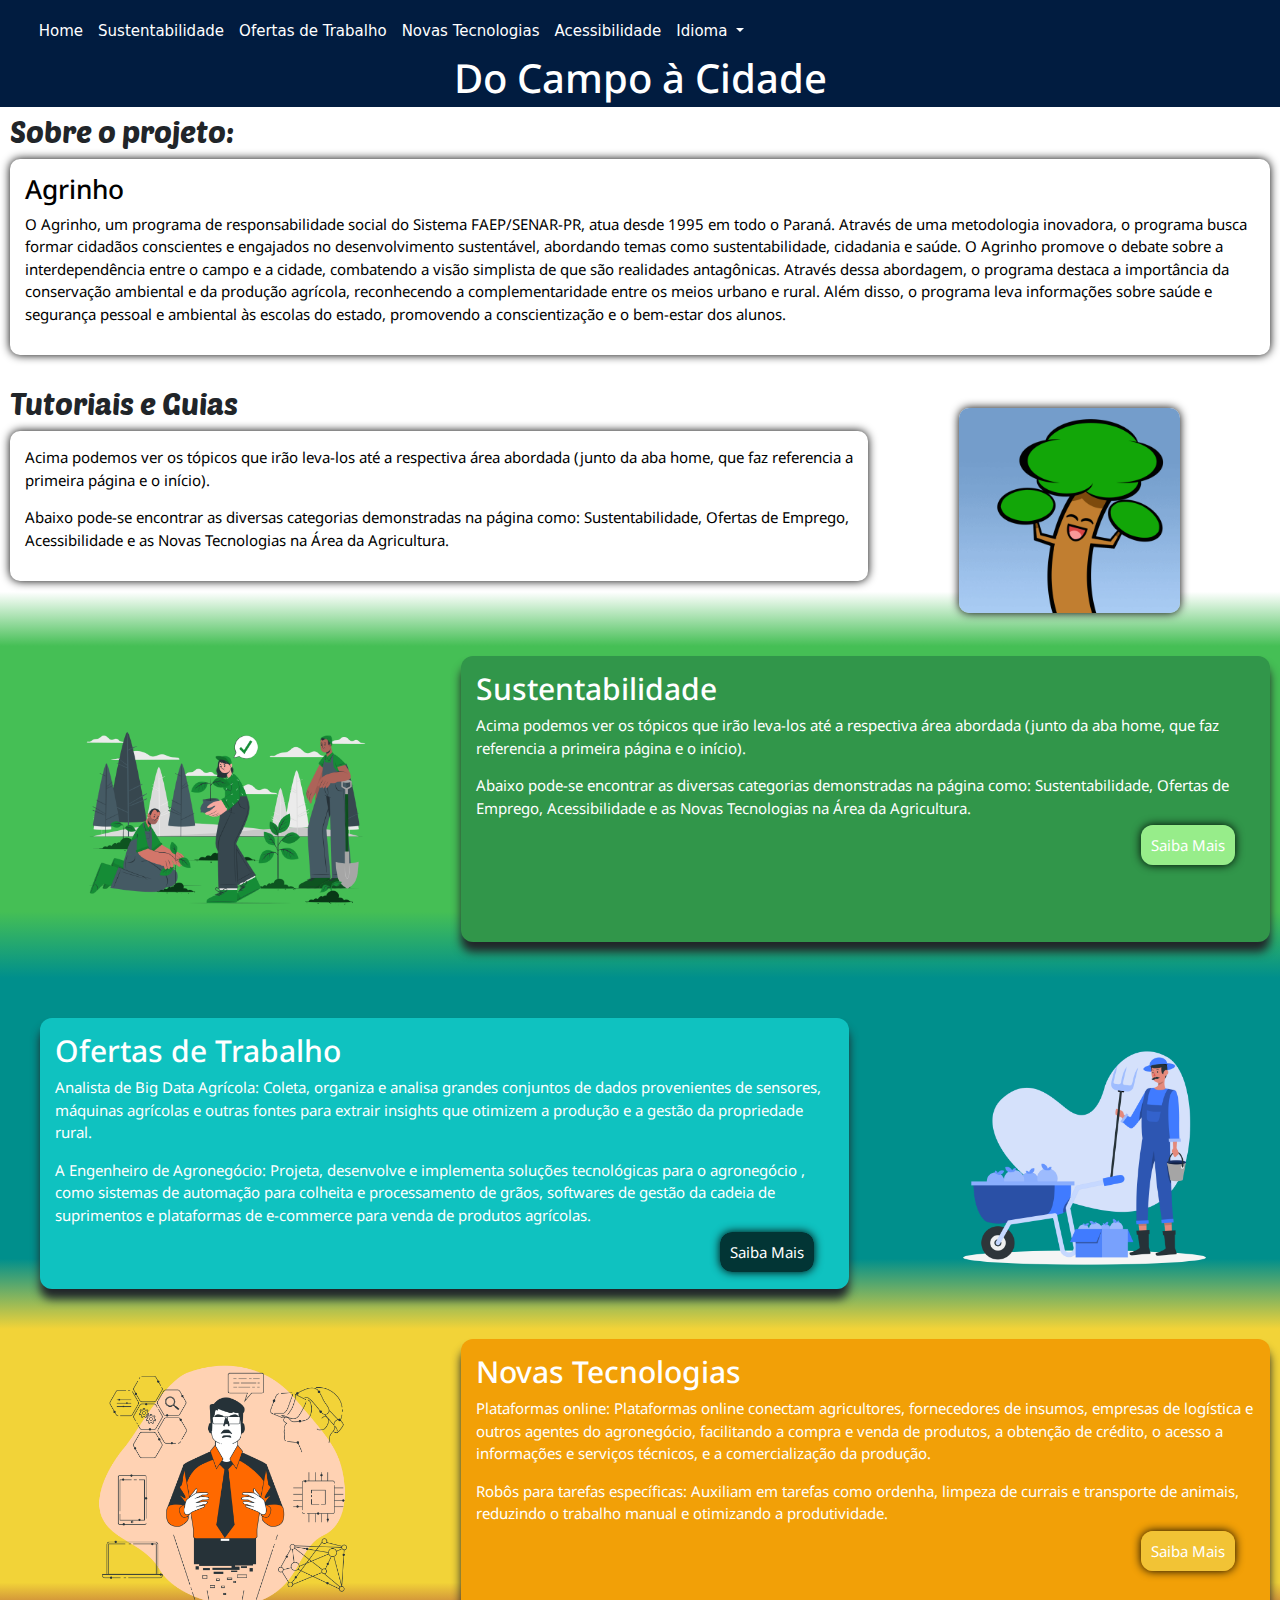
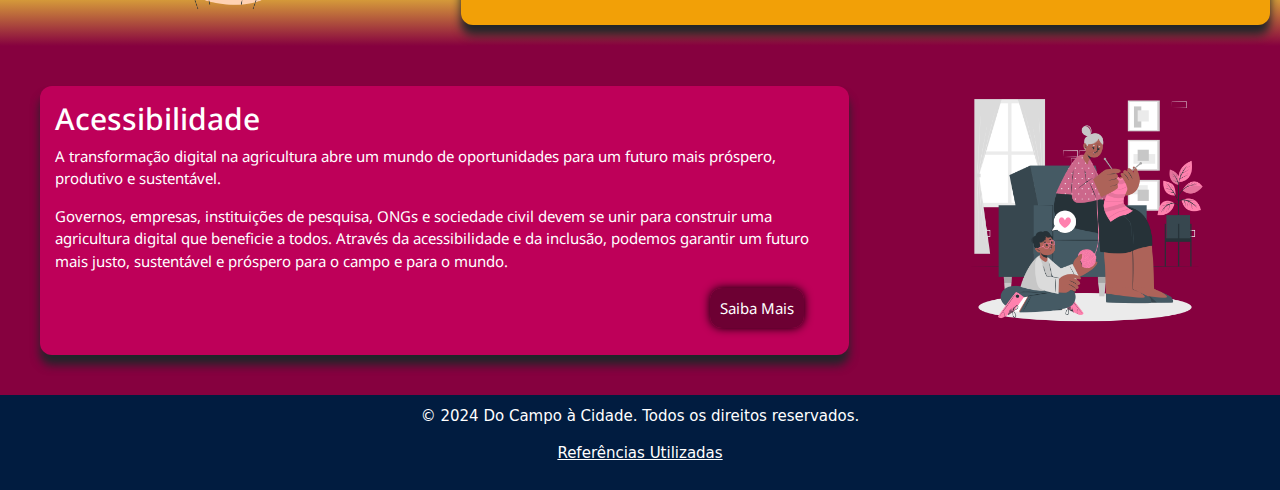
<file: index.html>
<html>

<head>
  <title>Agrinho</title>
  <meta charset="UTF-8">
  <meta name="viewport" content="width=device-width, initial-scale=1.0">
  <link rel="stylesheet" href="Home.css">
  <link rel="preconnect" href="https://fonts.googleapis.com">
  <link rel="preconnect" href="https://fonts.gstatic.com" crossorigin>
  <link href="https://fonts.googleapis.com/css2?family=Poetsen+One&display=swap" rel="stylesheet">
  <link rel="preconnect" href="https://fonts.googleapis.com">
  <link rel="preconnect" href="https://fonts.gstatic.com" crossorigin>
  <link href="https://fonts.googleapis.com/css2?family=Raleway:ital,wght@0,100..900;1,100..900&display=swap"
    rel="stylesheet">
  <link href="https://cdn.jsdelivr.net/npm/bootstrap@5.3.3/dist/css/bootstrap.min.css" rel="stylesheet"
    integrity="sha384-QWTKZyjpPEjISv5WaRU9OFeRpok6YctnYmDr5pNlyT2bRjXh0JMhjY6hW+ALEwIH" crossorigin="anonymous">
    <link rel="preconnect" href="https://fonts.googleapis.com">
    <link rel="preconnect" href="https://fonts.gstatic.com" crossorigin>
    <link href="https://fonts.googleapis.com/css2?family=Noto+Sans:ital,wght@0,100..900;1,100..900&display=swap" rel="stylesheet">    
    <script src="https://cdn.jsdelivr.net/npm/bootstrap@5.3.3/dist/js/bootstrap.bundle.min.js"
    integrity="sha384-YvpcrYf0tY3lHB60NNkmXc5s9fDVZLESaAA55NDzOxhy9GkcIdslK1eN7N6jIeHz"
    crossorigin="anonymous"></script>
</head>

<body>

  <nav class="navbar fixed-top navbar-expand-lg  navbar-light" style="background-color: #011C40;">
    <div class="container-fluid">
      <a class="navbar-brand" href="#"></a>
      <button class="navbar-toggler" type="button" data-bs-toggle="collapse" data-bs-target="#navbarNav"
        aria-controls="navbarNav" aria-expanded="false" aria-label="Toggle navigation" style="background-color: #ffffff; min-width: 35px; min-height: 35px; margin: -3px 0px; padding: 5px;">
        <span class="navbar-toggler-icon"  style="margin: -11px; padding: 10px;"></span>
      </button>
      <div class="collapse navbar-collapse" id="navbarNav" style="background-color: #011C40;">
        <ul class="navbar-nav" style="padding: 5px;">
          <li class="nav-item">
            <a class="nav-link" aria-current="page" href="#">Home</a>
          </li>
          <li class="nav-item">
            <a class="nav-link" href=#Pag-sustentabilidade>Sustentabilidade</a>
          </li>
          <li class="nav-item">
            <a class="nav-link" href="#Pag-Ofertas-de-Trabalho">Ofertas de Trabalho</a>
          </li>
          <li class="nav-item">
            <a class="nav-link" href="#Pag-Novas-Tecnologias">Novas Tecnologias</a>
          <li class="nav-item">
            <a class="nav-link" href="#Pag-Acessibilidade">Acessibilidade</a>
          </li>
          <li class="nav-item dropdown">
            <a class="nav-link dropdown-toggle" href="#" role="button" data-bs-toggle="dropdown" aria-expanded="false" style="color: #ffffff";>
              Idioma
            </a>
            <ul class="dropdown-menu">
              <li><a class="dropdown-item" style="color: #011C40" href="index.html">Português</a></li>
              <li><a class="dropdown-item" style="color: #011C40" href="./Idiomas-1°Página/Primeiro Menu-Inglês.html">Inglês</a></li>
              <li><a class="dropdown-item" style="color: #011C40" href="./Idiomas-1°Página/Primeiro Menu-Espanhol.html">Espanhol</a></li>
            </ul>
          </li>
        </ul>
      </div>
    </div>
  </nav>
  <section class="introdução">
    <div>
      <h1 class="titulo-introducao">SPAM</h1>
    </div>
  </section>

  <section class="introdução">
    <div>
      <h1 class="titulo">Do Campo à Cidade</h1>
    </div>
  </section>

  <div class="textos-introducao">
    <section class="secao">
      <h2 class="titulos-gerais">Sobre o projeto:</h2>
      <article>
        <h3>Agrinho</h3>
        <p>O Agrinho, um programa de responsabilidade social do Sistema FAEP/SENAR-PR, atua desde 1995 em
          todo o Paraná. Através de uma metodologia inovadora, o programa busca formar cidadãos conscientes
          e engajados no desenvolvimento sustentável, abordando temas como sustentabilidade, cidadania e saúde.
          O Agrinho promove o debate sobre a interdependência entre o campo e a cidade, combatendo a visão
          simplista de que são realidades antagônicas. Através dessa abordagem, o programa destaca a
          importância da conservação ambiental e da produção agrícola, reconhecendo a complementaridade entre
          os meios urbano e rural. Além disso, o programa leva informações sobre saúde e segurança pessoal e
          ambiental às escolas do estado, promovendo a conscientização e o bem-estar dos alunos.</p>
    </section>
  </div>

  <div id="Pag-sustentabilidade" class="textos-introducao">
    <section class="secao2">
      <div>
        <h2 class="titulos-gerais">Tutoriais e Guias</h2>
        <article>
          <p>Acima podemos ver os tópicos que irão leva-los até a respectiva área abordada
            (junto da aba home, que faz referencia a primeira página e o início).</p>
          <p>Abaixo pode-se encontrar as diversas categorias demonstradas na página como: Sustentabilidade,
            Ofertas de Emprego, Acessibilidade e as Novas Tecnologias na Área da Agricultura.</p>
        </article>
      </div>
      <div class="alinhamento-imagem-1">
        <img class="img" src="./img/GIF-Página inicial.gif" alt="Seu navegador não suporta esse tipo de imagem">
      </div>
    </section>

  </div>
  <section class="topico-1">
    <div class="alinhamento-imagem-2">
      <img class="img-top-1" src="./img/Sustentabilidade.png" alt="Seu navegador não suporta esse tipo de imagem">
    </div>

    <div id="Pag-Ofertas-de-Trabalho" class="textos-top-1">
      <h2>Sustentabilidade</h2>
      <p>Acima podemos ver os tópicos que irão leva-los até a respectiva área abordada
        (junto da aba home, que faz referencia a primeira página e o início).</p>
      <p> Abaixo pode-se encontrar as diversas categorias demonstradas na página como: Sustentabilidade,
        Ofertas de Emprego, Acessibilidade e as Novas Tecnologias na Área da Agricultura.</p>

      <section class="pag2-link">
        <a class="pag2" href="./Pages/Sustentabilidade.html">Saiba Mais</a>
      </section>
    </div>
  </section>

  <section  class="topico-2">
    <div id="Pag-Novas-Tecnologias" class="textos-top-2">
      <h2>Ofertas de Trabalho</h2>
      <p>Analista de Big Data Agrícola: Coleta, organiza e analisa grandes conjuntos de dados provenientes
        de sensores, máquinas agrícolas e outras fontes para extrair insights que otimizem a produção e a
        gestão da propriedade rural.</p>
      <p> A Engenheiro de Agronegócio: Projeta, desenvolve e implementa soluções tecnológicas para o agronegócio
        , como sistemas de automação para colheita e processamento de grãos, softwares de gestão da cadeia de
        suprimentos e plataformas de e-commerce para venda de produtos agrícolas.</p>
      <section class="pag3-link">
        <a class="pag3" href="./Pages/Ofertas de Trabalho.html">Saiba Mais</a>
      </section>
    </div>
    <div class="alinhamento-imagem-3">
      <img class="img-top-2" src="./img/Ofertas de Trabalho.png" alt="Seu navegador não suporta esse tipo de imagem">
    </div>
  </section>


  <section class="topico-3">
    <div class="alinhamento-imagem-4">
      <img class="img-top-3" src="./img/Novas Tecnologias.png" alt="Seu navegador não suporta esse tipo de imagem">
    </div>

    <div id="Pag-Acessibilidade" class="textos-top-3">
      <h2>Novas Tecnologias</h2>
      <p>Plataformas online: Plataformas online conectam agricultores, fornecedores de insumos, empresas de
        logística e outros agentes do agronegócio, facilitando a compra e venda de produtos, a obtenção de
        crédito, o acesso a informações e serviços técnicos, e a comercialização da produção.</p>
      <p>Robôs para tarefas específicas: Auxiliam em tarefas como ordenha, limpeza de currais e transporte
        de animais, reduzindo o trabalho manual e otimizando a produtividade.</p>

      <section class="pag4-link">
        <a class="pag4" href="./Pages/Novas Tecnologias.html">Saiba Mais</a>
      </section>
    </div>
  </section>

  <section id="Pag-Ofertas-de-Trabalho" class="topico-4">
    <div class="textos-top-4">
      <h2>Acessibilidade</h2>
      <p>A transformação digital na agricultura abre um mundo de oportunidades para um futuro mais próspero, produtivo e sustentável.</p>
      <p>Governos, empresas, instituições de pesquisa, ONGs e sociedade civil devem se unir para construir uma agricultura digital que beneficie a todos. Através da acessibilidade e da inclusão, podemos garantir um futuro mais justo, sustentável e próspero para o campo e para o mundo.</p>
      <section class="pag5-link">
        <a class="pag5" href="./Pages/Ofertas de Trabalho.html">Saiba Mais</a>
      </section>
    </div>
    <div class="alinhamento-imagem-5">
      <img class="img-top-4" src="./img/Grandma-cuate.png" alt="Seu navegador não suporta esse tipo de imagem">
    </div>
  </section>

  <footer class="rodape">
    <p class="rodape-tex">&copy; 2024 Do Campo à Cidade. Todos os direitos reservados.</p>
    <a href="referencias.html"><p><u>Referências Utilizadas</u></p></a>
  </footer>

</body>

</html>
</file>
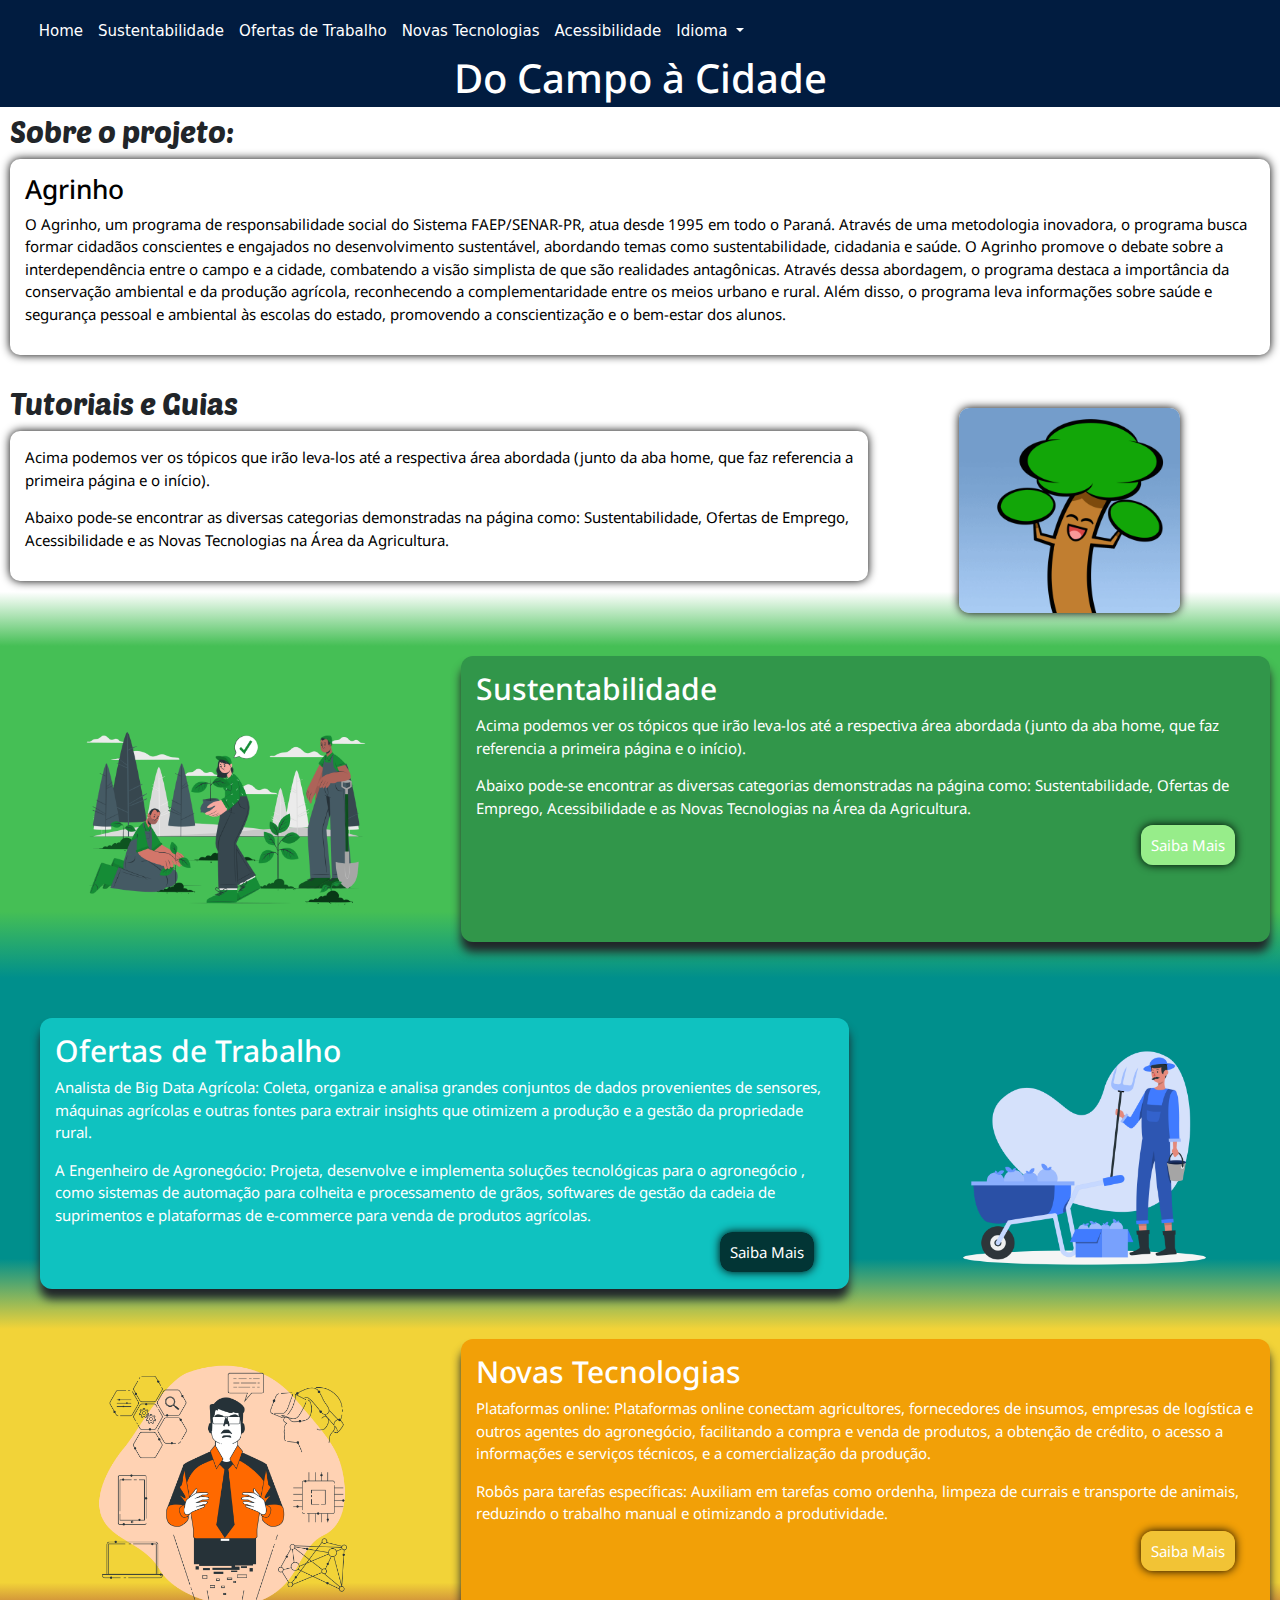
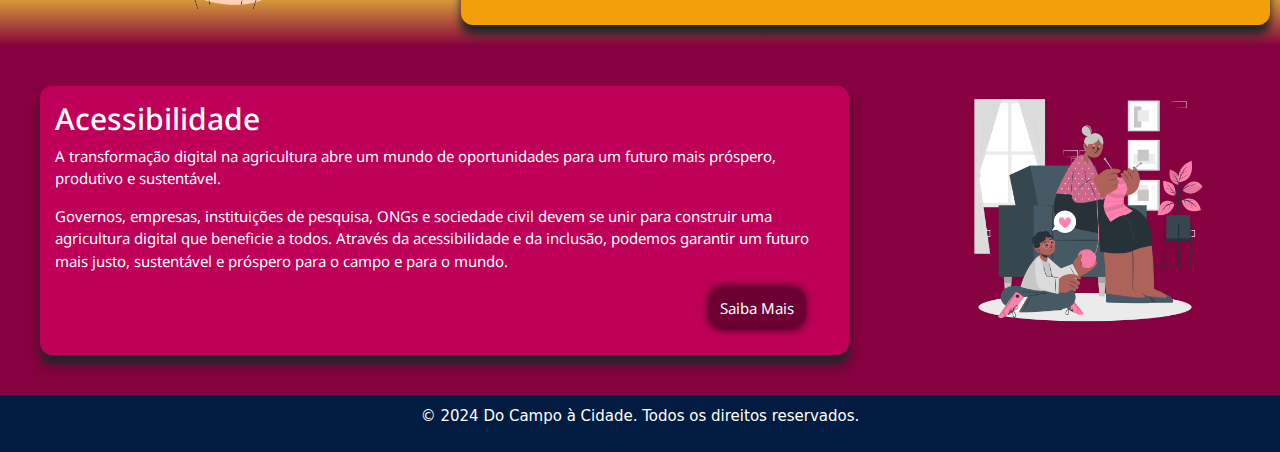
<file: Primeiro Menu.html>
<html>

<head>
  <title>Agrinho</title>
  <meta charset="UTF-8">
  <meta name="viewport" content="width=device-width, initial-scale=1.0">
  <link rel="stylesheet" href="Home.css">
  <link rel="preconnect" href="https://fonts.googleapis.com">
  <link rel="preconnect" href="https://fonts.gstatic.com" crossorigin>
  <link href="https://fonts.googleapis.com/css2?family=Poetsen+One&display=swap" rel="stylesheet">
  <link rel="preconnect" href="https://fonts.googleapis.com">
  <link rel="preconnect" href="https://fonts.gstatic.com" crossorigin>
  <link href="https://fonts.googleapis.com/css2?family=Raleway:ital,wght@0,100..900;1,100..900&display=swap"
    rel="stylesheet">
  <link href="https://cdn.jsdelivr.net/npm/bootstrap@5.3.3/dist/css/bootstrap.min.css" rel="stylesheet"
    integrity="sha384-QWTKZyjpPEjISv5WaRU9OFeRpok6YctnYmDr5pNlyT2bRjXh0JMhjY6hW+ALEwIH" crossorigin="anonymous">
    <link rel="preconnect" href="https://fonts.googleapis.com">
    <link rel="preconnect" href="https://fonts.gstatic.com" crossorigin>
    <link href="https://fonts.googleapis.com/css2?family=Noto+Sans:ital,wght@0,100..900;1,100..900&display=swap" rel="stylesheet">    
    <script src="https://cdn.jsdelivr.net/npm/bootstrap@5.3.3/dist/js/bootstrap.bundle.min.js"
    integrity="sha384-YvpcrYf0tY3lHB60NNkmXc5s9fDVZLESaAA55NDzOxhy9GkcIdslK1eN7N6jIeHz"
    crossorigin="anonymous"></script>
</head>

<body>

  <nav class="navbar fixed-top navbar-expand-lg  navbar-light" style="background-color: #011C40;">
    <div class="container-fluid">
      <a class="navbar-brand" href="#"></a>
      <button class="navbar-toggler" type="button" data-bs-toggle="collapse" data-bs-target="#navbarNav"
        aria-controls="navbarNav" aria-expanded="false" aria-label="Toggle navigation" style="background-color: #ffffff; min-width: 35px; min-height: 35px; margin: -3px 0px; padding: 5px;">
        <span class="navbar-toggler-icon"  style="margin: -11px; padding: 10px;"></span>
      </button>
      <div class="collapse navbar-collapse" id="navbarNav" style="background-color: #011C40;">
        <ul class="navbar-nav" style="padding: 5px;">
          <li class="nav-item">
            <a class="nav-link" aria-current="page" href="#">Home</a>
          </li>
          <li class="nav-item">
            <a class="nav-link" href=#Pag-sustentabilidade>Sustentabilidade</a>
          </li>
          <li class="nav-item">
            <a class="nav-link" href="#Pag-Ofertas-de-Trabalho">Ofertas de Trabalho</a>
          </li>
          <li class="nav-item">
            <a class="nav-link" href="#Pag-Novas-Tecnologias">Novas Tecnologias</a>
          <li class="nav-item">
            <a class="nav-link" href="#Pag-Acessibilidade">Acessibilidade</a>
          </li>
          <li class="nav-item dropdown">
            <a class="nav-link dropdown-toggle" href="#" role="button" data-bs-toggle="dropdown" aria-expanded="false" style="color: #ffffff";>
              Idioma
            </a>
            <ul class="dropdown-menu">
              <li><a class="dropdown-item" style="color: #011C40" href="index.html">Português</a></li>
              <li><a class="dropdown-item" style="color: #011C40" href="./Idiomas-1°Página/Primeiro Menu-Inglês.html">Inglês</a></li>
              <li><a class="dropdown-item" style="color: #011C40" href="./Idiomas-1°Página/Primeiro Menu-Espanhol.html">Espanhol</a></li>
            </ul>
          </li>
        </ul>
      </div>
    </div>
  </nav>
  <section class="introdução">
    <div>
      <h1 class="titulo-introducao">SPAM</h1>
    </div>
  </section>

  <section class="introdução">
    <div>
      <h1 class="titulo">Do Campo à Cidade</h1>
    </div>
  </section>

  <div class="textos-introducao">
    <section class="secao">
      <h2 class="titulos-gerais">Sobre o projeto:</h2>
      <article>
        <h3>Agrinho</h3>
        <p>O Agrinho, um programa de responsabilidade social do Sistema FAEP/SENAR-PR, atua desde 1995 em
          todo o Paraná. Através de uma metodologia inovadora, o programa busca formar cidadãos conscientes
          e engajados no desenvolvimento sustentável, abordando temas como sustentabilidade, cidadania e saúde.
          O Agrinho promove o debate sobre a interdependência entre o campo e a cidade, combatendo a visão
          simplista de que são realidades antagônicas. Através dessa abordagem, o programa destaca a
          importância da conservação ambiental e da produção agrícola, reconhecendo a complementaridade entre
          os meios urbano e rural. Além disso, o programa leva informações sobre saúde e segurança pessoal e
          ambiental às escolas do estado, promovendo a conscientização e o bem-estar dos alunos.</p>
    </section>
  </div>

  <div id="Pag-sustentabilidade" class="textos-introducao">
    <section class="secao2">
      <div>
        <h2 class="titulos-gerais">Tutoriais e Guias</h2>
        <article>
          <p>Acima podemos ver os tópicos que irão leva-los até a respectiva área abordada
            (junto da aba home, que faz referencia a primeira página e o início).</p>
          <p>Abaixo pode-se encontrar as diversas categorias demonstradas na página como: Sustentabilidade,
            Ofertas de Emprego, Acessibilidade e as Novas Tecnologias na Área da Agricultura.</p>
        </article>
      </div>
      <div class="alinhamento-imagem-1">
        <img class="img" src="./img/GIF-Página inicial.gif" alt="Seu navegador não suporta esse tipo de imagem">
      </div>
    </section>

  </div>
  <section class="topico-1">
    <div class="alinhamento-imagem-2">
      <img class="img-top-1" src="./img/Sustentabilidade.png" alt="Seu navegador não suporta esse tipo de imagem">
    </div>

    <div id="Pag-Ofertas-de-Trabalho" class="textos-top-1">
      <h2>Sustentabilidade</h2>
      <p>Acima podemos ver os tópicos que irão leva-los até a respectiva área abordada
        (junto da aba home, que faz referencia a primeira página e o início).</p>
      <p> Abaixo pode-se encontrar as diversas categorias demonstradas na página como: Sustentabilidade,
        Ofertas de Emprego, Acessibilidade e as Novas Tecnologias na Área da Agricultura.</p>

      <section class="pag2-link">
        <a class="pag2" href="./Pages/Sustentabilidade.html">Saiba Mais</a>
      </section>
    </div>
  </section>

  <section  class="topico-2">
    <div id="Pag-Novas-Tecnologias" class="textos-top-2">
      <h2>Ofertas de Trabalho</h2>
      <p>Analista de Big Data Agrícola: Coleta, organiza e analisa grandes conjuntos de dados provenientes
        de sensores, máquinas agrícolas e outras fontes para extrair insights que otimizem a produção e a
        gestão da propriedade rural.</p>
      <p> A Engenheiro de Agronegócio: Projeta, desenvolve e implementa soluções tecnológicas para o agronegócio
        , como sistemas de automação para colheita e processamento de grãos, softwares de gestão da cadeia de
        suprimentos e plataformas de e-commerce para venda de produtos agrícolas.</p>
      <section class="pag3-link">
        <a class="pag3" href="./Pages/Ofertas de Trabalho.html">Saiba Mais</a>
      </section>
    </div>
    <div class="alinhamento-imagem-3">
      <img class="img-top-2" src="./img/Ofertas de Trabalho.png" alt="Seu navegador não suporta esse tipo de imagem">
    </div>
  </section>


  <section class="topico-3">
    <div class="alinhamento-imagem-4">
      <img class="img-top-3" src="./img/Novas Tecnologias.png" alt="Seu navegador não suporta esse tipo de imagem">
    </div>

    <div id="Pag-Acessibilidade" class="textos-top-3">
      <h2>Novas Tecnologias</h2>
      <p>Plataformas online: Plataformas online conectam agricultores, fornecedores de insumos, empresas de
        logística e outros agentes do agronegócio, facilitando a compra e venda de produtos, a obtenção de
        crédito, o acesso a informações e serviços técnicos, e a comercialização da produção.</p>
      <p>Robôs para tarefas específicas: Auxiliam em tarefas como ordenha, limpeza de currais e transporte
        de animais, reduzindo o trabalho manual e otimizando a produtividade.</p>

      <section class="pag4-link">
        <a class="pag4" href="./Pages/Novas Tecnologias.html">Saiba Mais</a>
      </section>
    </div>
  </section>

  <section id="Pag-Ofertas-de-Trabalho" class="topico-4">
    <div class="textos-top-4">
      <h2>Acessibilidade</h2>
      <p>A transformação digital na agricultura abre um mundo de oportunidades para um futuro mais próspero, produtivo e sustentável.</p>
      <p>Governos, empresas, instituições de pesquisa, ONGs e sociedade civil devem se unir para construir uma agricultura digital que beneficie a todos. Através da acessibilidade e da inclusão, podemos garantir um futuro mais justo, sustentável e próspero para o campo e para o mundo.</p>
      <section class="pag5-link">
        <a class="pag5" href="./Pages/Ofertas de Trabalho.html">Saiba Mais</a>
      </section>
    </div>
    <div class="alinhamento-imagem-5">
      <img class="img-top-4" src="./img/Grandma-cuate.png" alt="Seu navegador não suporta esse tipo de imagem">
    </div>
  </section>

  <footer class="rodape">
    <p class="rodape-tex">&copy; 2024 Do Campo à Cidade. Todos os direitos reservados.</p>
  </footer>

</body>

</html>
</file>
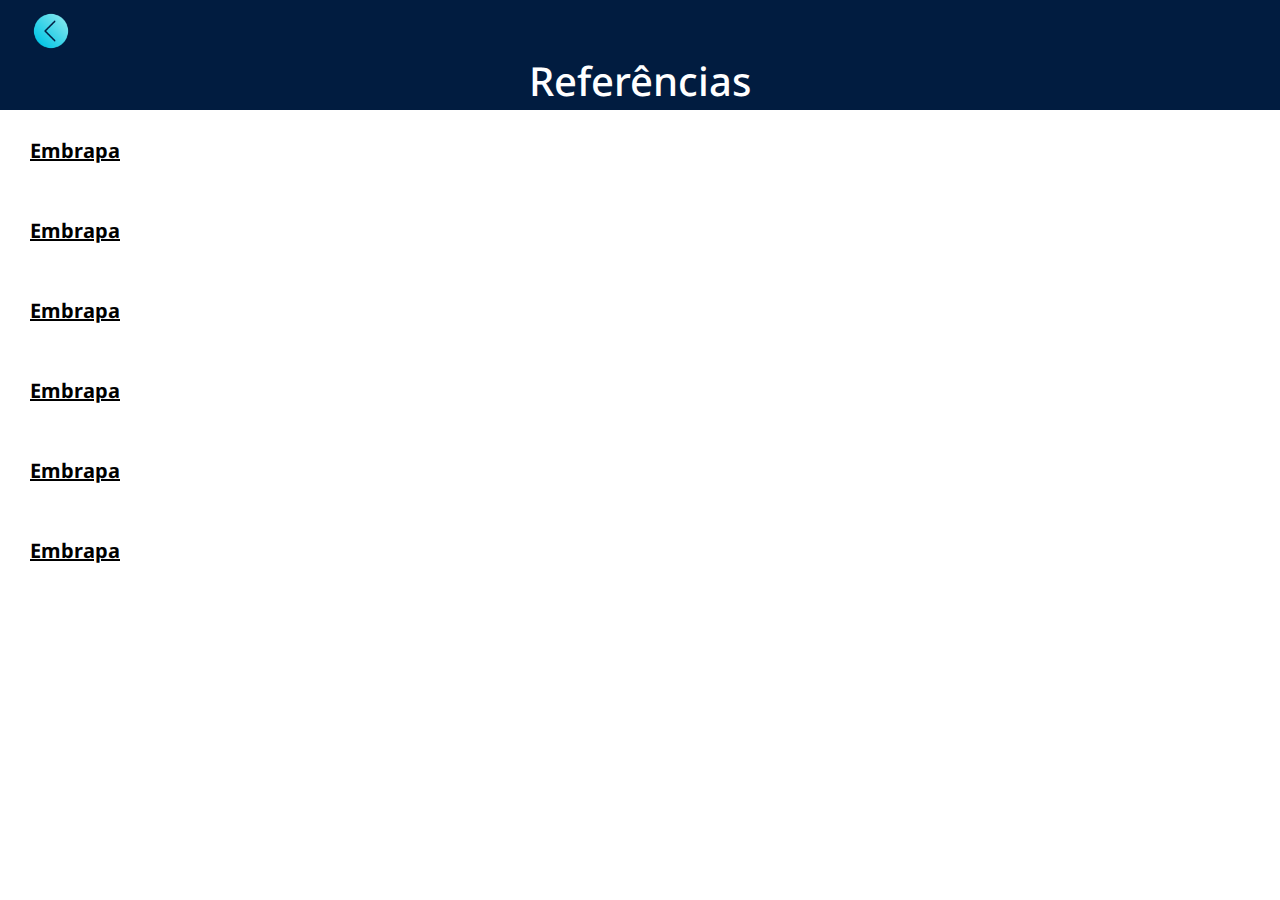
<file: referencias.html>
<head>
    <title>Agrinho</title>
    <meta charset="UTF-8">
    <meta name="viewport" content="width=device-width, initial-scale=1.0">
    <link rel="stylesheet" href="./referencias.css">
    <link rel="preconnect" href="https://fonts.googleapis.com">
    <link rel="preconnect" href="https://fonts.gstatic.com" crossorigin>
    <link href="https://fonts.googleapis.com/css2?family=Poetsen+One&display=swap" rel="stylesheet">
    <link rel="preconnect" href="https://fonts.googleapis.com">
    <link rel="preconnect" href="https://fonts.gstatic.com" crossorigin>
    <link href="https://fonts.googleapis.com/css2?family=Raleway:ital,wght@0,100..900;1,100..900&display=swap"
      rel="stylesheet">
    <link href="https://cdn.jsdelivr.net/npm/bootstrap@5.3.3/dist/css/bootstrap.min.css" rel="stylesheet"
      integrity="sha384-QWTKZyjpPEjISv5WaRU9OFeRpok6YctnYmDr5pNlyT2bRjXh0JMhjY6hW+ALEwIH" crossorigin="anonymous">
      <link rel="preconnect" href="https://fonts.googleapis.com">
      <link rel="preconnect" href="https://fonts.gstatic.com" crossorigin>
      <link href="https://fonts.googleapis.com/css2?family=Noto+Sans:ital,wght@0,100..900;1,100..900&display=swap" rel="stylesheet">    
      <script src="https://cdn.jsdelivr.net/npm/bootstrap@5.3.3/dist/js/bootstrap.bundle.min.js"
      integrity="sha384-YvpcrYf0tY3lHB60NNkmXc5s9fDVZLESaAA55NDzOxhy9GkcIdslK1eN7N6jIeHz"
      crossorigin="anonymous"></script>
  </head>
  
  <body>
    <nav class="navbar fixed-top navbar-expand-lg  navbar-light" style="background-color: #011C40;">
        <div class="container-fluid">
          <a class="navbar-brand" href="#"></a>
          <button class="navbar-toggler" type="button" data-bs-toggle="collapse" data-bs-target="#navbarNav"
            aria-controls="navbarNav" aria-expanded="false" aria-label="Toggle navigation">
            <span class="navbar-toggler-icon"></span>
          </button>
          <div class="collapse navbar-collapse" id="navbarNav">
            <ul class="navbar-nav">
              <li class="nav-item">
                <a class="nav-link" aria-current="page" href="./index.html"><img class="imagem-voltar"
                    src="../img/Voltar.png"></img></a>
            </ul>
          </div>
        </div>
      </nav>
      <section class="introdução">
        <div>
          <h1 class="titulo-introducao">SPAM</h1>
        </div>
      </section>
    
      <section class="introdução">
        <div>
          <h1 class="titulo">Referências</h1>
        </div>
      </section>
      <section>
      <a href="https://www.embrapa.br/"><p class="links"><u><b>Embrapa</b></u></p></a>
      <a href="https://www.embrapa.br/"><p class="links"><u><b>Embrapa</b></u></p></a>
      <a href="https://www.embrapa.br/"><p class="links"><u><b>Embrapa</b></u></p></a>
      <a href="https://www.embrapa.br/"><p class="links"><u><b>Embrapa</b></u></p></a>
      <a href="https://www.embrapa.br/"><p class="links"><u><b>Embrapa</b></u></p></a>
      <a href="https://www.embrapa.br/"><p class="links"><u><b>Embrapa</b></u></p></a>
    </section>
  </body>
</file>
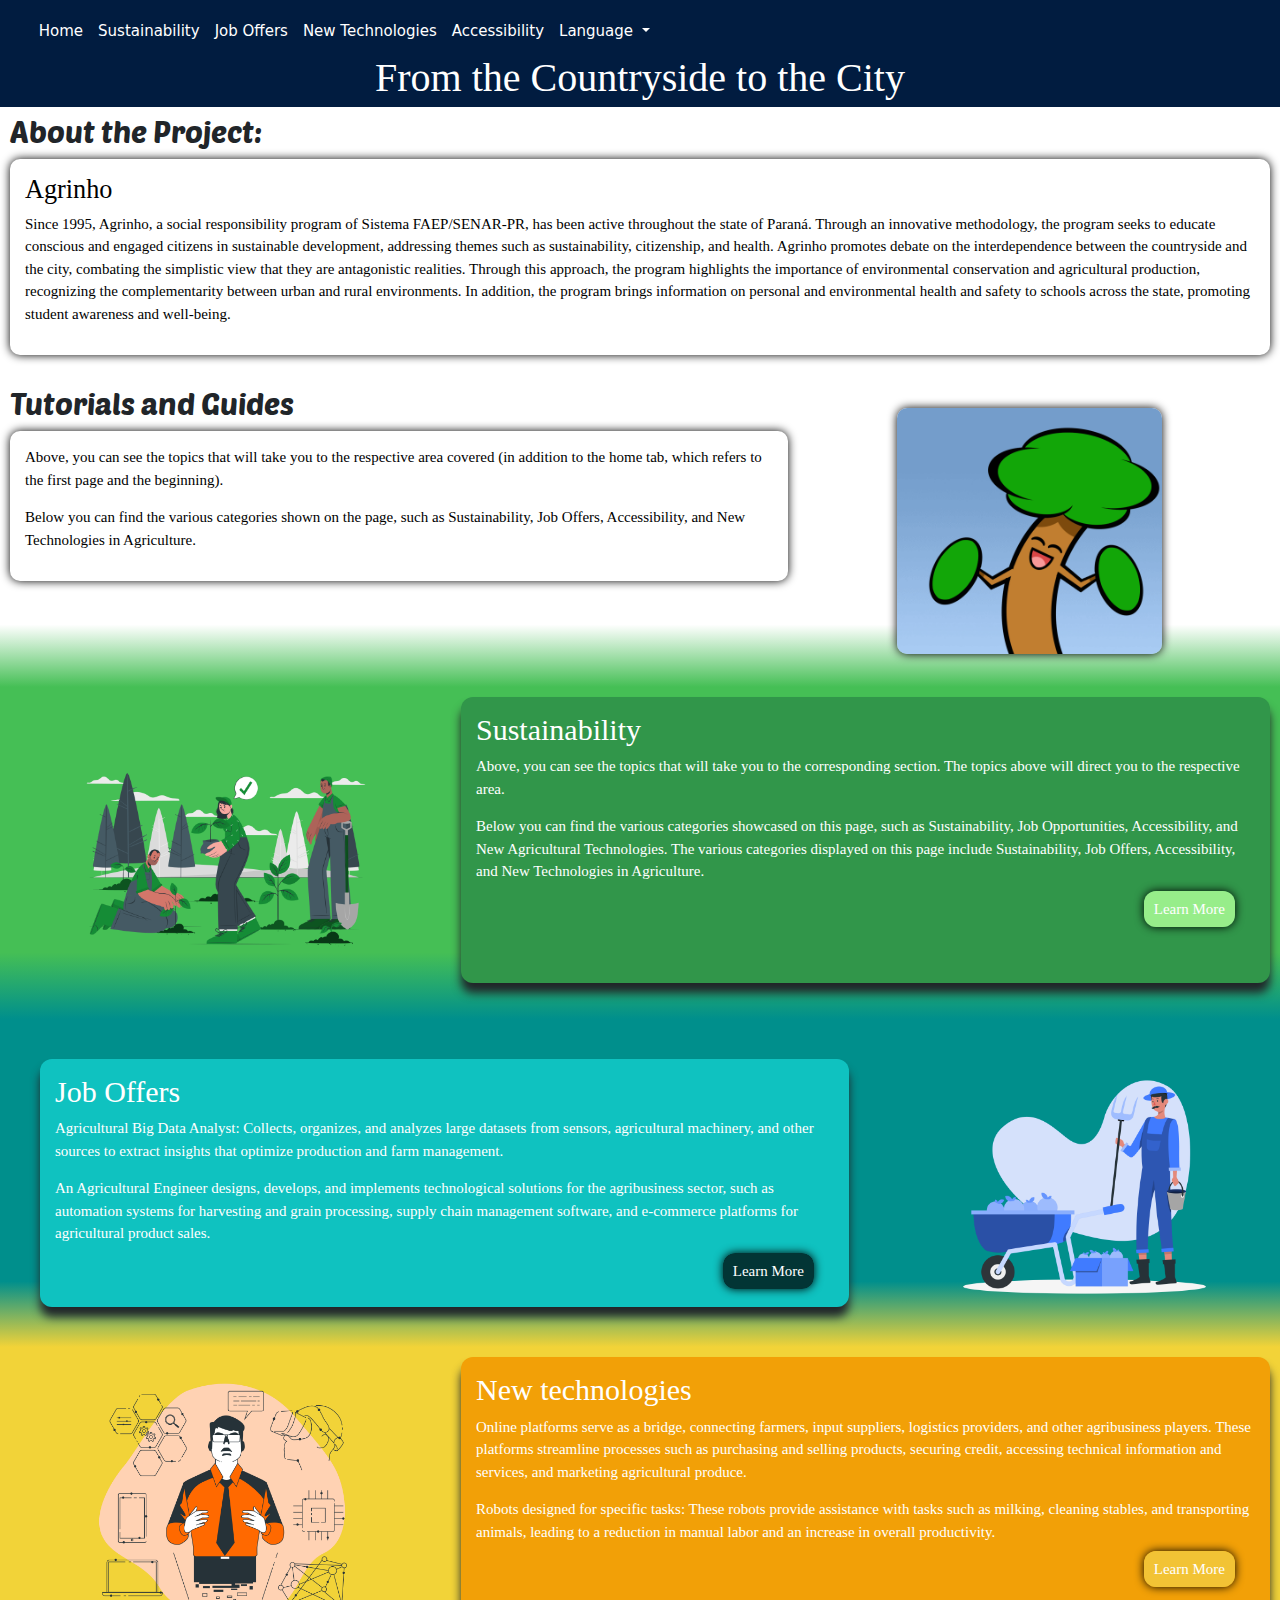
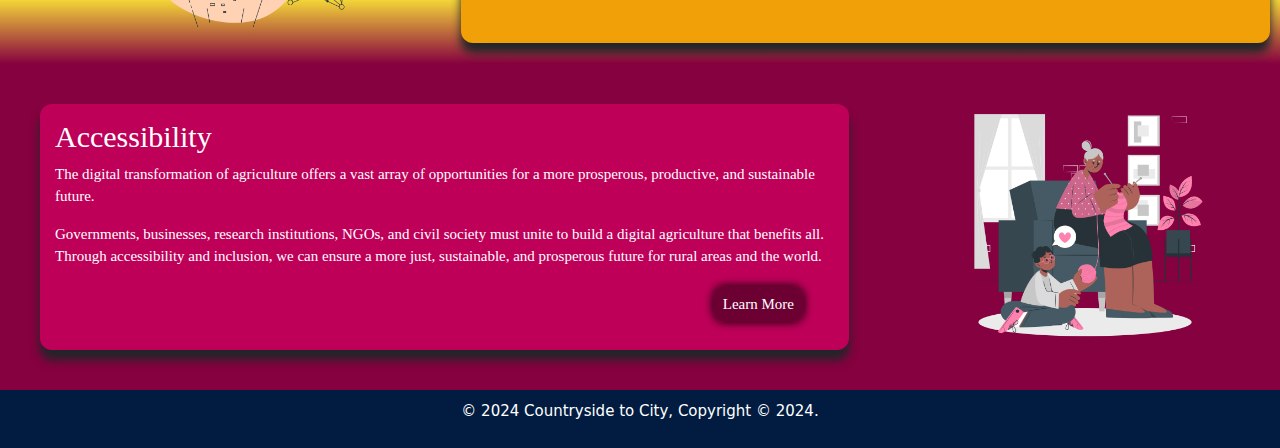
<file: Idiomas-1°Página/Primeiro Menu-Inglês.html>
<html>

<head>
  <title>Agrinho</title>
  <meta charset="UTF-8">
  <meta name="viewport" content="width=device-width, initial-scale=1">
  <link rel="stylesheet" href="../Home.css">
  <link rel="preconnect" href="https://fonts.googleapis.com">
  <link rel="preconnect" href="https://fonts.gstatic.com" crossorigin>
  <link href="https://fonts.googleapis.com/css2?family=Poetsen+One&display=swap" rel="stylesheet">
  <link rel="preconnect" href="https://fonts.googleapis.com">
  <link rel="preconnect" href="https://fonts.gstatic.com" crossorigin>
  <link href="https://fonts.googleapis.com/css2?family=Raleway:ital,wght@0,100..900;1,100..900&display=swap"
    rel="stylesheet">
  <link href="https://cdn.jsdelivr.net/npm/bootstrap@5.3.3/dist/css/bootstrap.min.css" rel="stylesheet"
    integrity="sha384-QWTKZyjpPEjISv5WaRU9OFeRpok6YctnYmDr5pNlyT2bRjXh0JMhjY6hW+ALEwIH" crossorigin="anonymous">
  <script src="https://cdn.jsdelivr.net/npm/bootstrap@5.3.3/dist/js/bootstrap.bundle.min.js"
    integrity="sha384-YvpcrYf0tY3lHB60NNkmXc5s9fDVZLESaAA55NDzOxhy9GkcIdslK1eN7N6jIeHz"
    crossorigin="anonymous"></script>
</head>

<body>


  <nav class="navbar fixed-top navbar-expand-lg  navbar-light" style="background-color: #011C40;">
    <div class="container-fluid">
      <a class="navbar-brand" href="#"></a>
      <button class="navbar-toggler" type="button" data-bs-toggle="collapse" data-bs-target="#navbarNav"
        aria-controls="navbarNav" aria-expanded="false" aria-label="Toggle navigation" style="background-color: #ffffff; min-width: 35px; min-height: 35px; margin: -3px 0px; padding: 5px;">
        <span class="navbar-toggler-icon"  style="margin: -11px; padding: 10px;"></span>
      </button>
      <div class="collapse navbar-collapse" id="navbarNav" style="background-color: #011C40;">
        <ul class="navbar-nav" style="padding: 5px;">
          <li class="nav-item">
            <a class="nav-link" aria-current="page" href="#">Home</a>
          </li>
          <li class="nav-item">
            <a class="nav-link" href=#Pag-sustentabilidade>Sustainability</a>
          </li>
          <li class="nav-item">
            <a class="nav-link" href="#Pag-Ofertas-de-Trabalho">Job Offers</a>
          </li>
          <li class="nav-item">
            <a class="nav-link" href="#Pag-Novas-Tecnologias">New Technologies</a>
          <li class="nav-item">
            <a class="nav-link" href="#Pag-Acessibilidade">Accessibility</a>
          </li>
          <li class="nav-item dropdown">
            <a class="nav-link dropdown-toggle" href="#" role="button" data-bs-toggle="dropdown" aria-expanded="false" style="color: #ffffff";>
              Language
            </a>
            <ul class="dropdown-menu">
              <li><a class="dropdown-item" style="color: #011C40" href="index.html">Português</a></li>
              <li><a class="dropdown-item" style="color: #011C40" href="./Idiomas-1°Página/Primeiro Menu-Inglês.html">Inglês</a></li>
              <li><a class="dropdown-item" style="color: #011C40" href="./Idiomas-1°Página/Primeiro Menu-Espanhol.html">Espanhol</a></li>
            </ul>
          </li>
        </ul>
      </div>
    </div>
  </nav>
  <section class="introdução">
    <div>
      <h1 class="titulo-introducao">SPAM</h1>
    </div>
  </section>

  <section class="introdução">
    <div>
      <h1 class="titulo">From the Countryside to the City</h1>
    </div>
  </section>

  <div class="textos-introducao">
    <section class="secao">
      <h2 class="titulos-gerais">About the Project:</h2>
      <article>
        <h3>Agrinho</h3>
        <p>Since 1995, Agrinho, a social responsibility program of Sistema FAEP/SENAR-PR, has been active throughout the
          state of Paraná. Through an innovative methodology, the program seeks to educate conscious and engaged
          citizens in sustainable development, addressing themes such as sustainability, citizenship, and health.
          Agrinho promotes debate on the interdependence between the countryside and the city, combating the simplistic
          view that they are antagonistic realities. Through this approach, the program highlights the importance of
          environmental conservation and agricultural production, recognizing the complementarity between urban and
          rural environments. In addition, the program brings information on personal and environmental health and
          safety to schools across the state, promoting student awareness and well-being.</p>
    </section>
  </div>

  <div id="Pag-sustentabilidade" class="textos-introducao">
    <section class="secao2">
      <div>
        <h2 class="titulos-gerais">Tutorials and Guides</h2>
        <article>
          <p>Above, you can see the topics that will take you to the respective area covered
            (in addition to the home tab, which refers to the first page and the beginning).
          </p>
          <p>Below you can find the various categories shown on the page, such as Sustainability,
            Job Offers, Accessibility, and New Technologies in Agriculture.</p>
        </article>
      </div>
      <div class="alinhamento-imagem-1">
        <img class="img" src=".././img/GIF-Página inicial.gif" alt="Seu navegador não suporta esse tipo de imagem">
      </div>
    </section>

  </div>
  <section class="topico-1">
    <div class="alinhamento-imagem-2">
      <img class="img-top-1" src=".././img/Sustentabilidade.png" alt="Seu navegador não suporta esse tipo de imagem">
    </div>

    <div id="Pag-Ofertas-de-Trabalho" class="textos-top-1">
      <h2>Sustainability</h2>
      <p>Above, you can see the topics that will take you to the corresponding section.
        The topics above will direct you to the respective area.</p>
      <p> Below you can find the various categories showcased on this page, such as Sustainability, Job Opportunities,
        Accessibility, and New Agricultural Technologies.
        The various categories displayed on this page include Sustainability, Job Offers, Accessibility, and
        New Technologies in Agriculture.</p>

      <section class="pag2-link">
        <a class="pag2" href=".././Pages/pages-idiomas/Inglês/Sus-Ingles.html">Learn More</a>
      </section>
    </div>
  </section>

  <section class="topico-2">
    <div id="Pag-Novas-Tecnologias" class="textos-top-2">
      <h2>Job Offers</h2>
      <p>Agricultural Big Data Analyst: Collects, organizes, and analyzes large datasets from sensors, agricultural
        machinery, and other sources to extract insights that optimize production and farm management.</p>
      <p> An Agricultural Engineer designs, develops, and implements technological solutions for the agribusiness
        sector,
        such as automation systems for harvesting and grain processing, supply chain management software, and e-commerce
        platforms for agricultural product sales.</p>
      <section class="pag3-link">
        <a class="pag3" href=".././Pages/pages-idiomas/Inglês/Offer-Ingles.html">Learn More</a>
      </section>
    </div>
    <div class="alinhamento-imagem-3">
      <img class="img-top-2" src=".././img/Ofertas de Trabalho.png" alt="Seu navegador não suporta esse tipo de imagem">
    </div>
  </section>


  <section class="topico-3">
    <div class="alinhamento-imagem-4">
      <img class="img-top-3" src=".././img/Novas Tecnologias.png" alt="Seu navegador não suporta esse tipo de imagem">
    </div>

    <div id="Pag-Acessibilidade" class="textos-top-3">
      <h2>New technologies</h2>
      <p>Online platforms serve as a bridge, connecting farmers, input suppliers, logistics providers, and other
        agribusiness players. These platforms streamline processes such as purchasing and selling products, securing
        credit, accessing technical information and services, and marketing agricultural produce.</p>
      <p>Robots designed for specific tasks: These robots provide assistance with tasks such as milking, cleaning
        stables, and transporting animals, leading to a reduction in manual labor and an increase in overall
        productivity.</p>

      <section class="pag4-link">
        <a class="pag4" href=".././Pages/pages-idiomas/Inglês/Tech-Ingles.html">Learn More</a>
      </section>
    </div>
  </section>

  <section id="Pag-Ofertas-de-Trabalho" class="topico-4">
    <div class="textos-top-4">
      <h2>Accessibility</h2>
      <p>The digital transformation of agriculture offers a vast array of opportunities for a more prosperous,
        productive, and sustainable future.</p>
      <p>Governments, businesses, research institutions, NGOs, and civil society must unite to build a digital
        agriculture that benefits all. Through accessibility and inclusion, we can ensure a more just, sustainable, and
        prosperous future for rural areas and the world.</p>
      <section class="pag5-link">
        <a class="pag5" href=".././Pages/pages-idiomas/Inglês/Acessibilidade-Ingles.html">Learn More</a>
      </section>
    </div>
    <div class="alinhamento-imagem-5">
      <img class="img-top-4" src=".././img/Grandma-cuate.png" alt="Seu navegador não suporta esse tipo de imagem">
    </div>
  </section>

  <footer class="rodape">
    <p>&copy; 2024 Countryside to City, Copyright © 2024.</p>
  </footer>

</body>

</html>
</file>
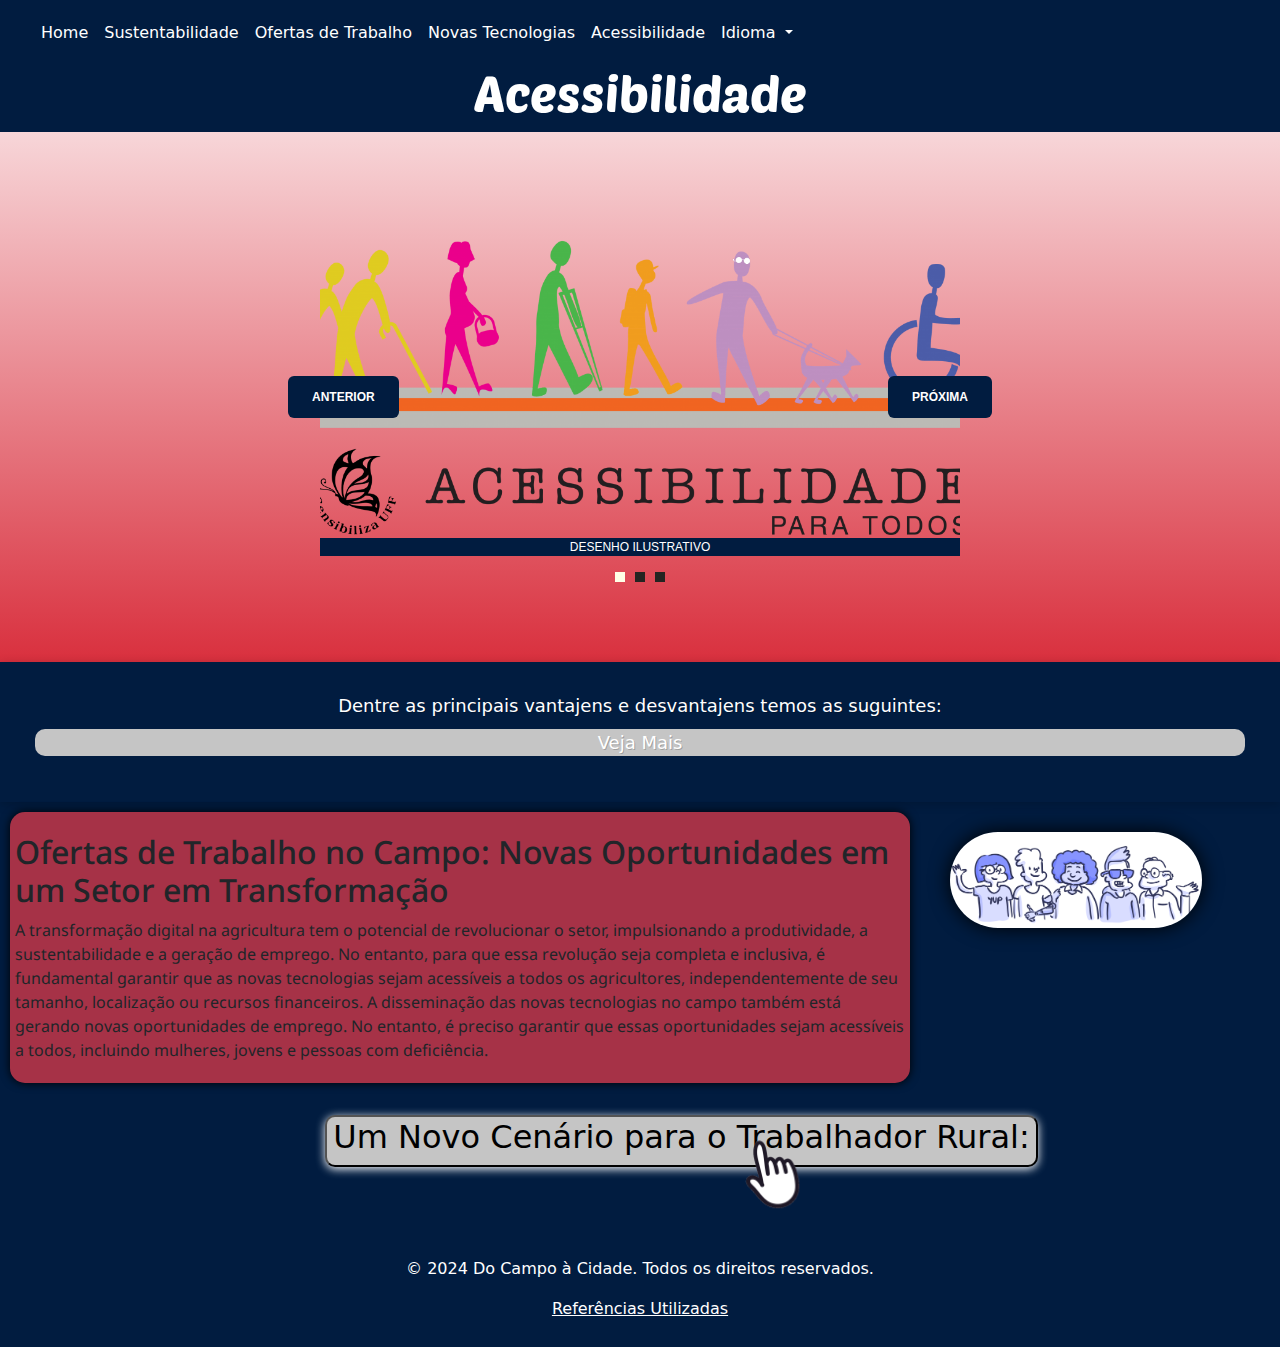
<file: Pages/Acessibilidade.html>
<html>

<head>
  <title>Agrinho</title>
  <meta charset="UTF-8">
  <meta name="viewport" content="width=device-width, initial-scale=1">
  <link rel="stylesheet" href="styles/Acessibilidade.css">
  <script src="../javascript.js"></script>
  <link rel="preconnect" href="https://fonts.googleapis.com">
  <link rel="preconnect" href="https://fonts.gstatic.com" crossorigin>
  <link href="https://fonts.googleapis.com/css2?family=Noto+Sans:ital,wght@0,100..900;1,100..900&display=swap"
    rel="stylesheet">
  <link href="https://fonts.googleapis.com/css2?family=Poetsen+One&display=swap" rel="stylesheet">
  <link rel="preconnect" href="https://fonts.googleapis.com">
  <link rel="preconnect" href="https://fonts.gstatic.com" crossorigin>
  <link href="https://fonts.googleapis.com/css2?family=Raleway:ital,wght@0,100..900;1,100..900&display=swap"
    rel="stylesheet">
  <link href="https://cdn.jsdelivr.net/npm/bootstrap@5.3.3/dist/css/bootstrap.min.css" rel="stylesheet"
    integrity="sha384-QWTKZyjpPEjISv5WaRU9OFeRpok6YctnYmDr5pNlyT2bRjXh0JMhjY6hW+ALEwIH" crossorigin="anonymous">
  <script src="https://cdn.jsdelivr.net/npm/bootstrap@5.3.3/dist/js/bootstrap.bundle.min.js"
    integrity="sha384-YvpcrYf0tY3lHB60NNkmXc5s9fDVZLESaAA55NDzOxhy9GkcIdslK1eN7N6jIeHz"
    crossorigin="anonymous"></script>
  <link rel="preconnect" href="https://fonts.googleapis.com">
  <link rel="preconnect" href="https://fonts.gstatic.com" crossorigin>
  <link href="https://fonts.googleapis.com/css2?family=Roboto+Slab:wght@100..900&display=swap" rel="stylesheet">
  <script src="//ajax.googleapis.com/ajax/libs/jquery/1.10.2/jquery.min.js"></script>
</head>

<body>


  <nav class="navbar fixed-top navbar-expand-lg  navbar-light" style="background-color: #011C40;">
    <div class="container-fluid">
      <a class="navbar-brand" href="#"></a>
      <button class="navbar-toggler" type="button" data-bs-toggle="collapse" data-bs-target="#navbarNav"
        aria-controls="navbarNav" aria-expanded="false" aria-label="Toggle navigation" style="background-color: #ffffff; min-width: 35px; min-height: 35px; margin: -3px 0px; padding: 5px;">
        <span class="navbar-toggler-icon"  style="margin: -11px; padding: 10px;"></span>
      </button>
      <div class="collapse navbar-collapse" id="navbarNav" style="background-color: #011C40;">
        <ul class="navbar-nav" style="padding: 5px;">
          <li class="nav-item">
            <a class="nav-link" aria-current="page" href="../index.html">Home</a>
          </li>
          <li class="nav-item">
            <a class="nav-link" href="Sustentabilidade.html">Sustentabilidade</a>
          </li>
          <li class="nav-item">
            <a class="nav-link" href="Ofertas de Trabalho.html">Ofertas de Trabalho</a>
          </li>
          <li class="nav-item">
            <a class="nav-link" href="Novas Tecnologias.html">Novas Tecnologias</a>
          <li class="nav-item">
            <a class="nav-link" href="Acessibilidade.html">Acessibilidade</a>
          </li>
          <li class="nav-item dropdown">
            <a class="nav-link dropdown-toggle" href="#" role="button" data-bs-toggle="dropdown" aria-expanded="false" style="color: #ffffff";>
              Idioma
            </a>
            <ul class="dropdown-menu">
              <li><a class="dropdown-item" style="color: #011C40" href="./Acessibilidade.html">Português</a></li>
              <li><a class="dropdown-item" style="color: #011C40" href="./pages-idiomas/Inglês/Acessibilidade-Ingles.html">Inglês</a></li>
            </ul>
          </li>
        </ul>
      </div>
    </div>
  </nav>
  <div class="tudo">
    <section class="introdução">
      <div>
        <h1 class="titulo-introducao">SPAM</h1>
      </div>
    </section>

    <section class="introdução">
      <div>
        <h1 class="titulo">Acessibilidade</h1>
      </div>
    </section>
    <section class="carrosel">
      <main class="carousel-container">
        <div class="carousel">
          <div class="item active">
            <img src="../img/Acessibilidade/acessibilidade.png" alt="Image 1" />
            <p class="caption">Desenho Ilustrativo</p>
          </div>
          <div class="item">
            <img src="../img/Acessibilidade/R (6).jpeg" alt="Image 2" />
            <p class="caption">Alguns dos principais simbolos referentes a acessibilidade</p>
          </div>
          <div class="item">
            <img src="../img/Acessibilidade/acessibilidade-2.webp" alt="Image 3" />
            <p class="caption">Homem com um aparato tecnologico que torna acessivel o uso de um trator</p>
          </div>
        </div>
        <button class="btn prev">Anterior</button>
        <button class="btn next">Próxima</button>
        <div class="dots"></div>
      </main>
    </section>
    <script type='text/javascript'>
      $(document).ready(function () {
        $(".sh-section-btn").on("click", function () {
          $(this).parent().children(".h-section-cont").slideToggle(200);
        })
      });
    </script>
  </div>
  <div class="tudo2">
    <div class='hidden-section-container'>
      <div class='sh-section-btn'><span>Dentre as principais vantajens e desvantajens temos as suguintes:
          <section class="clique">
            <p>Veja Mais</p>
          </section>
        </span></div>
      <div class='h-section-cont shw-box'>
        <p class="texto-visivel"></p>

        <p>
        <section class="comparação">
          <div class="beneficios">
            <p class="vantajens">
            <h4>Benefícios: </h4>
            <p><b>Segurança alimentar: </b>Aumento da produção de alimentos de forma mais eficiente e sustentável, contribuindo para garantir o abastecimento da população.</p>
            <p><b>Preservação do meio ambiente: </b>Redução do uso de agrotóxicos e práticas agrícolas mais sustentáveis, contribuindo para a preservação dos recursos naturais.</p>
            <p><b>Geração de emprego e renda: </b>A modernização da agricultura gera novas oportunidades de emprego e impulsiona a economia rural.</p>
            <p><b>Inclusão social: </b> A democratização do acesso às tecnologias contribui para a inclusão social, reduzindo as desigualdades entre os agricultores.</p>
            <p><b>Desenvolvimento sustentável: </b>A agricultura de precisão contribui para um desenvolvimento mais sustentável, conciliando a produção de alimentos com a preservação do meio ambiente.</p>
            </p>
          </div>
          <div class="desafios">
            <p class="desvantajens">
            <h4>Desafios: </h4>
            <p><b>Custo: </b>O alto custo de equipamentos e softwares especializados pode limitar o acesso de pequenos e médios produtores.</p>
            <p><b>Conectividade: </b>A falta de infraestrutura de comunicação em áreas ruais dificulta a utilização de tecnologias que dependem de internet.</p>
            <p><b>Capacitação: </b>A complexidade das novas tecnologias exige que os agricultores tenham acesso a treinamento e capacitação adequados, o que pode ser um desafio em regiões mais isoladas.</p>
            <p><b>Adaptação cultural: </b> A resistência à mudança e a dificuldade em adaptar as práticas tradicionais às novas tecnologias podem retardar o processo de adoção.</p>
            <p><b>Linguagem: </b>A interface dos softwares e aplicativos muitas vezes é complexa e em idiomas que não são dominados por todos os agricultores.</p>
            </p>
          </div>
        </section>
        </p>


      </div>
    </div>
    <section class="textos-1">
      <div class="texto1">
        <p>
        <h2>Ofertas de Trabalho no Campo: Novas Oportunidades em um Setor em Transformação</h2>
        A transformação digital na agricultura tem o potencial de revolucionar o setor, impulsionando a produtividade, 
        a sustentabilidade e a geração de emprego. No entanto, para que essa revolução seja completa e inclusiva, é 
        fundamental garantir que as novas tecnologias sejam acessíveis a todos os agricultores, independentemente de 
        seu tamanho, localização ou recursos financeiros. A disseminação das novas tecnologias no campo também está 
        gerando novas oportunidades de emprego. No entanto, é preciso garantir que essas oportunidades sejam acessíveis 
        a todos, incluindo mulheres, jovens e pessoas com deficiência.</p>
      </div>
    
      <div class="alinhamento-gif-1">
        <img src="../img/Acessibilidade/acessibilidade.42dc6002.gif" alt="" class="deco-gif-sustentabilidade-2">
      </div>
    </section>
    <section class="uniao">
      <div class="botao-2">
        <button class="botao-2-cor" class="btn btn-primary" type="button" data-bs-toggle="collapse"
          data-bs-target="#collapseExample" aria-expanded="false" aria-controls="collapseExample">
          <h2>Um Novo Cenário para o Trabalhador Rural:</h2>
        </button>
      </div>
      <div class="gif3">
        <img src="../img/sustentabilidade/Gif-Clique Aqui.gif" alt="" class="gif-3">
      </div>
    </section>
    </p>
    <div class="collapse" id="collapseExample">
      <div class="texto-escondido">
        <section class="textos-2">
          <div class="textos2">
            
            <p>A acessibilidade às novas tecnologias do campo é um desafio que precisa ser superado para garantir 
              um futuro mais sustentável e inclusivo para a agricultura. Ao investir em capacitação, infraestrutura 
              e políticas públicas que promovam a igualdade, podemos construir um setor agrícola mais forte e resiliente, 
              beneficiando tanto os agricultores quanto a sociedade como um todo.</p>
            <p>A acessibilidade das novas tecnologias no campo é fundamental para garantir um futuro mais justo, 
              sustentável e próspero para todos. Ao investir em capacitação, infraestrutura e políticas públicas 
              que promovam a igualdade, podemos construir um setor agrícola mais forte e resiliente, beneficiando 
              tanto os agricultores quanto a sociedade como um todo.</p>
          </div>
          <div class="alinhamento-gif">
            <section class="gif-1">
              <img src="../img/Acessibilidade/145225_15ef1602b56d4c5ba809901179bc2e96~mv2.gif" alt=""
                class="deco-gif-sustentabilidade-1">
            </section>
          </div>

        </section>
      </div>
    </div>

    <footer class="rodape">
      <p class="rodape-tex">&copy; 2024 Do Campo à Cidade. Todos os direitos reservados.</p>
      <a href="../referencias.html"><p><u>Referências Utilizadas</u></p></a>
    </footer>
  
  </div>
</body>

</html>
</file>
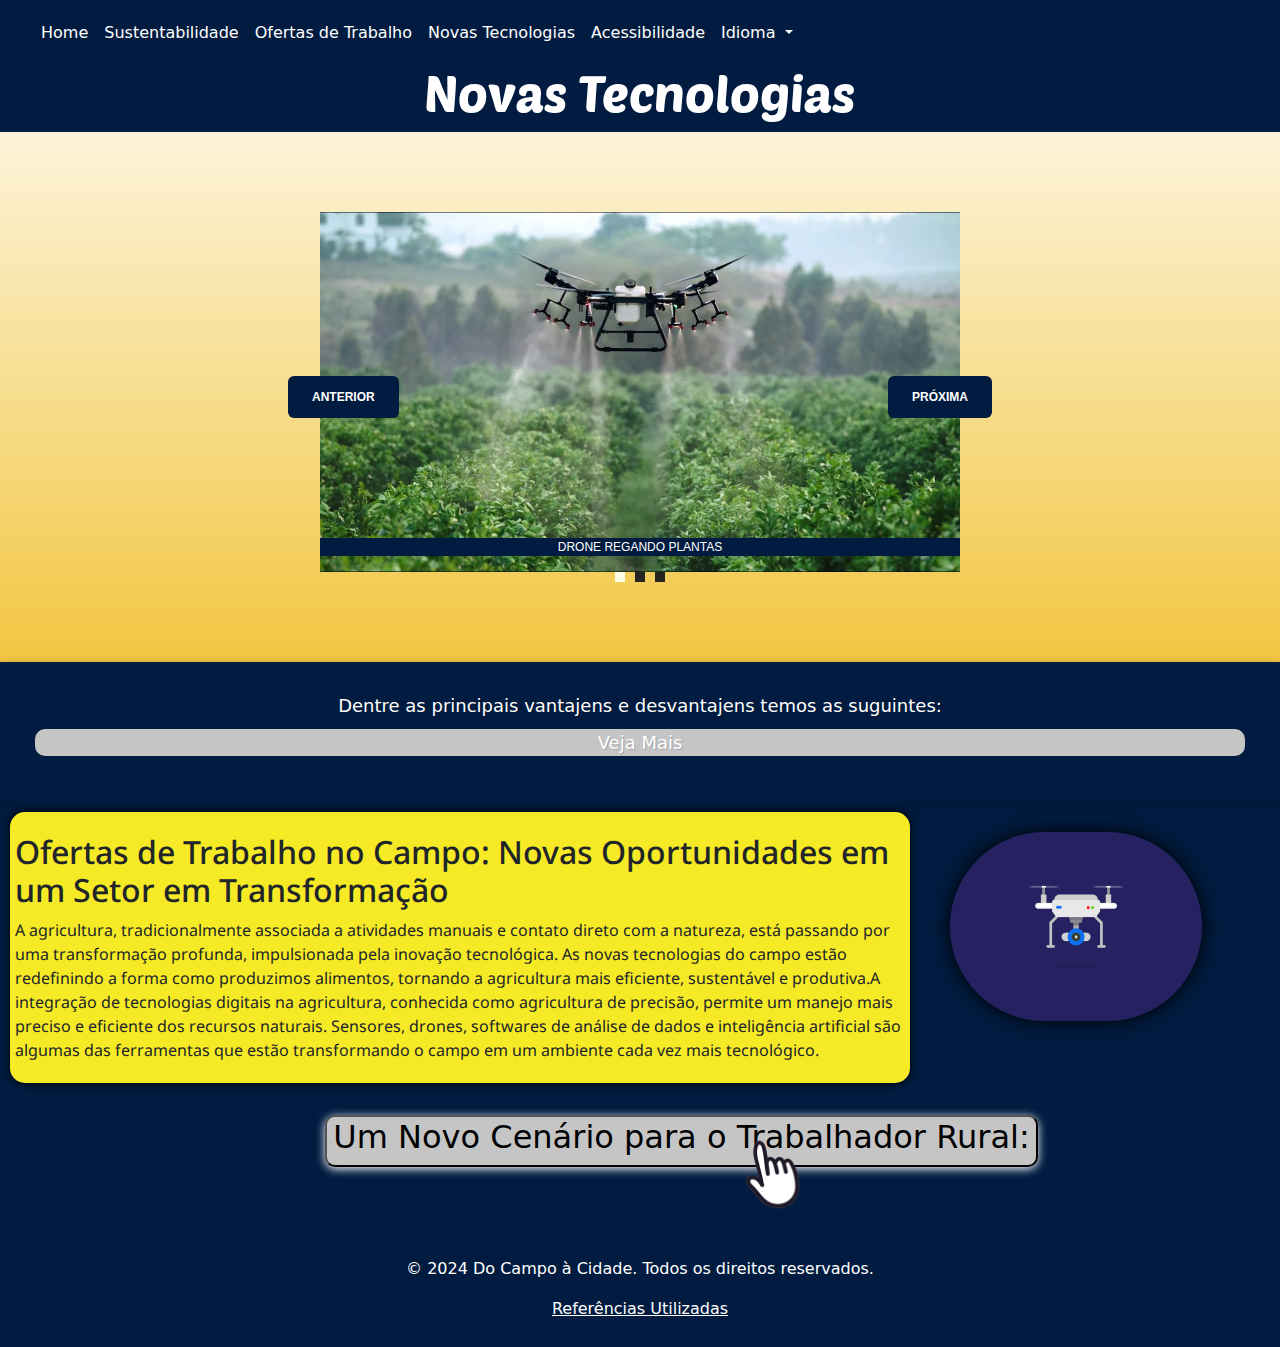
<file: Pages/Novas Tecnologias.html>
<html>

<head>
  <title>Agrinho</title>
  <meta charset="UTF-8">
  <meta name="viewport" content="width=device-width, initial-scale=1">
  <link rel="stylesheet" href="styles/Novas Tech.css">
  <script src="../javascript.js"></script>
  <link rel="preconnect" href="https://fonts.googleapis.com">
  <link rel="preconnect" href="https://fonts.gstatic.com" crossorigin>
  <link href="https://fonts.googleapis.com/css2?family=Noto+Sans:ital,wght@0,100..900;1,100..900&display=swap"
    rel="stylesheet">
  <link href="https://fonts.googleapis.com/css2?family=Poetsen+One&display=swap" rel="stylesheet">
  <link rel="preconnect" href="https://fonts.googleapis.com">
  <link rel="preconnect" href="https://fonts.gstatic.com" crossorigin>
  <link href="https://fonts.googleapis.com/css2?family=Raleway:ital,wght@0,100..900;1,100..900&display=swap"
    rel="stylesheet">
  <link href="https://cdn.jsdelivr.net/npm/bootstrap@5.3.3/dist/css/bootstrap.min.css" rel="stylesheet"
    integrity="sha384-QWTKZyjpPEjISv5WaRU9OFeRpok6YctnYmDr5pNlyT2bRjXh0JMhjY6hW+ALEwIH" crossorigin="anonymous">
  <script src="https://cdn.jsdelivr.net/npm/bootstrap@5.3.3/dist/js/bootstrap.bundle.min.js"
    integrity="sha384-YvpcrYf0tY3lHB60NNkmXc5s9fDVZLESaAA55NDzOxhy9GkcIdslK1eN7N6jIeHz"
    crossorigin="anonymous"></script>
  <link rel="preconnect" href="https://fonts.googleapis.com">
  <link rel="preconnect" href="https://fonts.gstatic.com" crossorigin>
  <link href="https://fonts.googleapis.com/css2?family=Roboto+Slab:wght@100..900&display=swap" rel="stylesheet">
  <script src="//ajax.googleapis.com/ajax/libs/jquery/1.10.2/jquery.min.js"></script>
</head>

<body>


  <nav class="navbar fixed-top navbar-expand-lg  navbar-light" style="background-color: #011C40;">
    <div class="container-fluid">
      <a class="navbar-brand" href="#"></a>
      <button class="navbar-toggler" type="button" data-bs-toggle="collapse" data-bs-target="#navbarNav"
        aria-controls="navbarNav" aria-expanded="false" aria-label="Toggle navigation" style="background-color: #ffffff; min-width: 35px; min-height: 35px; margin: -3px 0px; padding: 5px;">
        <span class="navbar-toggler-icon"  style="margin: -11px; padding: 10px;"></span>
      </button>
      <div class="collapse navbar-collapse" id="navbarNav" style="background-color: #011C40;">
        <ul class="navbar-nav" style="padding: 5px;">
          <li class="nav-item">
            <a class="nav-link" aria-current="page" href="../index.html">Home</a>
          </li>
          <li class="nav-item">
            <a class="nav-link" href="Sustentabilidade.html">Sustentabilidade</a>
          </li>
          <li class="nav-item">
            <a class="nav-link" href="Ofertas de Trabalho.html">Ofertas de Trabalho</a>
          </li>
          <li class="nav-item">
            <a class="nav-link" href="Novas Tecnologias.html">Novas Tecnologias</a>
          <li class="nav-item">
            <a class="nav-link" href="Acessibilidade.html">Acessibilidade</a>
          </li>
          <li class="nav-item dropdown">
            <a class="nav-link dropdown-toggle" href="#" role="button" data-bs-toggle="dropdown" aria-expanded="false" style="color: #ffffff";>
              Idioma
            </a>
            <ul class="dropdown-menu">
              <li><a class="dropdown-item" style="color: #011C40" href="Novas Tecnologias.html">Português</a></li>
              <li><a class="dropdown-item" style="color: #011C40" href="./pages-idiomas/Inglês/Tech-Ingles.html">Inglês</a></li>
            </ul>
          </li>
        </ul>
      </div>
    </div>
  </nav>
  <div class="tudo">
    <section class="introdução">
      <div>
        <h1 class="titulo-introducao">SPAM</h1>
      </div>
    </section>

    <section class="introdução">
      <div>
        <h1 class="titulo">Novas Tecnologias</h1>
      </div>
    </section>
    <section class="carrosel">
      <main class="carousel-container">
        <div class="carousel">
          <div class="item active">
            <img src="../img/Novas Tech/nova-1.jpg" alt="Image 1" />
            <p class="caption">Drone regando plantas</p>
          </div>
          <div class="item">
            <img src="../img/Novas Tech/nova-2.jpg" alt="Image 2" />
            <p class="caption">Representação das tecnologias</p>
          </div>
          <div class="item">
            <img src="../img/Novas Tech/nova-3.jpg" alt="Image 3" />
            <p class="caption">Fazendeiro usando as novas tecnologias</p>
          </div>
        </div>
        <button class="btn prev">Anterior</button>
        <button class="btn next">Próxima</button>
        <div class="dots"></div>
      </main>
    </section>
    <script type='text/javascript'>
      $(document).ready(function () {
        $(".sh-section-btn").on("click", function () {
          $(this).parent().children(".h-section-cont").slideToggle(200);
        })
      });
    </script>
  </div>
  <div class="tudo2">
    <div class='hidden-section-container'>
      <div class='sh-section-btn'><span>Dentre as principais vantajens e desvantajens temos as suguintes:
          <section class="clique">
            <p>Veja Mais</p>
          </section>
        </span></div>
      <div class='h-section-cont shw-box'>
        <p class="texto-visivel"></p>

        <p>
        <section class="comparação">
          <div class="beneficios">
            <p class="vantajens">
            <h4>Benefícios: </h4>
            <p><b>Aumento da produtividade: </b>  As novas tecnologias permitem otimizar o uso de insumos como água, fertilizantes e sementes, resultando em maior produtividade e menor custo de produção.</p>
            <p><b>Sustentabilidade: </b>A agricultura de precisão contribui para a preservação do meio ambiente, reduzindo o uso de agrotóxicos e a erosão do solo.</p>
            <p><b>Qualidade dos produtos: </b> As tecnologias permitem monitorar a qualidade dos produtos durante todo o processo produtivo, garantindo alimentos mais seguros e nutritivos.</p>
            <p><b>Redução de perdas: </b>Através do monitoramento em tempo real das condições das culturas, é possível identificar e tratar problemas de forma rápida e eficiente, reduzindo as perdas na produção.</p>
            <p><b>Tomada de decisão mais precisa: </b> Os dados gerados pelas tecnologias permitem aos agricultores tomar decisões mais precisas e embasadas, otimizando a gestão de suas propriedades</p>
            </p>
          </div>
          <div class="desafios">
            <p class="desvantajens">
            <h4>Desafios: </h4>
            <p><b>Custo elevado: </b>A aquisição e manutenção de equipamentos e softwares agrícolas de alta tecnologia podem ser economicamente inviáveis para muitos agricultores, especialmente os de menor porte.</p>
            <p><b>Conectividade: </b> A falta de infraestrutura de comunicação em áreas rurais, como a internet de alta velocidade, limita o uso de tecnologias que dependem de uma conexão constante.</p>
            <p><b>Falta de qualificação: </b>A rápida evolução das tecnologias exige que os agricultores e técnicos agrícolas estejam constantemente se atualizando, o que pode ser um desafio em regiões com menor acesso à educação e treinamento.</p>
            <p><b>Adaptação cultural: </b> A resistência à mudança e a dificuldade em adaptar as práticas tradicionais às novas tecnologias podem retardar o processo de adoção.</p>
            <p><b>Manutenção e reparo: </b> A complexidade dos equipamentos tecnológicos exige profissionais especializados para realizar a manutenção e o reparo, o que pode ser um desafio em áreas remotas.</p>
            </p>
          </div>
        </section>
        </p>


      </div>
    </div>
    <section class="textos-1">
      <div class="texto1">
        <p>
        <h2>Ofertas de Trabalho no Campo: Novas Oportunidades em um Setor em Transformação</h2>
        A agricultura, tradicionalmente associada a atividades manuais e contato direto com a natureza, 
        está passando por uma transformação profunda, impulsionada pela inovação tecnológica. As novas tecnologias 
        do campo estão redefinindo a forma como produzimos alimentos, tornando a agricultura mais eficiente, 
        sustentável e produtiva.A integração de tecnologias digitais na agricultura, conhecida como agricultura de 
        precisão, permite um manejo mais preciso e eficiente dos recursos naturais. Sensores, drones, softwares de 
        análise de dados e inteligência artificial são algumas das ferramentas que estão transformando o campo em um 
        ambiente cada vez mais tecnológico.</p>
      </div>
    
      <div class="alinhamento-gif-1">
        <img src="../img/Novas Tech/gif-1.gif" alt="" class="deco-gif-sustentabilidade-2">
      </div>
    </section>
    <section class="uniao">
      <div class="botao-2">
        <button class="botao-2-cor" class="btn btn-primary" type="button" data-bs-toggle="collapse"
          data-bs-target="#collapseExample" aria-expanded="false" aria-controls="collapseExample">
          <h2>Um Novo Cenário para o Trabalhador Rural:</h2>
        </button>
      </div>
      <div class="gif3">
        <img src="../img/sustentabilidade/Gif-Clique Aqui.gif" alt="" class="gif-3">
      </div>
    </section>
    </p>
    <div class="collapse" id="collapseExample">
      <div class="texto-escondido">
        <section class="textos-2">
          <div class="textos2">
            
            <p>A agricultura, tradicionalmente associada a atividades manuais e contato direto com a natureza, está 
              passando por uma transformação profunda, impulsionada pela inovação tecnológica. As novas tecnologias do
               campo estão redefinindo a forma como produzimos alimentos, tornando a agricultura mais eficiente, 
               sustentável e produtiva.</p>

            <p><b>Drones: </b>Utilizados para monitorar lavouras, identificar pragas e doenças, aplicar fertilizantes e realizar mapeamento topográfico.</p>
            <p><b>Sensores: </b>Coletam dados sobre diversos fatores, como umidade do solo, temperatura, pH e nutrição das plantas, permitindo um monitoramento preciso das condições das culturas.</p>
            <p><b>Softwares de análise de dados: </b>  Utilizados para analisar grandes volumes de dados e gerar informações relevantes para a tomada de decisão.</p>
            <p><b>Inteligência artificial: </b> Permite automatizar processos, identificar padrões e prever resultados, otimizando a produção.</p>
            <p><b>Robótica: </b>Robôs autônomos são utilizados para realizar tarefas como plantio, colheita e aplicação de defensivos agrícolas.</p>
            <p><b>Internet das Coisas (IoT): </b> Conecta máquinas, sensores e dispositivos agrícolas, permitindo o monitoramento em tempo real e o controle remoto de diversos processos.</p>
            <p><b>Realidade aumentada e virtual: </b>Utilizadas para treinamento de agricultores, simulação de cenários e visualização de dados em 3D.</p>
            <p><b>Blockchain: </b> Garante a rastreabilidade dos produtos, desde a origem até o consumidor final, aumentando a transparência e a segurança.</p>
          </div>
          <div class="alinhamento-gif">
            <section class="gif-1">
              <img src="../img/Novas Tech/gif-2.gif" alt=""
                class="deco-gif-sustentabilidade-1">
            </section>
          </div>

        </section>
      </div>
    </div>

    <footer class="rodape">
      <p class="rodape-tex">&copy; 2024 Do Campo à Cidade. Todos os direitos reservados.</p>
      <a href="../referencias.html"><p><u>Referências Utilizadas</u></p></a>
    </footer>
  
  </div>
</body>

</html>
</file>
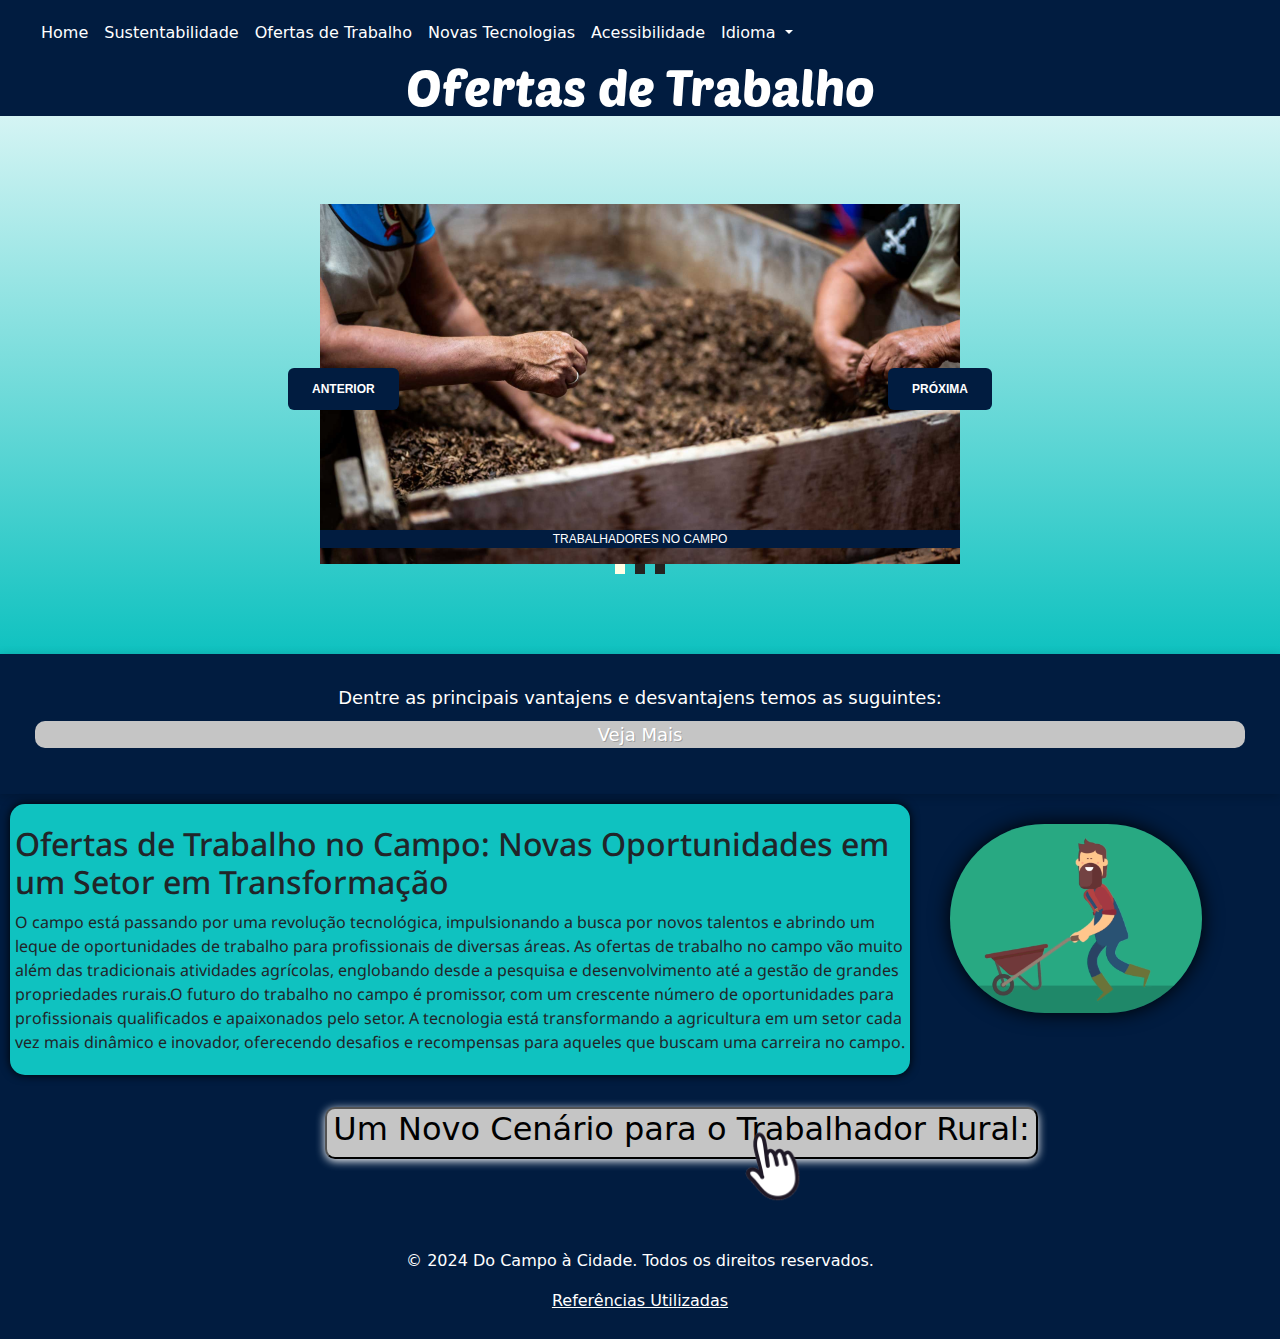
<file: Pages/Ofertas de Trabalho.html>
<html>

<head>
  <title>Agrinho</title>
  <meta charset="UTF-8">
  <meta name="viewport" content="width=device-width, initial-scale=1">
  <link rel="stylesheet" href="styles/Ofertas.css">
  <script src="../javascript.js"></script>
  <link rel="preconnect" href="https://fonts.googleapis.com">
  <link rel="preconnect" href="https://fonts.gstatic.com" crossorigin>
  <link href="https://fonts.googleapis.com/css2?family=Noto+Sans:ital,wght@0,100..900;1,100..900&display=swap"
    rel="stylesheet">
  <link href="https://fonts.googleapis.com/css2?family=Poetsen+One&display=swap" rel="stylesheet">
  <link rel="preconnect" href="https://fonts.googleapis.com">
  <link rel="preconnect" href="https://fonts.gstatic.com" crossorigin>
  <link href="https://fonts.googleapis.com/css2?family=Raleway:ital,wght@0,100..900;1,100..900&display=swap"
    rel="stylesheet">
  <link href="https://cdn.jsdelivr.net/npm/bootstrap@5.3.3/dist/css/bootstrap.min.css" rel="stylesheet"
    integrity="sha384-QWTKZyjpPEjISv5WaRU9OFeRpok6YctnYmDr5pNlyT2bRjXh0JMhjY6hW+ALEwIH" crossorigin="anonymous">
  <script src="https://cdn.jsdelivr.net/npm/bootstrap@5.3.3/dist/js/bootstrap.bundle.min.js"
    integrity="sha384-YvpcrYf0tY3lHB60NNkmXc5s9fDVZLESaAA55NDzOxhy9GkcIdslK1eN7N6jIeHz"
    crossorigin="anonymous"></script>
  <link rel="preconnect" href="https://fonts.googleapis.com">
  <link rel="preconnect" href="https://fonts.gstatic.com" crossorigin>
  <link href="https://fonts.googleapis.com/css2?family=Roboto+Slab:wght@100..900&display=swap" rel="stylesheet">
  <script src="//ajax.googleapis.com/ajax/libs/jquery/1.10.2/jquery.min.js"></script>
</head>

<body>


  <nav class="navbar fixed-top navbar-expand-lg  navbar-light" style="background-color: #011C40;">
    <div class="container-fluid">
      <a class="navbar-brand" href="#"></a>
      <button class="navbar-toggler" type="button" data-bs-toggle="collapse" data-bs-target="#navbarNav"
        aria-controls="navbarNav" aria-expanded="false" aria-label="Toggle navigation" style="background-color: #ffffff; min-width: 35px; min-height: 35px; margin: -3px 0px; padding: 5px;">
        <span class="navbar-toggler-icon"  style="margin: -11px; padding: 10px;"></span>
      </button>
      <div class="collapse navbar-collapse" id="navbarNav" style="background-color: #011C40;">
        <ul class="navbar-nav" style="padding: 5px;">
          <li class="nav-item">
            <a class="nav-link" aria-current="page" href="../index.html">Home</a>
          </li>
          <li class="nav-item">
            <a class="nav-link" href="Sustentabilidade.html">Sustentabilidade</a>
          </li>
          <li class="nav-item">
            <a class="nav-link" href="Ofertas de Trabalho.html">Ofertas de Trabalho</a>
          </li>
          <li class="nav-item">
            <a class="nav-link" href="Novas Tecnologias.html">Novas Tecnologias</a>
          <li class="nav-item">
            <a class="nav-link" href="Acessibilidade.html">Acessibilidade</a>
          </li>
          <li class="nav-item dropdown">
            <a class="nav-link dropdown-toggle" href="#" role="button" data-bs-toggle="dropdown" aria-expanded="false" style="color: #ffffff";>
              Idioma
            </a>
            <ul class="dropdown-menu">
              <li><a class="dropdown-item" style="color: #011C40" href="index.html">Português</a></li>
              <li><a class="dropdown-item" style="color: #011C40" href="./Idiomas-1°Página/Primeiro Menu-Inglês.html">Inglês</a></li>
              <li><a class="dropdown-item" style="color: #011C40" href="./Idiomas-1°Página/Primeiro Menu-Espanhol.html">Espanhol</a></li>
            </ul>
          </li>
        </ul>
      </div>
    </div>
  </nav>
  <div class="tudo">
    <section class="introdução">
      <div>
        <h1 class="titulo-introducao">SPAM</h1>
      </div>
    </section>

    <section class="introdução">
      <div>
        <h1 class="titulo">Ofertas de Trabalho</h1>
      </div>
    </section>
    <section class="carrosel">
      <main class="carousel-container">
        <div class="carousel">
          <div class="item active">
            <img src="../img/Ofertas/offer-1.jpg" alt="Image 1" />
            <p class="caption">Trabalhadores no Campo</p>
          </div>
          <div class="item">
            <img src="../img/Ofertas/offer-2.jpeg" alt="Image 2" />
            <p class="caption">Ambiente Rural</p>
          </div>
          <div class="item">
            <img src="../img/Ofertas/offer-3.jpeg" alt="Image 3" />
            <p class="caption">Trabalhadores no Campo</p>
          </div>
        </div>
        <button class="btn prev">Anterior</button>
        <button class="btn next">Próxima</button>
        <div class="dots"></div>
      </main>
    </section>
    <script type='text/javascript'>
      $(document).ready(function () {
        $(".sh-section-btn").on("click", function () {
          $(this).parent().children(".h-section-cont").slideToggle(200);
        })
      });
    </script>
  </div>
  <div class="tudo2">
    <div class='hidden-section-container'>
      <div class='sh-section-btn'><span>Dentre as principais vantajens e desvantajens temos as suguintes:
          <section class="clique">
            <p>Veja Mais</p>
          </section>
        </span></div>
      <div class='h-section-cont shw-box'>
        <p class="texto-visivel"></p>

        <p>
        <section class="comparação">
          <div class="beneficios">
            <p class="vantajens">
            <h4>Benefícios: </h4>
            <p><b>Contato com a natureza: </b> Uma das maiores vantagens de trabalhar no campo é a possibilidade de estar em contato direto com 
              a natureza, o que pode proporcionar uma melhor qualidade de vida e bem-estar.</p>
            <p><b>Segurança no emprego: </b>O setor agrícola, especialmente em países com forte produção agrícola, tende a oferecer maior 
              estabilidade no emprego, especialmente em atividades essenciais como a produção de alimentos.</p>
            <p><b>Diversidade de atividades: </b>O campo não se limita mais à agricultura tradicional. Hoje, há oportunidades em áreas como 
              pesquisa, desenvolvimento de novas tecnologias, gestão de propriedades, marketing e logística, oferecendo uma variedade de 
              atividades e desafios.</p>
            <p><b>Contribuição para um futuro mais sustentável: </b>Ao trabalhar no campo, é possível contribuir para a produção de alimentos de 
              forma mais sustentável, preservando o meio ambiente e garantindo a segurança alimentar.</p>
            <p><b>Possibilidade de empreender: </b>O campo oferece diversas oportunidades para empreender, seja na produção de alimentos 
              orgânicos, na criação de agroturismo ou no desenvolvimento de novas tecnologias para a agricultura.</p>
            </p>
          </div>
          <div class="desafios">
            <p class="desvantajens">
            <h4>Desafios: </h4>
            <p><b>Condições de trabalho: </b> Dependendo da atividade e da região, as condições de trabalho no campo podem ser desafiadoras, 
              com longas jornadas, exposição às intempéries e contato com produtos químicos.</p>
            <p><b>Isolamento: </b> Em algumas regiões, as propriedades rurais estão localizadas em áreas mais isoladas, o que pode limitar o 
              acesso a serviços e a uma vida social mais ativa.</p>
            <p><b>Saúde: </b>A exposição a produtos químicos, a necessidade de realizar atividades físicas pesadas e a falta de acesso a 
              serviços de saúde podem comprometer a saúde dos trabalhadores rurais. </p>
            <p><b>Baixa remuneração: </b>Em algumas áreas, a remuneração dos trabalhadores rurais ainda é considerada baixa, o que pode 
              desestimular a entrada de novos profissionais no setor.</p>
            <p><b>Falta de qualificação: </b>A falta de qualificação profissional é um desafio tanto para os trabalhadores quanto para as 
              empresas do setor. Muitas vezes, os profissionais do campo não possuem a formação adequada para as novas tecnologias e demandas
               do mercado.</p>
            </p>
          </div>
        </section>
        </p>


      </div>
    </div>
    <section class="textos-1">
      <div class="texto1">
        <p>
        <h2>Ofertas de Trabalho no Campo: Novas Oportunidades em um Setor em Transformação</h2>
        O campo está passando por uma revolução tecnológica, impulsionando a busca por novos talentos e abrindo um leque
        de oportunidades de
        trabalho para profissionais de diversas áreas. As ofertas de trabalho no campo vão muito além das tradicionais
        atividades agrícolas,
        englobando desde a pesquisa e desenvolvimento até a gestão de grandes propriedades rurais.O futuro do trabalho
        no campo é promissor,
        com um crescente número de oportunidades para profissionais qualificados e apaixonados pelo setor. A tecnologia
        está transformando a
        agricultura em um setor cada vez mais dinâmico e inovador, oferecendo desafios e recompensas para aqueles que
        buscam uma carreira no campo.</p>
      </div>
      <div class="alinhamento-gif-1">
        <img src="../img/Ofertas/farmer-4.gif" alt="" class="deco-gif-sustentabilidade-2">
      </div>
    </section>
    <section class="uniao">
      <div class="botao-2">
        <button class="botao-2-cor" class="btn btn-primary" type="button" data-bs-toggle="collapse"
          data-bs-target="#collapseExample" aria-expanded="false" aria-controls="collapseExample">
          <h2>Um Novo Cenário para o Trabalhador Rural:</h2>
        </button>
      </div>
      <div class="gif3">
        <img src="../img/sustentabilidade/Gif-Clique Aqui.gif" alt="" class="gif-3">
      </div>
    </section>
    </p>
    <div class="collapse" id="collapseExample">
      <div class="texto-escondido">
        <section class="textos-2">
          <div class="textos2">
            
            <p>A agricultura digital, a precisão na agricultura e a sustentabilidade são algumas das principais tendências que estão moldando 
              o mercado de trabalho rural. As novas tecnologias estão automatizando processos, gerando dados para tomada de decisão e otimizando
               a produção, demandando profissionais com conhecimentos em áreas como:</p>

            <p><b>Agronomia:</b> Engenheiros agrônomos com especialização em áreas como genética, melhoramento de plantas, 
              nutrição de plantas e manejo de pragas e doenças.</p>
            <p><b>Tecnologia da Informação:</b> Profissionais de TI para desenvolvimento de sistemas, análise de dados e gestão de informações.</p>
            <p><b>Engenharia:</b> Engenheiros mecânicos, eletricistas e de automação para desenvolvimento e manutenção de equipamentos 
              agrícolas.</p>
            <p><b>Gestão:</b> Profissionais com habilidades em gestão de projetos, logística, marketing e finanças para gerenciar propriedades 
              rurais e empresas do agronegócio.</p>
            <p><b>Ciências Biológicas:</b> Biólogos com foco em biotecnologia, melhoramento genético e conservação ambiental.</p>
            
            
            <p>Além dos conhecimentos técnicos específicos, os profissionais que desejam atuar no campo precisam
              desenvolver habilidades como:</p>

            <p><b>Adaptabilidade:</b> O setor agrícola está em constante evolução, exigindo que os profissionais sejam capazes
            de se adaptar às novas tecnologias e aos desafios do mercado.</p>
            <p><b>Trabalho em equipe:</b> A colaboração é fundamental para o sucesso em projetos complexos, que envolvem
            diversas áreas do conhecimento.</p>
            <p><b>Criatividade e inovação:</b> A capacidade de pensar fora da caixa e desenvolver soluções criativas para os
            desafios do campo é altamente valorizada.</p>
            <p><b>Foco em resultados:</b> Os profissionais do campo precisam ser orientados para resultados e capazes de
            entregar soluções eficientes e eficazes.</p>
            <p><b>Sustentabilidade:</b> O compromisso com a sustentabilidade ambiental e social é cada vez mais importante
            para as empresas do agronegócio.</p>
          
          </div>
          <div class="alinhamento-gif">
            <section class="gif-1">
              <img src="../img/Ofertas/farmer.gif" alt=""
                class="deco-gif-sustentabilidade-1">
            </section>
          </div>

        </section>
      </div>
    </div>

    <footer class="rodape">
      <p class="rodape-tex">&copy; 2024 Do Campo à Cidade. Todos os direitos reservados.</p>
      <a href="../referencias.html"><p><u>Referências Utilizadas</u></p></a>
    </footer>
  
  </div>
</body>

</html>
</file>
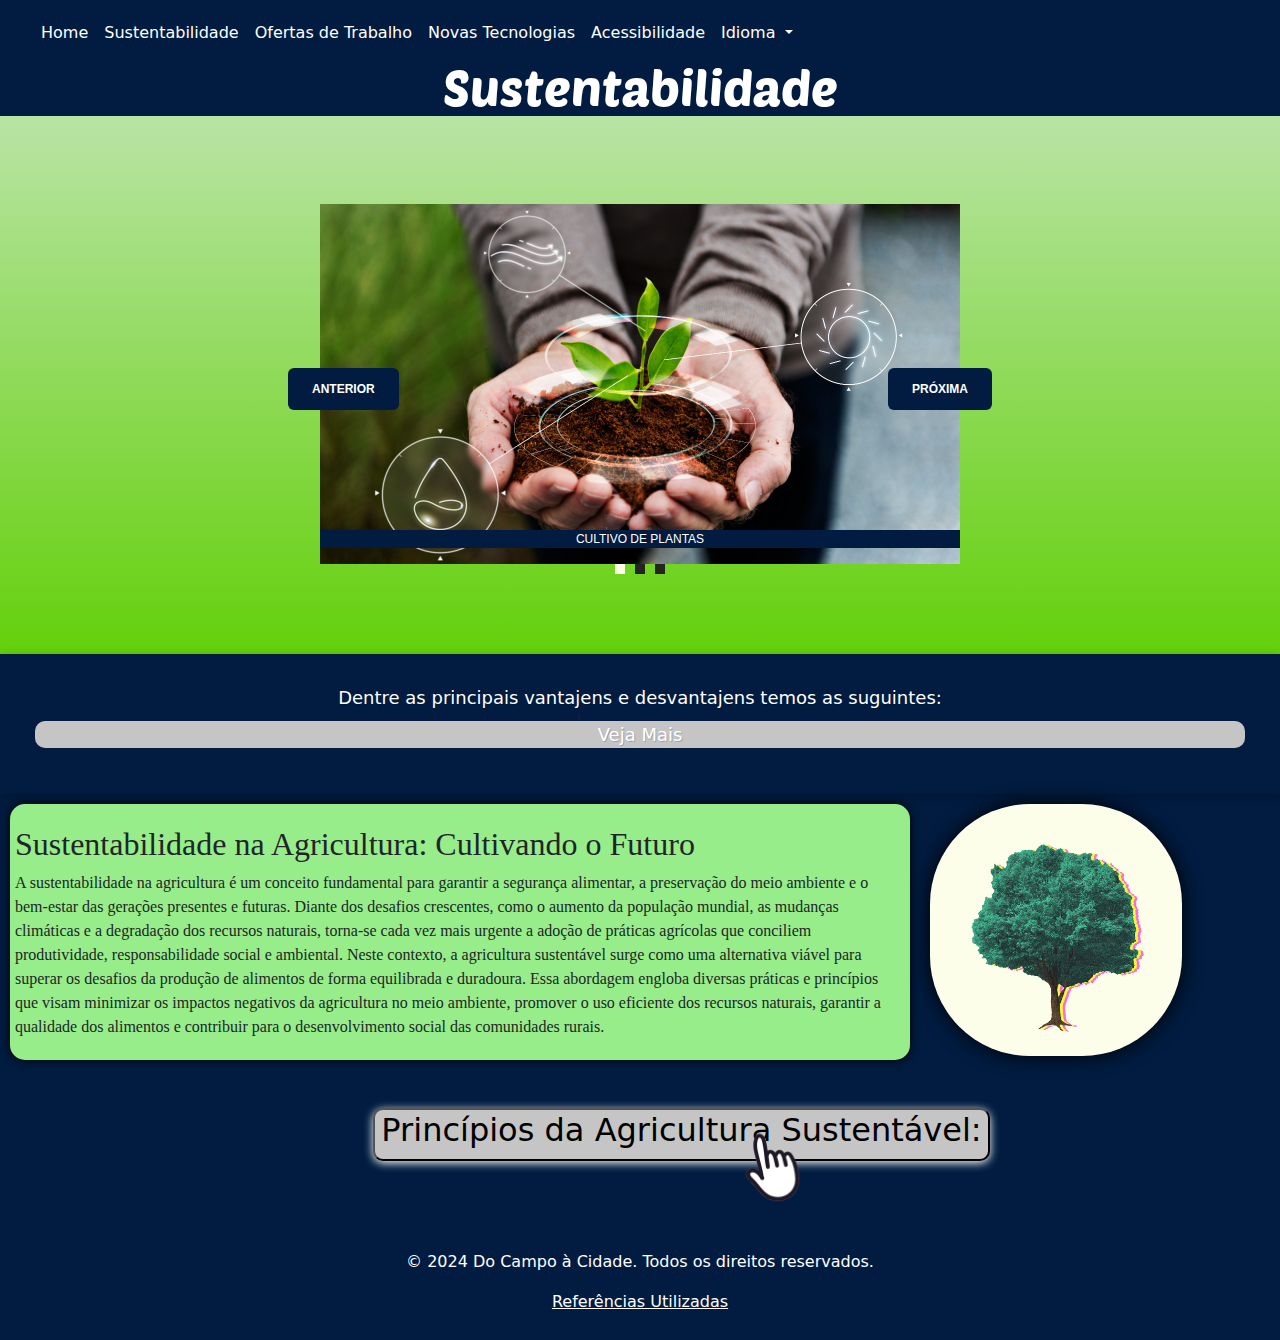
<file: Pages/Sustentabilidade.html>
<html>

<head>
  <title>Agrinho</title>
  <meta charset="UTF-8">
  <meta name="viewport" content="width=device-width, initial-scale=1">
  <link rel="stylesheet" href="styles/Sustentabilidade.css">
  <script src="../javascript.js"></script>
  <link rel="preconnect" href="https://fonts.googleapis.com">
  <link rel="preconnect" href="https://fonts.gstatic.com" crossorigin>
  <link href="https://fonts.googleapis.com/css2?family=Poetsen+One&display=swap" rel="stylesheet">
  <link rel="preconnect" href="https://fonts.googleapis.com">
  <link rel="preconnect" href="https://fonts.gstatic.com" crossorigin>
  <link href="https://fonts.googleapis.com/css2?family=Raleway:ital,wght@0,100..900;1,100..900&display=swap"
    rel="stylesheet">
  <link href="https://cdn.jsdelivr.net/npm/bootstrap@5.3.3/dist/css/bootstrap.min.css" rel="stylesheet"
    integrity="sha384-QWTKZyjpPEjISv5WaRU9OFeRpok6YctnYmDr5pNlyT2bRjXh0JMhjY6hW+ALEwIH" crossorigin="anonymous">
  <script src="https://cdn.jsdelivr.net/npm/bootstrap@5.3.3/dist/js/bootstrap.bundle.min.js"
    integrity="sha384-YvpcrYf0tY3lHB60NNkmXc5s9fDVZLESaAA55NDzOxhy9GkcIdslK1eN7N6jIeHz"
    crossorigin="anonymous"></script>
  <link rel="preconnect" href="https://fonts.googleapis.com">
  <link rel="preconnect" href="https://fonts.gstatic.com" crossorigin>
  <link href="https://fonts.googleapis.com/css2?family=Roboto+Slab:wght@100..900&display=swap" rel="stylesheet">
  <script src="//ajax.googleapis.com/ajax/libs/jquery/1.10.2/jquery.min.js"></script>
</head>

<body>


  <nav class="navbar fixed-top navbar-expand-lg  navbar-light" style="background-color: #011C40;">
    <div class="container-fluid">
      <a class="navbar-brand" href="#"></a>
      <button class="navbar-toggler" type="button" data-bs-toggle="collapse" data-bs-target="#navbarNav"
        aria-controls="navbarNav" aria-expanded="false" aria-label="Toggle navigation" style="background-color: #ffffff; min-width: 35px; min-height: 35px; margin: -3px 0px; padding: 5px;">
        <span class="navbar-toggler-icon"  style="margin: -11px; padding: 10px;"></span>
      </button>
      <div class="collapse navbar-collapse" id="navbarNav" style="background-color: #011C40;">
        <ul class="navbar-nav" style="padding: 5px;">
          <li class="nav-item">
            <a class="nav-link" aria-current="page" href="../index.html">Home</a>
          </li>
          <li class="nav-item">
            <a class="nav-link" href="Sustentabilidade.html">Sustentabilidade</a>
          </li>
          <li class="nav-item">
            <a class="nav-link" href="Ofertas de Trabalho.html">Ofertas de Trabalho</a>
          </li>
          <li class="nav-item">
            <a class="nav-link" href="Novas Tecnologias.html">Novas Tecnologias</a>
          <li class="nav-item">
            <a class="nav-link" href="Acessibilidade.html">Acessibilidade</a>
          </li>
          <li class="nav-item dropdown">
            <a class="nav-link dropdown-toggle" href="#" role="button" data-bs-toggle="dropdown" aria-expanded="false" style="color: #ffffff";>
              Idioma
            </a>
            <ul class="dropdown-menu">
              <li><a class="dropdown-item" style="color: #011C40" href="Sustentabilidade.html">Português</a></li>
              <li><a class="dropdown-item" style="color: #011C40" href="./pages-idiomas/Inglês/Sus-Ingles.html">Inglês</a></li>
            </ul>
          </li>
        </ul>
      </div>
    </div>
  </nav>
  <div class="tudo">
    <section class="introdução">
      <div>
        <h1 class="titulo-introducao">SPAM</h1>
      </div>
    </section>

    <section class="introdução">
      <div>
        <h1 class="titulo">Sustentabilidade</h1>
      </div>
    </section>
    <section class="carrosel">
      <main class="carousel-container">
        <div class="carousel">
          <div class="item active">
            <img src="../img/sustentabilidade/Agricultura-Sustentável.jpg" alt="Image 1" />
            <p class="caption">Cultivo de Plantas</p>
          </div>
          <div class="item">
            <img src="../img/sustentabilidade/Entrega de Verduras.jpg" alt="Image 2" />
            <p class="caption">Entrega e Transporte das Verduras</p>
          </div>
          <div class="item">
            <img src="../img/sustentabilidade/Verduras-no-Mercado.png" alt="Image 3" />
            <p class="caption">Verduras no Mercado</p>
          </div>
        </div>
        <button class="btn prev">Anterior</button>
        <button class="btn next">Próxima</button>
        <div class="dots"></div>
      </main>
    </section>
    <script type='text/javascript'>
      $(document).ready(function () {
        $(".sh-section-btn").on("click", function () {
          $(this).parent().children(".h-section-cont").slideToggle(200);
        })
      });
    </script>
  </div>
  <div class="tudo2">
    <div class='hidden-section-container'>
      <div class='sh-section-btn'><span>Dentre as principais vantajens e desvantajens temos as suguintes:
          <section class="clique">
            <p>Veja Mais</p>
          </section>
        </span></div>
      <div class='h-section-cont shw-box'>
        <p class="texto-visivel"></p>

        <p>
        <section class="comparação">
          <div class="beneficios">
            <p class="vantajens">
            <h4>Benefícios: </h4>
            <p><b>Segurança alimentar: </b>Garante a produção de alimentos de
              forma contínua e sustentável, atendendo à demanda crescente da população mundial sem comprometer a
              capacidade produtiva das futuras gerações.</p>
            <p><b>Preservação do meio ambiente: </b>Minimiza os impactos negativos da agricultura no meio ambiente,
              protegendo o solo, a água, a biodiversidade e combatendo as mudanças climáticas.</p>
            <p><b>Qualidade dos alimentos: </b>Promove a produção de alimentos mais saudáveis, nutritivos e livres de
              resíduos de agrotóxicos, beneficiando a saúde humana e contribuindo para uma melhor qualidade de vida.</p>
            <p><b>Desenvolvimento social: </b>Gera renda e oportunidades de trabalho nas áreas rurais, contribuindo para
              o
              desenvolvimento das comunidades e a redução da pobreza.</p>
            <p><b>Competitividade do agronegócio: </b>Aumenta a competitividade do agronegócio no mercado internacional,
              valorizando a produção sustentável e atendendo à crescente demanda por produtos ecológicos e socialmente
              responsáveis.</p>
            </p>
          </div>
          <div class="desafios">
            <p class="desvantajens">
            <h4>Desafios: </h4>
            <p><b>Acesso à informação e tecnologia: </b> Nem todos os agricultores têm acesso à informação e
              tecnologia necessárias para implementar práticas agrícolas sustentáveis, necessitando de investimentos
              em capacitação, pesquisa e extensão rural.</p>
            <p><b>Financiamento: </b>O acesso a crédito e financiamento para investir em práticas sustentáveis pode
              ser um desafio para os agricultores, exigindo políticas públicas e incentivos adequados.</p>
            <p><b>Mudança de mentalidade: </b>A transição para a agricultura sustentável exige uma mudança de
              mentalidade e cultura entre os agricultores, consumidores e a sociedade em geral, reconhecendo a
              importância da sustentabilidade e valorizando os produtos sustentáveis. </p>
            <p><b>Articulação entre diferentes setores: </b>É fundamental a articulação entre diferentes setores da
              sociedade, como governo, indústria, academia e ONGs, para promover a pesquisa, a difusão de
              tecnologias e a implementação de políticas públicas que incentivem a agricultura sustentável.</p>
            <p><b>Complexidade e Diversidade: </b>A agricultura é uma atividade complexa e diversificada, com
              diferentes sistemas de produção, culturas, climas e realidades socioeconômicas. Essa diversidade torna
              difícil a padronização de práticas sustentáveis e exige soluções adaptadas às especificidades de cada
              contexto.</p>
            </p>
          </div>
        </section>
        </p>


      </div>
    </div>
    <section class="textos-1">
      <div class="texto1">
        <p>
        <h2>Sustentabilidade na Agricultura: Cultivando o Futuro</h2>
        A sustentabilidade na agricultura é um conceito fundamental para garantir a segurança alimentar, a preservação
        do
        meio ambiente e o bem-estar das gerações presentes e futuras. Diante dos desafios crescentes, como o aumento da
        população mundial, as mudanças climáticas e a degradação dos recursos naturais, torna-se cada vez mais urgente a
        adoção de práticas agrícolas que conciliem produtividade, responsabilidade social e ambiental.

        Neste contexto, a agricultura sustentável surge como uma alternativa viável para superar os desafios da produção
        de
        alimentos de forma equilibrada e duradoura. Essa abordagem engloba diversas práticas e princípios que visam
        minimizar os impactos negativos da agricultura no meio ambiente, promover o uso eficiente dos recursos naturais,
        garantir a qualidade dos alimentos e contribuir para o desenvolvimento social das comunidades rurais.</p>
      </div>
      <div class="alinhamento-gif-1">
        <img src="../img/sustentabilidade/arvore.gif" alt="" class="deco-gif-sustentabilidade-2">
      </div>
    </section>
    <p class="d-inline-flex gap-1"></p>
    <section class="uniao">
      <div class="botao-2">
        <button class="botao-2-cor" class="btn btn-primary" type="button" data-bs-toggle="collapse"
          data-bs-target="#collapseExample" aria-expanded="false" aria-controls="collapseExample">
          <h2 class="texto-botão">Princípios da Agricultura Sustentável:</h2>
        </button>
      </div>
      <div class="gif3">
        <img src="../img/sustentabilidade/Gif-Clique Aqui.gif" alt="" class="gif-3">
      </div>
    </section>
    </p>
    <div class="collapse" id="collapseExample">
      <div class="texto-escondido" class="card card-body">
        <section class="textos-2">
          <div class="textos2">
            <p class="texto-2"><b>Conservação do solo:</b> Adoção de práticas que protegem a saúde do solo, como rotação
              de
              culturas, cobertura morta e manejo racional da irrigação, evitando a erosão, a perda de nutrientes e a
              desertificação.
            </p>
            <p class="texto-3"><b>Preservação da água:</b> Uso eficiente da água na irrigação, minimizando o
              desperdício e buscando fontes alternativas, como a captação de água da chuva e o reúso de água tratada.
            </p>
            <p class="texto-4"><b>Biodiversidade: </b>Conservação da biodiversidade no agroecossistema, promovendo a
              harmonia
              entre diferentes espécies de plantas, animais e microrganismos, que contribuem para o equilíbrio
              ecológico e a saúde do solo.</p>
            <p class="texto-5"><b>Bem-estar animal: </b>Criação de animais com respeito ao seu bem-estar, garantindo
              condições adequadas de vida, alimentação e manejo, evitando o sofrimento e promovendo práticas que
              preservem a saúde animal.</p>
            <p class="texto-6"><b>Redução do uso de agrotóxicos: </b>Busca por alternativas naturais ao controle de
              pragas e
              doenças,
              como o manejo integrado de pragas e doenças (MIP), que prioriza métodos biológicos e ecológicos,
              reduzindo o impacto ambiental e a contaminação dos alimentos.</p>
            <p class="texto-7"><b>Produção agroecológica: </b>Adoção de práticas agroecológicas que imitam os processos
              naturais,
              promovendo a ciclagem de nutrientes, o controle natural de pragas e doenças e a diversificação das
              culturas,
              resultando em alimentos mais
              saudáveis e com menor impacto ambiental.</p>
            <p class="texto-8"><b>Comércio justo e agricultura familiar: </b>Apoio à agricultura familiar e ao comércio
              justo, garantindo preços justos aos produtores rurais, valorizando a produção local e contribuindo
              para o desenvolvimento das comunidades rurais.</p>
            <p class="texto-9"><b>Conscientização e educação ambiental: </b>Promoção da conscientização e da educação
              ambiental
              entre agricultores,
              consumidores e a sociedade em geral, disseminando informações sobre a importância da agricultura
              sustentável e
              incentivando práticas mais responsáveis.</p>
            </p>
          </div>
          <div class="alinhamento-gif">
            <section class="gif-1">
              <img src="../img/sustentabilidade/Desenvolvimento Sustentável.gif" alt=""
                class="deco-gif-sustentabilidade-1">
            </section>
            <section class="gif-2"><img src="../img/sustentabilidade/Gif-Reciclagem.gif" alt=""
                class="deco-gif-sustentabilidade-3">
            </section>
          </div>

        </section>
      </div>
    </div>

    <footer class="rodape">
      <p class="rodape-tex">&copy; 2024 Do Campo à Cidade. Todos os direitos reservados.</p>
      <a href="../referencias.html"><p><u>Referências Utilizadas</u></p></a>
    </footer>
  </div>
</body>

</html>
</file>
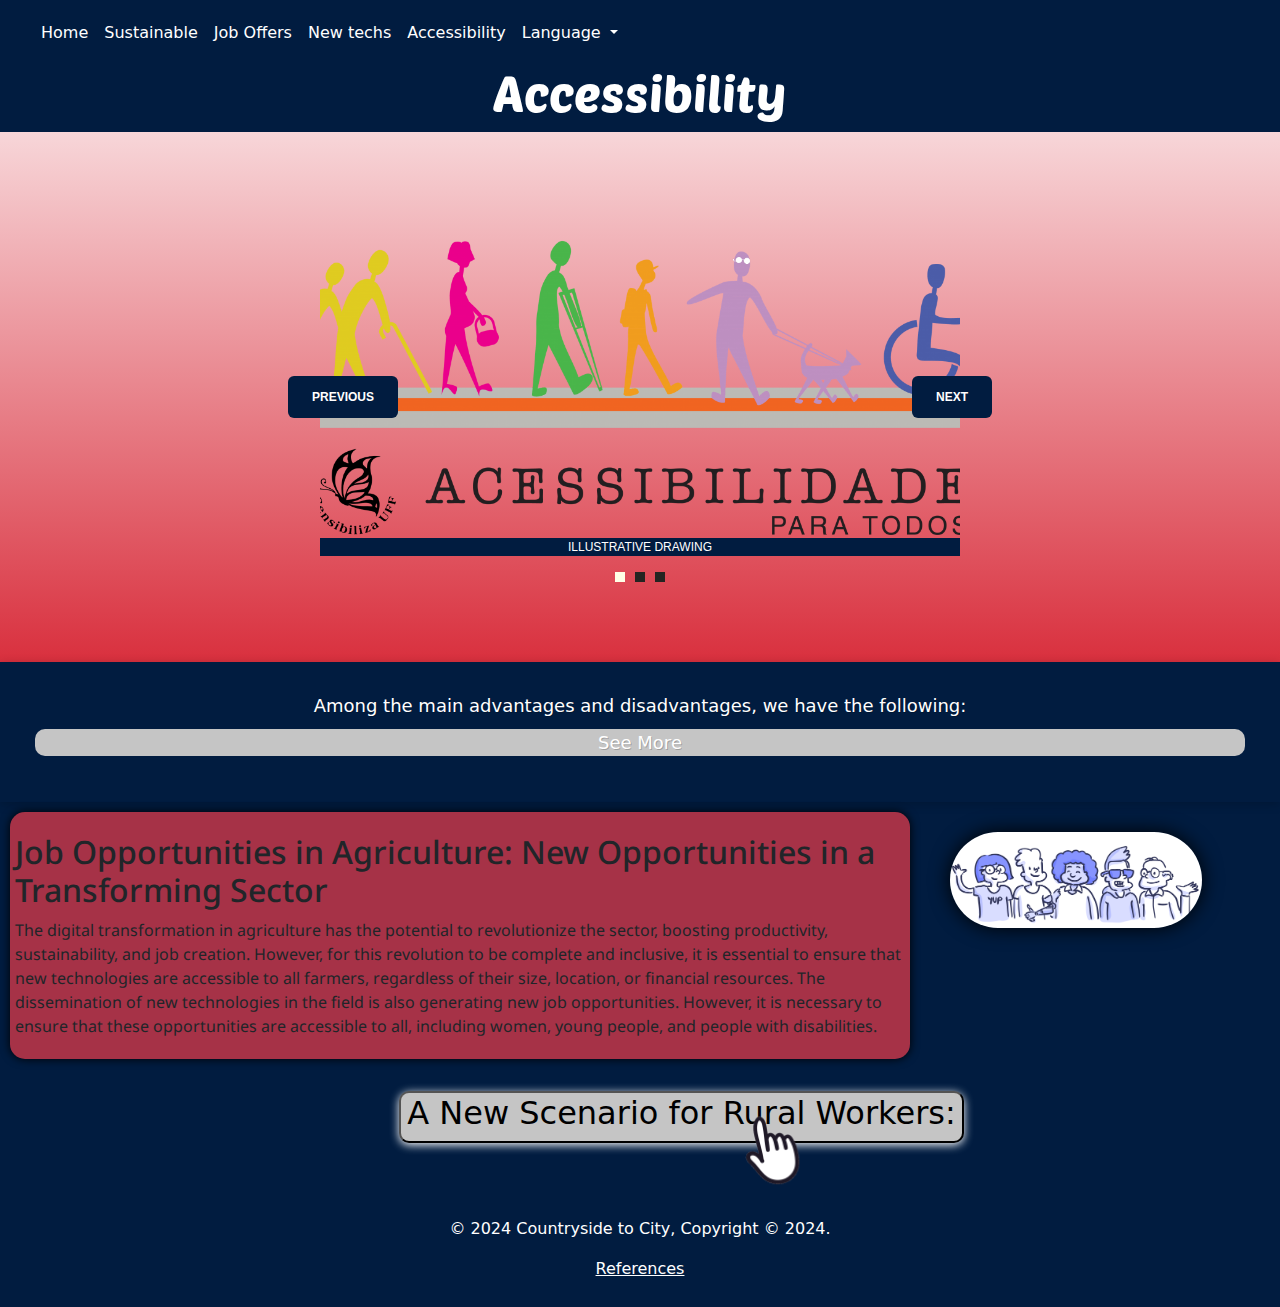
<file: Pages/pages-idiomas/Inglês/Acessibilidade-Ingles.html>
<html>

<head>
  <title>Agrinho</title>
  <meta charset="UTF-8">
  <meta name="viewport" content="width=device-width, initial-scale=1">
  <link rel="stylesheet" href="../../styles/Acessibilidade.css">
  <script src="../../../javascript.js"></script>
  <link rel="preconnect" href="https://fonts.googleapis.com">
  <link rel="preconnect" href="https://fonts.gstatic.com" crossorigin>
  <link href="https://fonts.googleapis.com/css2?family=Noto+Sans:ital,wght@0,100..900;1,100..900&display=swap"
    rel="stylesheet">
  <link href="https://fonts.googleapis.com/css2?family=Poetsen+One&display=swap" rel="stylesheet">
  <link rel="preconnect" href="https://fonts.googleapis.com">
  <link rel="preconnect" href="https://fonts.gstatic.com" crossorigin>
  <link href="https://fonts.googleapis.com/css2?family=Raleway:ital,wght@0,100..900;1,100..900&display=swap"
    rel="stylesheet">
  <link href="https://cdn.jsdelivr.net/npm/bootstrap@5.3.3/dist/css/bootstrap.min.css" rel="stylesheet"
    integrity="sha384-QWTKZyjpPEjISv5WaRU9OFeRpok6YctnYmDr5pNlyT2bRjXh0JMhjY6hW+ALEwIH" crossorigin="anonymous">
  <script src="https://cdn.jsdelivr.net/npm/bootstrap@5.3.3/dist/js/bootstrap.bundle.min.js"
    integrity="sha384-YvpcrYf0tY3lHB60NNkmXc5s9fDVZLESaAA55NDzOxhy9GkcIdslK1eN7N6jIeHz"
    crossorigin="anonymous"></script>
  <link rel="preconnect" href="https://fonts.googleapis.com">
  <link rel="preconnect" href="https://fonts.gstatic.com" crossorigin>
  <link href="https://fonts.googleapis.com/css2?family=Roboto+Slab:wght@100..900&display=swap" rel="stylesheet">
  <script src="//ajax.googleapis.com/ajax/libs/jquery/1.10.2/jquery.min.js"></script>
</head>

<body>


  <nav class="navbar fixed-top navbar-expand-lg  navbar-light" style="background-color: #011C40;">
    <div class="container-fluid">
      <a class="navbar-brand" href="#"></a>
      <button class="navbar-toggler" type="button" data-bs-toggle="collapse" data-bs-target="#navbarNav"
        aria-controls="navbarNav" aria-expanded="false" aria-label="Toggle navigation"
        style="background-color: #ffffff; min-width: 35px; min-height: 35px; margin: -3px 0px; padding: 5px;">
        <span class="navbar-toggler-icon" style="margin: -11px; padding: 10px;"></span>
      </button>
      <div class="collapse navbar-collapse" id="navbarNav" style="background-color: #011C40;">
        <ul class="navbar-nav" style="padding: 5px;">
          <li class="nav-item">
            <a class="nav-link" aria-current="page" href="../../../Idiomas-1°Página/Primeiro Menu-Inglês.html">Home</a>
          </li>
          <li class="nav-item">
            <a class="nav-link" href="Sus-Ingles.html">Sustainable</a>
          </li>
          <li class="nav-item">
            <a class="nav-link" href="Offer-Ingles.html">Job Offers</a>
          </li>
          <li class="nav-item">
            <a class="nav-link" href="Tech-Ingles.html">New techs</a>
          <li class="nav-item">
            <a class="nav-link" href="Acessibilidade-Ingles.html">Accessibility</a>
          </li>
          <li class="nav-item dropdown">
            <a class="nav-link dropdown-toggle" href="#" role="button" data-bs-toggle="dropdown" aria-expanded="false"
              style="color: #ffffff" ;>
              Language
            </a>
            <ul class="dropdown-menu">
              <li><a class="dropdown-item" style="color: #011C40" href="../../Acessibilidade.html">Portuguese</a></li>
              <li><a class="dropdown-item" style="color: #011C40" href="Acessibilidade-Ingles.html">English</a></li>
            </ul>
          </li>
        </ul>
      </div>
    </div>
  </nav>
  <div class="tudo">
    <section class="introdução">
      <div>
        <h1 class="titulo-introducao">SPAM</h1>
      </div>
    </section>

    <section class="introdução">
      <div>
        <h1 class="titulo">Accessibility</h1>
      </div>
    </section>
    <section class="carrosel">
      <main class="carousel-container">
        <div class="carousel">
          <div class="item active">
            <img src="../../../img/Acessibilidade/acessibilidade.png" alt="Image 1" />
            <p class="caption">Illustrative Drawing</p>
          </div>
          <div class="item">
            <img src="../../../img/Acessibilidade/R (6).jpeg" alt="Image 2" />
            <p class="caption">Some of the main accessibility symbols</p>
          </div>
          <div class="item">
            <img src="../../../img/Acessibilidade/acessibilidade-2.webp" alt="Image 3" />
            <p class="caption">Man with a technological device that makes tractor use accessible</p>
          </div>
        </div>
        <button class="btn prev">Previous</button>
        <button class="btn next">Next</button>
        <div class="dots"></div>
      </main>
    </section>
    <script type='text/javascript'>
      $(document).ready(function () {
        $(".sh-section-btn").on("click", function () {
          $(this).parent().children(".h-section-cont").slideToggle(200);
        })
      });
    </script>
  </div>
  <div class="tudo2">
    <div class='hidden-section-container'>
      <div class='sh-section-btn'><span>Among the main advantages and disadvantages, we have the following:
          <section class="clique">
            <p>See More</p>
          </section>
        </span></div>
      <div class='h-section-cont shw-box'>
        <p class="texto-visivel"></p>

        <p>
        <section class="comparação">
          <div class="beneficios">
            <p class="vantagens">
            <h4>Benefits:</h4>
            <p><b>Food security:</b> Increased food production in a more efficient and sustainable way, helping to
              ensure the supply of the population.</p>
            <p><b>Environmental preservation:</b> Reduction in the use of pesticides and more sustainable agricultural
              practices, contributing to the preservation of natural resources.</p>
            <p><b>Job creation and income generation:</b> The modernization of agriculture creates new job opportunities
              and boosts the rural economy.</p>
            <p><b>Social inclusion:</b> The democratization of access to technologies contributes to social inclusion,
              reducing inequalities among farmers.</p>
            <p><b>Sustainable development:</b> Precision agriculture contributes to more sustainable development,
              reconciling food production with environmental preservation.</p>
            </p>
          </div>
          <div class="desafios">
            <p class="desvantagens">
            <h4>Challenges:</h4>
            <p><b>Cost:</b> The high cost of specialized equipment and software can limit access for small and
              medium-sized producers.</p>
            <p><b>Connectivity:</b> The lack of communication infrastructure in rural areas hinders the use of
              technologies that depend on the internet.</p>
            <p><b>Training:</b> The complexity of new technologies requires farmers to have access to adequate training
              and qualification, which can be a challenge in more isolated regions.</p>
            <p><b>Cultural adaptation:</b> Resistance to change and the difficulty in adapting traditional practices to
              new technologies can slow down the adoption process.</p>
            <p><b>Language:</b> The interface of software and applications is often complex and in languages that are
              not mastered by all farmers.</p>
            </p>
          </div>
        </section>
        </p>
      </div>
    </div>

    <section class="textos-1">
      <div class="texto1">
        <p>
        <h2>Job Opportunities in Agriculture: New Opportunities in a Transforming Sector</h2>
        The digital transformation in agriculture has the potential to revolutionize the sector, boosting productivity,
        sustainability, and job creation. However, for this revolution to be complete and inclusive, it is essential to
        ensure that new technologies are accessible to all farmers, regardless of their size, location, or financial
        resources. The dissemination of new technologies in the field is also generating new job opportunities. However,
        it is necessary to ensure that these opportunities are accessible to all, including women, young people, and
        people with disabilities.
        </p>
      </div>

      <div class="alinhamento-gif-1">
        <img src="../../../img/Acessibilidade/acessibilidade.42dc6002.gif" alt="" class="deco-gif-sustentabilidade-2">
      </div>
    </section>
    <section class="uniao">
      <div class="botao-2">
        <button class="botao-2-cor" class="btn btn-primary" type="button" data-bs-toggle="collapse"
          data-bs-target="#collapseExample" aria-expanded="false" aria-controls="collapseExample">
          <h2>A New Scenario for Rural Workers:</h2>
        </button>
      </div>
      <div class="gif3">
        <img src="../../../img/sustentabilidade/Gif-Clique Aqui.gif" alt="" class="gif-3">
      </div>
    </section>
    <div class="collapse" id="collapseExample">
      <div class="texto-escondido">
        <section class="textos-2">
          <div class="textos2">

            <p>Accessibility to new technologies in the field is a challenge that needs to be overcome to ensure a more
              sustainable and inclusive future for agriculture. By investing in training, infrastructure, and public
              policies that promote equality, we can build a stronger and more resilient agricultural sector, benefiting
              both farmers and society as a whole.</p>
            <p>Accessibility of new technologies in the field is fundamental to ensure a fairer, more sustainable, and
              prosperous future for all. By investing in training, infrastructure, and public policies that promote
              equality, we can build a stronger and more resilient agricultural sector, benefiting both farmers and
              society as a whole.</p>
          </div>
          <div class="alinhamento-gif">
            <section class="gif-1">
              <img src="../../../img/Acessibilidade/145225_15ef1602b56d4c5ba809901179bc2e96~mv2.gif" alt=""
                class="deco-gif-sustentabilidade-1">
            </section>
          </div>
        </section>
      </div>
    </div>


    <footer class="rodape">
      <p class="rodape-tex">&copy; 2024 Countryside to City, Copyright © 2024.</p>
      <a href="../../../referencias.html">
        <p><u>References</u></p>
      </a>
    </footer>

  </div>
</body>

</html>
</file>
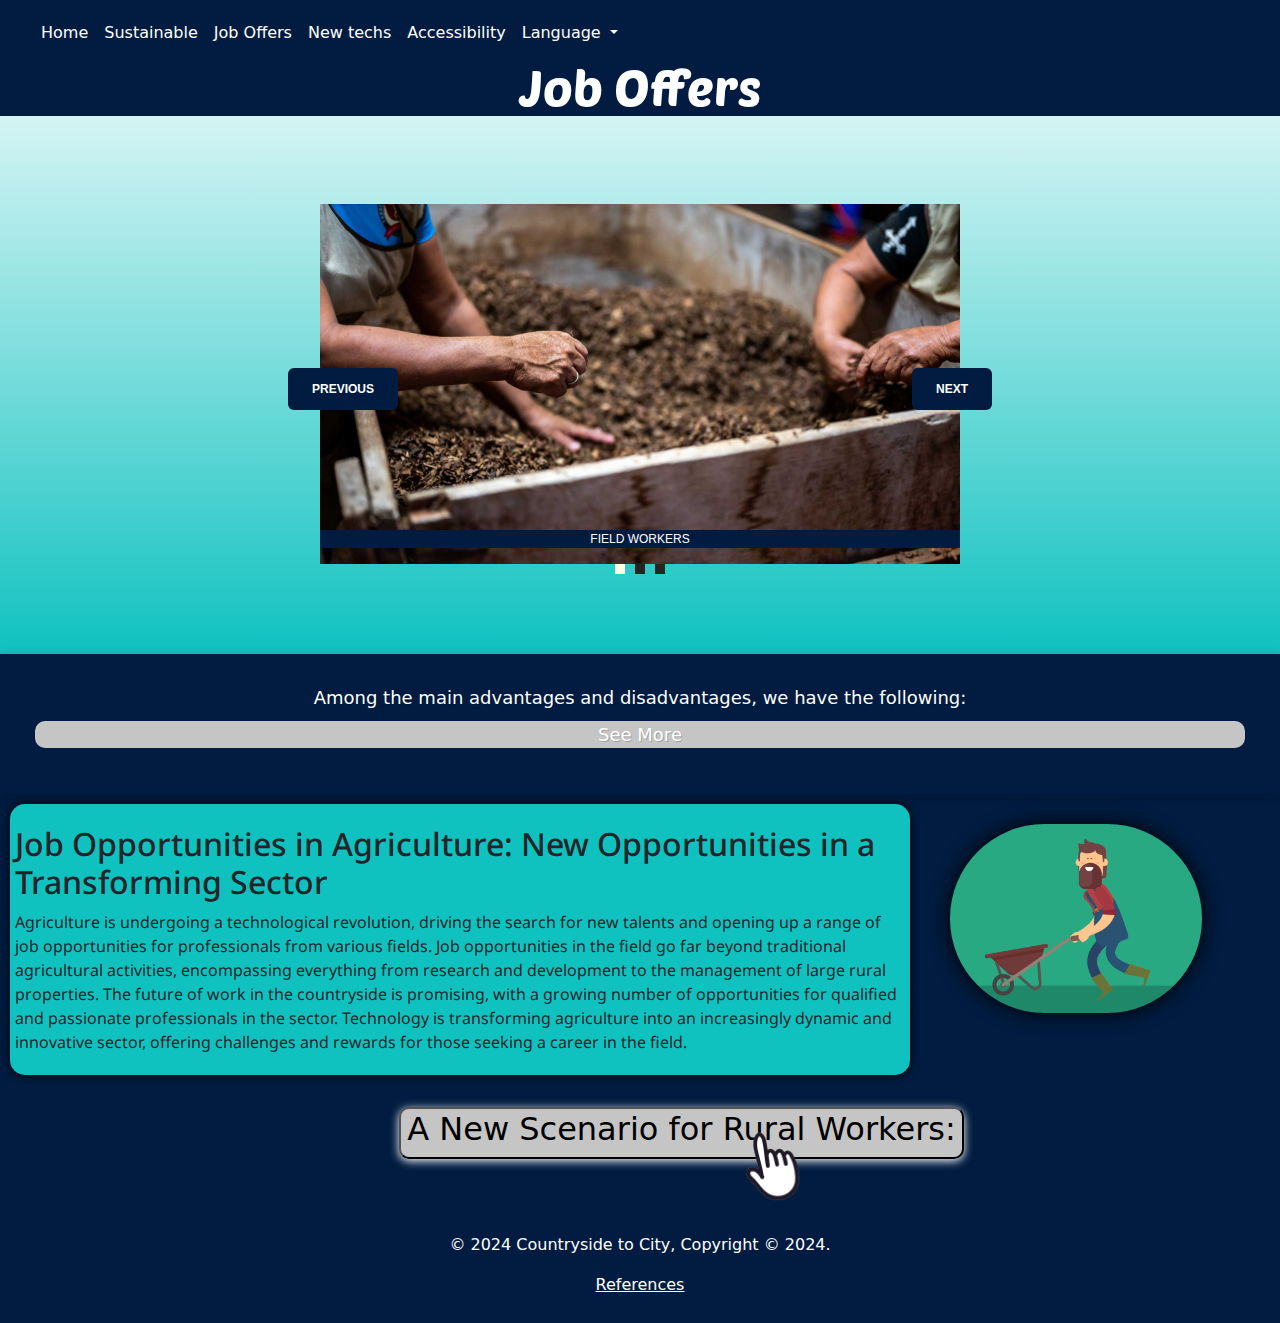
<file: Pages/pages-idiomas/Inglês/Offer-Ingles.html>
<html>

<head>
  <title>Agrinho</title>
  <meta charset="UTF-8">
  <meta name="viewport" content="width=device-width, initial-scale=1">
  <link rel="stylesheet" href="../../styles/Ofertas.css">
  <script src="../../../javascript.js"></script>
  <link rel="preconnect" href="https://fonts.googleapis.com">
  <link rel="preconnect" href="https://fonts.gstatic.com" crossorigin>
  <link href="https://fonts.googleapis.com/css2?family=Noto+Sans:ital,wght@0,100..900;1,100..900&display=swap"
    rel="stylesheet">
  <link href="https://fonts.googleapis.com/css2?family=Poetsen+One&display=swap" rel="stylesheet">
  <link rel="preconnect" href="https://fonts.googleapis.com">
  <link rel="preconnect" href="https://fonts.gstatic.com" crossorigin>
  <link href="https://fonts.googleapis.com/css2?family=Raleway:ital,wght@0,100..900;1,100..900&display=swap"
    rel="stylesheet">
  <link href="https://cdn.jsdelivr.net/npm/bootstrap@5.3.3/dist/css/bootstrap.min.css" rel="stylesheet"
    integrity="sha384-QWTKZyjpPEjISv5WaRU9OFeRpok6YctnYmDr5pNlyT2bRjXh0JMhjY6hW+ALEwIH" crossorigin="anonymous">
  <script src="https://cdn.jsdelivr.net/npm/bootstrap@5.3.3/dist/js/bootstrap.bundle.min.js"
    integrity="sha384-YvpcrYf0tY3lHB60NNkmXc5s9fDVZLESaAA55NDzOxhy9GkcIdslK1eN7N6jIeHz"
    crossorigin="anonymous"></script>
  <link rel="preconnect" href="https://fonts.googleapis.com">
  <link rel="preconnect" href="https://fonts.gstatic.com" crossorigin>
  <link href="https://fonts.googleapis.com/css2?family=Roboto+Slab:wght@100..900&display=swap" rel="stylesheet">
  <script src="//ajax.googleapis.com/ajax/libs/jquery/1.10.2/jquery.min.js"></script>
</head>

<body>


  <nav class="navbar fixed-top navbar-expand-lg  navbar-light" style="background-color: #011C40;">
    <div class="container-fluid">
      <a class="navbar-brand" href="#"></a>
      <button class="navbar-toggler" type="button" data-bs-toggle="collapse" data-bs-target="#navbarNav"
        aria-controls="navbarNav" aria-expanded="false" aria-label="Toggle navigation"
        style="background-color: #ffffff; min-width: 35px; min-height: 35px; margin: -3px 0px; padding: 5px;">
        <span class="navbar-toggler-icon" style="margin: -11px; padding: 10px;"></span>
      </button>
      <div class="collapse navbar-collapse" id="navbarNav" style="background-color: #011C40;">
        <ul class="navbar-nav" style="padding: 5px;">
          <li class="nav-item">
            <a class="nav-link" aria-current="page" href="../../../Idiomas-1°Página/Primeiro Menu-Inglês.html">Home</a>
          </li>
          <li class="nav-item">
            <a class="nav-link" href="Sus-Ingles.html">Sustainable</a>
          </li>
          <li class="nav-item">
            <a class="nav-link" href="Offer-Ingles.html">Job Offers</a>
          </li>
          <li class="nav-item">
            <a class="nav-link" href="Tech-Ingles.html">New techs</a>
          <li class="nav-item">
            <a class="nav-link" href="Acessibilidade-Ingles.html">Accessibility</a>
          </li>
          <li class="nav-item dropdown">
            <a class="nav-link dropdown-toggle" href="#" role="button" data-bs-toggle="dropdown" aria-expanded="false"
              style="color: #ffffff" ;>
              Language
            </a>
            <ul class="dropdown-menu">
              <li><a class="dropdown-item" style="color: #011C40" href="../../Sustentabilidade.html">Portuguese</a></li>
              <li><a class="dropdown-item" style="color: #011C40" href="Offer-Ingles.html">English</a></li>
            </ul>
          </li>
        </ul>
      </div>
    </div>
  </nav>
  <div class="tudo">
    <section class="introdução">
      <div>
        <h1 class="titulo-introducao">SPAM</h1>
      </div>
    </section>

    <section class="introdução">
      <div>
          <h1 class="titulo">Job Offers</h1>
      </div>
  </section>
  <section class="carrosel">
      <main class="carousel-container">
          <div class="carousel">
              <div class="item active">
                  <img src="../../../img/Ofertas/offer-1.jpg" alt="Image 1" />
                  <p class="caption">Field Workers</p>
              </div>
              <div class="item">
                  <img src="../../../img/Ofertas/offer-2.jpeg" alt="Image 2" />
                  <p class="caption">Rural Environment</p>
              </div>
              <div class="item">
                  <img src="../../../img/Ofertas/offer-3.jpeg" alt="Image 3" />
                  <p class="caption">Field Workers</p>
              </div>
          </div>
          <button class="btn prev">Previous</button>
          <button class="btn next">Next</button>
          <div class="dots"></div>
      </main>
  </section>
  
    <script type='text/javascript'>
      $(document).ready(function () {
        $(".sh-section-btn").on("click", function () {
          $(this).parent().children(".h-section-cont").slideToggle(200);
        })
      });
    </script>
  </div>
  <div class="tudo2">
        <div class='hidden-section-container'>
        <div class='sh-section-btn'><span>Among the main advantages and disadvantages, we have the following:
            <section class="clique">
              <p>See More</p>
            </section>
          </span></div>
        <div class='h-section-cont shw-box'>
          <p class="texto-visivel"></p>

          <p>
          <section class="comparação">
            <div class="beneficios">
              <p class="vantajens">
              <h4>Benefits:</h4>
              <p><b>Contact with nature:</b> One of the greatest advantages of working in the countryside is the
                possibility of being in direct contact with nature, which can provide a better quality of life and
                well-being.</p>
              <p><b>Job security:</b> The agricultural sector, especially in countries with strong agricultural
                production, tends to offer greater job stability, especially in essential activities such as food
                production.</p>
              <p><b>Diversity of activities:</b> The countryside is no longer limited to traditional agriculture. Today,
                there are opportunities in areas such as research, development of new technologies, property management,
                marketing, and logistics, offering a variety of activities and challenges.</p>
              <p><b>Contribution to a more sustainable future:</b> By working in the countryside, it is possible to
                contribute to the production of food in a more sustainable way, preserving the environment and ensuring
                food security.</p>
              <p><b>Possibility of entrepreneurship:</b> The countryside offers various opportunities for
                entrepreneurship, whether in the production of organic food, the creation of agrotourism or the
                development of new technologies for agriculture.</p>
              </p>
            </div>
            <div class="desafios">
              <p class="desvantagens">
              <h4>Challenges:</h4>
              <p><b>Working conditions:</b> Depending on the activity and region, working conditions in the countryside
                can be challenging, with long hours, exposure to the elements, and contact with chemicals.</p>
              <p><b>Isolation:</b> In some regions, rural properties are located in more isolated areas, which can limit
                access to services and a more active social life.</p>
              <p><b>Health:</b> Exposure to chemicals, the need to perform heavy physical activities, and lack of access
                to health services can compromise the health of rural workers.</p>
              <p><b>Low wages:</b> In some areas, the wages of rural workers are still considered low, which can
                discourage new professionals from entering the sector.</p>
              <p><b>Lack of qualification:</b> Lack of professional qualification is a challenge for both workers and
                companies in the sector. Often, rural workers do not have the adequate training for new technologies and
                market demands.</p>
              </p>
            </div>
          </section>
          </p>


        </div>
      </div>
      <section class="textos-1">
        <div class="texto1">
            <p>
                <h2>Job Opportunities in Agriculture: New Opportunities in a Transforming Sector</h2>
                Agriculture is undergoing a technological revolution, driving the search for new talents and opening up a range of job opportunities for professionals from various fields. Job opportunities in the field go far beyond traditional agricultural activities, encompassing everything from research and development to the management of large rural properties. The future of work in the countryside is promising, with a growing number of opportunities for qualified and passionate professionals in the sector. Technology is transforming agriculture into an increasingly dynamic and innovative sector, offering challenges and rewards for those seeking a career in the field.
            </p>
        </div>
        <div class="alinhamento-gif-1">
            <img src="../../../img/Ofertas/farmer-4.gif" alt="" class="deco-gif-sustentabilidade-2">
        </div>
    </section>
    <section class="uniao">
        <div class="botao-2">
            <button class="botao-2-cor" class="btn btn-primary" type="button" data-bs-toggle="collapse"
                    data-bs-target="#collapseExample" aria-expanded="false" aria-controls="collapseExample">
                <h2>A New Scenario for Rural Workers:</h2>
            </button>
        </div>
        <div class="gif3">
            <img src="../../../img/sustentabilidade/Gif-Clique Aqui.gif" alt="" class="gif-3">
        </div>
    </section>
    <div class="collapse" id="collapseExample">
        <div class="texto-escondido">
            <section class="textos-2">
                <div class="textos2">
    
                    <p>Digital agriculture, precision agriculture, and sustainability are some of the main trends shaping the rural job market. New technologies are automating processes, generating data for decision-making and optimizing production, demanding professionals with knowledge in areas such as:</p>
    
                    <p><b>Agronomy:</b> Agricultural engineers with specialization in areas such as genetics, plant breeding, plant nutrition, and pest and disease management.</p>
                    <p><b>Information Technology:</b> IT professionals for system development, data analysis, and information management.</p>
                    <p><b>Engineering:</b> Mechanical, electrical, and automation engineers for the development and maintenance of agricultural equipment.</p>
                    <p><b>Management:</b> Professionals with skills in project management, logistics, marketing, and finance to manage rural properties and agribusiness companies.</p>
                    <p><b>Biological Sciences:</b> Biologists with a focus on biotechnology, genetic improvement, and environmental conservation.</p>
    
                    <p>In addition to specific technical knowledge, professionals who wish to work in the field need to develop skills such as:</p>
    
                    <p><b>Adaptability:</b> The agricultural sector is constantly evolving, requiring professionals to be able to adapt to new technologies and market challenges.</p>
                    <p><b>Teamwork:</b> Collaboration is essential for success in complex projects involving various areas of knowledge.</p>
                    <p><b>Creativity and innovation:</b> The ability to think outside the box and develop creative solutions to the challenges of the field is highly valued.</p>
                    <p><b>Focus on results:</b> Field professionals need to be results-oriented and able to deliver efficient and effective solutions.</p>
                    <p><b>Sustainability:</b> Commitment to environmental and social sustainability is increasingly important for agribusiness companies.</p>
    
                </div>
            </section>
 
    
            <div class="alinhamento-gif">
              <section class="gif-1">
                <img src="../../../img/Ofertas/farmer.gif" alt="" class="deco-gif-sustentabilidade-1">
              </section>
            </div>

          </section>
        </div>
      </div>

      <footer class="rodape">
        <p class="rodape-tex">&copy; 2024 Countryside to City, Copyright © 2024.</p>
        <a href="../../../referencias.html">
          <p><u>References</u></p>
        </a>
      </footer>

    </div>
</body>

</html>
</file>
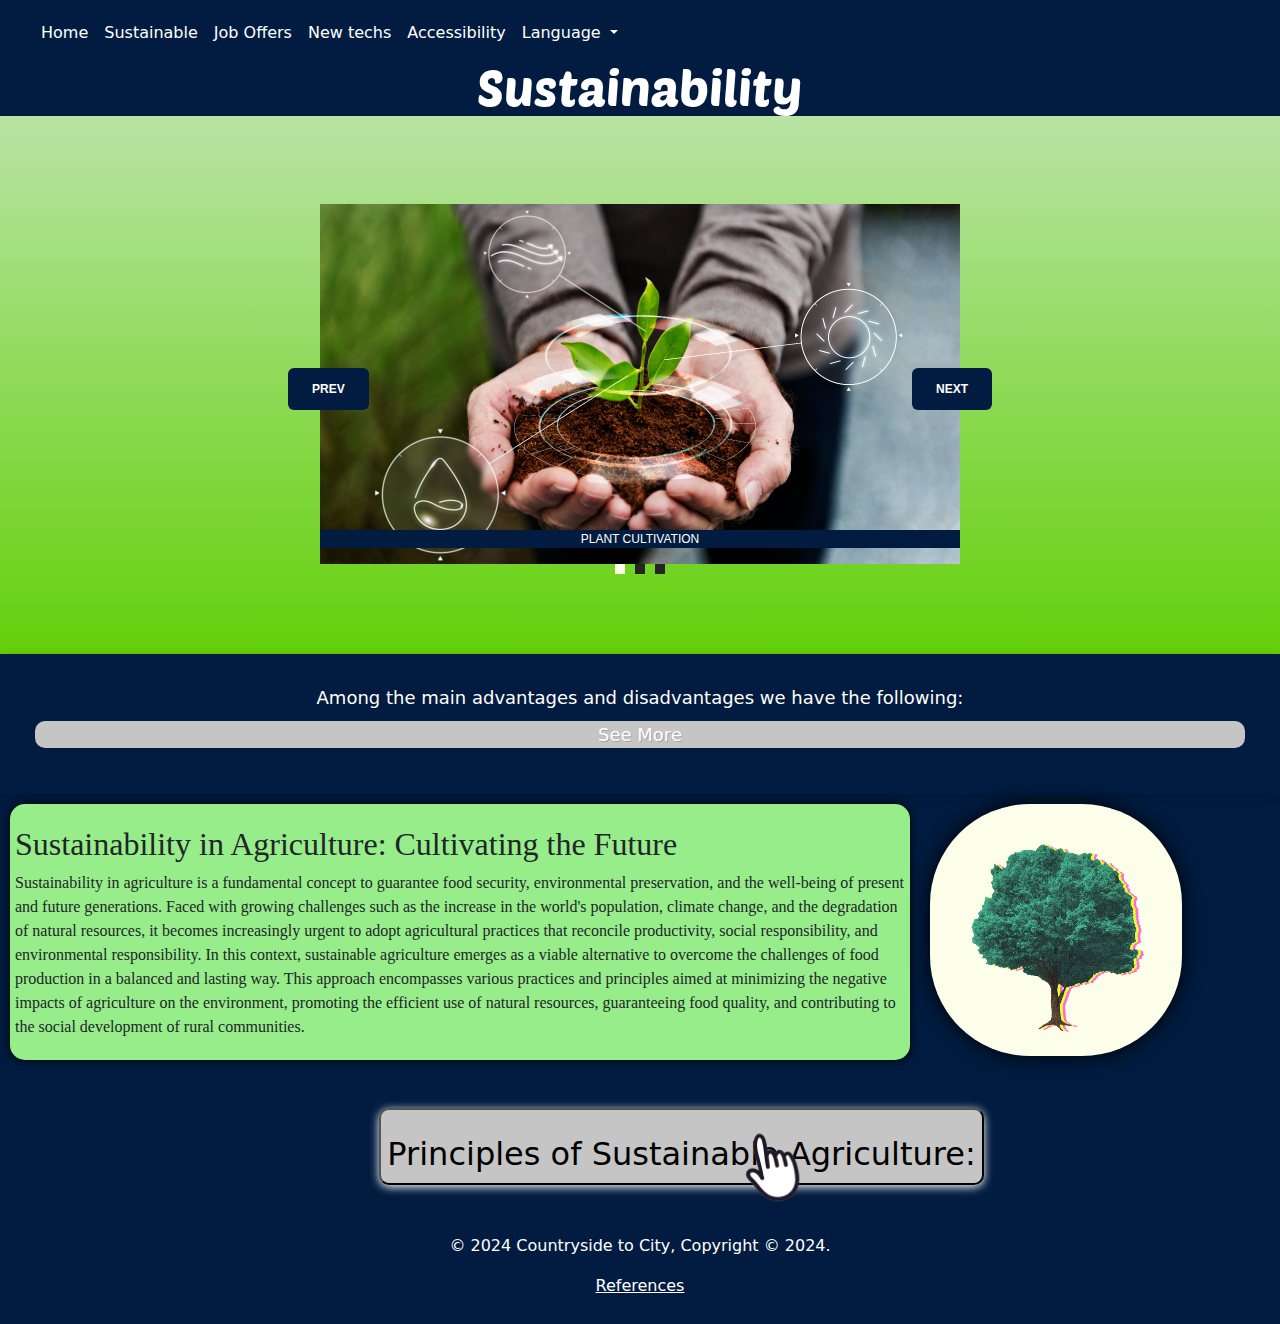
<file: Pages/pages-idiomas/Inglês/Sus-Ingles.html>
<html>

<head>
  <title>Agrinho</title>
  <meta charset="UTF-8">
  <meta name="viewport" content="width=device-width, initial-scale=1">
  <link rel="stylesheet" href="../../styles/Sustentabilidade.css">
  <script src="../../../javascript.js"></script>
  <link rel="preconnect" href="https://fonts.googleapis.com">
  <link rel="preconnect" href="https://fonts.gstatic.com" crossorigin>
  <link href="https://fonts.googleapis.com/css2?family=Poetsen+One&display=swap" rel="stylesheet">
  <link rel="preconnect" href="https://fonts.googleapis.com">
  <link rel="preconnect" href="https://fonts.gstatic.com" crossorigin>
  <link href="https://fonts.googleapis.com/css2?family=Raleway:ital,wght@0,100..900;1,100..900&display=swap"
    rel="stylesheet">
  <link href="https://cdn.jsdelivr.net/npm/bootstrap@5.3.3/dist/css/bootstrap.min.css" rel="stylesheet"
    integrity="sha384-QWTKZyjpPEjISv5WaRU9OFeRpok6YctnYmDr5pNlyT2bRjXh0JMhjY6hW+ALEwIH" crossorigin="anonymous">
  <script src="https://cdn.jsdelivr.net/npm/bootstrap@5.3.3/dist/js/bootstrap.bundle.min.js"
    integrity="sha384-YvpcrYf0tY3lHB60NNkmXc5s9fDVZLESaAA55NDzOxhy9GkcIdslK1eN7N6jIeHz"
    crossorigin="anonymous"></script>
  <link rel="preconnect" href="https://fonts.googleapis.com">
  <link rel="preconnect" href="https://fonts.gstatic.com" crossorigin>
  <link href="https://fonts.googleapis.com/css2?family=Roboto+Slab:wght@100..900&display=swap" rel="stylesheet">
  <script src="//ajax.googleapis.com/ajax/libs/jquery/1.10.2/jquery.min.js"></script>
</head>

<body>


  <nav class="navbar fixed-top navbar-expand-lg  navbar-light" style="background-color: #011C40;">
    <div class="container-fluid">
      <a class="navbar-brand" href="#"></a>
      <button class="navbar-toggler" type="button" data-bs-toggle="collapse" data-bs-target="#navbarNav"
        aria-controls="navbarNav" aria-expanded="false" aria-label="Toggle navigation" style="background-color: #ffffff; min-width: 35px; min-height: 35px; margin: -3px 0px; padding: 5px;">
        <span class="navbar-toggler-icon"  style="margin: -11px; padding: 10px;"></span>
      </button>
      <div class="collapse navbar-collapse" id="navbarNav" style="background-color: #011C40;">
        <ul class="navbar-nav" style="padding: 5px;">
          <li class="nav-item">
            <a class="nav-link" aria-current="page" href="../../../Idiomas-1°Página/Primeiro Menu-Inglês.html">Home</a>
          </li>
          <li class="nav-item">
            <a class="nav-link" href="Sus-Ingles.html">Sustainable</a>
          </li>
          <li class="nav-item">
            <a class="nav-link" href="Offer-Ingles.html">Job Offers</a>
          </li>
          <li class="nav-item">
            <a class="nav-link" href="Tech-Ingles.html">New techs</a>
          <li class="nav-item">
            <a class="nav-link" href="Acessibilidade-Ingles.html">Accessibility</a>
          </li>
          <li class="nav-item dropdown">
            <a class="nav-link dropdown-toggle" href="#" role="button" data-bs-toggle="dropdown" aria-expanded="false" style="color: #ffffff";>
              Language
            </a>
            <ul class="dropdown-menu">
              <li><a class="dropdown-item" style="color: #011C40" href="../../Sustentabilidade.html">Portuguese</a></li>
              <li><a class="dropdown-item" style="color: #011C40" href="Sus-Ingles.html">English</a></li>
            </ul>
          </li>
        </ul>
      </div>
    </div>
  </nav>
  <div class="tudo">
    <section class="introdução">
      <div>
        <h1 class="titulo-introducao">SPAM</h1>
      </div>
    </section>

    <section class="introdução">
      <div>
        <h1 class="titulo">Sustainability</h1>
      </div>
      </section>
      <section class="carrosel">
        <main class="carousel-container">
          <div class="carousel">
            <div class="item active">
              <img src="../../../img/sustentabilidade/Agricultura-Sustentável.jpg" alt="Image 1" />
              <p class="caption">Plant Cultivation</p>
            </div>
            <div class="item">
              <img src="../../../img/sustentabilidade/Entrega de Verduras.jpg" alt="Image 2" />
              <p class="caption">Vegetable Delivery and Transport</p>
            </div>
            <div class="item">
              <img src="../../../img/sustentabilidade/Verduras-no-Mercado.png" alt="Image 3" />
              <p class="caption">Vegetables in the Market</p>
            </div>
          </div>
          <button class="btn prev">prev</button>
          <button class="btn next">next</button>
          <div class="dots"></div>
        </main>
      </section>
      <script type='text/javascript'>
        $(document).ready(function () {
          $(".sh-section-btn").on("click", function () {
            $(this).parent().children(".h-section-cont").slideToggle(200);
          })
        });
      </script>
    </div>
      <div class="tudo2">
        <div class='hidden-section-container'>
          <div class='sh-section-btn'><span>Among the main advantages and disadvantages we have the following:
            <section class="clique">
              <p>See More</p>
      
          </section>
        </span></div>
      <div class='h-section-cont shw-box'>
        <p class="texto-visivel"></p>

        <p>
          <section class="comparação">
            <div class="beneficios">
              <p class="vantajens">
                <h4>Benefits:</h4>
                <p><b>Food security:</b> Guarantees the continuous and sustainable production of food, meeting the growing demand of the world's population without compromising the productive capacity of future generations.</p>
                <p><b>Environmental preservation:</b> Minimizes the negative impacts of agriculture on the environment, protecting soil, water, biodiversity, and combating climate change.</p>
                <p><b>Food quality:</b> Promotes the production of healthier, more nutritious foods free from pesticide residues, benefiting human health and contributing to a better quality of life.</p>
                <p><b>Social development:</b> Generates income and job opportunities in rural areas, contributing to the development of communities and reducing poverty.</p>
                <p><b>Agribusiness competitiveness:</b> Increases the competitiveness of agribusiness in the international market, valuing sustainable production and meeting the growing demand for ecological and socially responsible products.</p>
              </p>
            </div>
            <div class="desafios">
              <p class="desvantagens">
                <h4>Challenges:</h4>
                <p><b>Access to information and technology:</b> Not all farmers have access to the information and technology necessary to implement sustainable agricultural practices, requiring investments in training, research, and rural extension.</p>
                <p><b>Financing:</b> Access to credit and financing to invest in sustainable practices can be a challenge for farmers, requiring adequate public policies and incentives.</p>
                <p><b>Changing mindset:</b> The transition to sustainable agriculture requires a change in mindset and culture among farmers, consumers, and society in general, recognizing the importance of sustainability and valuing sustainable products.</p>
                <p><b>Articulation between different sectors:</b> It is essential to articulate between different sectors of society, such as government, industry, academia, and NGOs, to promote research, the dissemination of technologies, and the implementation of public policies that encourage sustainable agriculture.</p>
                <p><b>Complexity and diversity:</b> Agriculture is a complex and diverse activity, with different production systems, crops, climates, and socioeconomic realities. This diversity makes it difficult to standardize sustainable practices and requires solutions adapted to the specificities of each context.</p>
              </p>
            </div>
          </section>
        </p>


      </div>
    </div>
    <section class="textos-1">
      <div class="texto1">
          <p>
              <h2>Sustainability in Agriculture: Cultivating the Future</h2>
              Sustainability in agriculture is a fundamental concept to guarantee food security, environmental preservation, and the well-being of present and future generations. Faced with growing challenges such as the increase in the world's population, climate change, and the degradation of natural resources, it becomes increasingly urgent to adopt agricultural practices that reconcile productivity, social responsibility, and environmental responsibility.
  
              In this context, sustainable agriculture emerges as a viable alternative to overcome the challenges of food production in a balanced and lasting way. This approach encompasses various practices and principles aimed at minimizing the negative impacts of agriculture on the environment, promoting the efficient use of natural resources, guaranteeing food quality, and contributing to the social development of rural communities.
          </p>
      </div>
      <div class="alinhamento-gif-1">
          <img src="../../../img/sustentabilidade/arvore.gif" alt="" class="deco-gif-sustentabilidade-2">
      </div>
  </section>
  <p class="d-inline-flex gap-1"></p>
  <section class="uniao">
      <div class="botao-2">
          <button class="botao-2-cor" class="btn btn-primary" type="button" data-bs-toggle="collapse"
                  data-bs-target="#collapseExample" aria-expanded="false" aria-controls="collapseExample">   
  
              <h2 class="texto-botão">Principles of Sustainable Agriculture:</h2>
          </button>
      </div>
      <div class="gif3">
          <img src="../../../img/sustentabilidade/Gif-Clique Aqui.gif" alt="" class="gif-3">
      </div>
  </section>
  <div class="collapse" id="collapseExample">
      <div class="texto-escondido" class="card card-body">
          <section class="textos-2">
              <div class="textos2">
                  <p class="texto-2"><b>Soil conservation:</b> Adoption of practices that protect soil health, such as crop rotation, mulching, and rational irrigation management, preventing erosion, nutrient loss, and desertification.</p>
                  <p class="texto-3"><b>Water conservation:</b> Efficient use of water in irrigation, minimizing waste and seeking alternative sources, such as rainwater harvesting and reuse of treated water.</p>
                  <p class="texto-4"><b>Biodiversity:</b> Conservation of biodiversity in the agroecosystem, promoting harmony between different species of plants, animals, and microorganisms, which contribute to ecological balance and soil health.</p>
                  <p class="texto-5"><b>Animal welfare:</b> Animal husbandry with respect for their well-being, guaranteeing adequate living conditions, feeding, and management, avoiding suffering and promoting practices that preserve animal health.</p>
                  <p class="texto-6"><b>Reduction of pesticide use:</b> Seeking natural alternatives to pest and disease control, such as integrated pest and disease management (IPM), which prioritizes biological and ecological methods, reducing environmental impact and food contamination.</p>
                  <p class="texto-7"><b>Agroecological production:</b> Adoption of agroecological practices that mimic natural processes, promoting nutrient cycling, natural control of pests and diseases, and crop diversification, resulting in healthier foods with a lower environmental impact.</p>
                  <p class="texto-8"><b>Fair trade and family farming:</b> Supporting family farming and fair trade, guaranteeing fair prices for rural producers, valuing local production and contributing to the development of rural communities.</p>
                  <p class="texto-9"><b>Awareness and environmental education:</b> Promoting awareness and environmental education among farmers, consumers, and society in general, disseminating information about the importance of sustainable agriculture and encouraging more responsible practices.</p>
            </p>
          </div>
          <div class="alinhamento-gif">
            <section class="gif-1">
              <img src="../../../img/sustentabilidade/Desenvolvimento Sustentável.gif" alt=""
                class="deco-gif-sustentabilidade-1">
            </section>
            <section class="gif-2"><img src="../../../img/sustentabilidade/Gif-Reciclagem.gif" alt=""
                class="deco-gif-sustentabilidade-3">
            </section>
          </div>

        </section>
      </div>
    </div>

    <footer class="rodape">
      <p class="rodape-tex">&copy; 2024 Countryside to City, Copyright © 2024.</p>
      <a href="../../../referencias.html">
        <p><u>References</u></p>
      </a>
    </footer>
  </div>
</body>

</html>
</file>
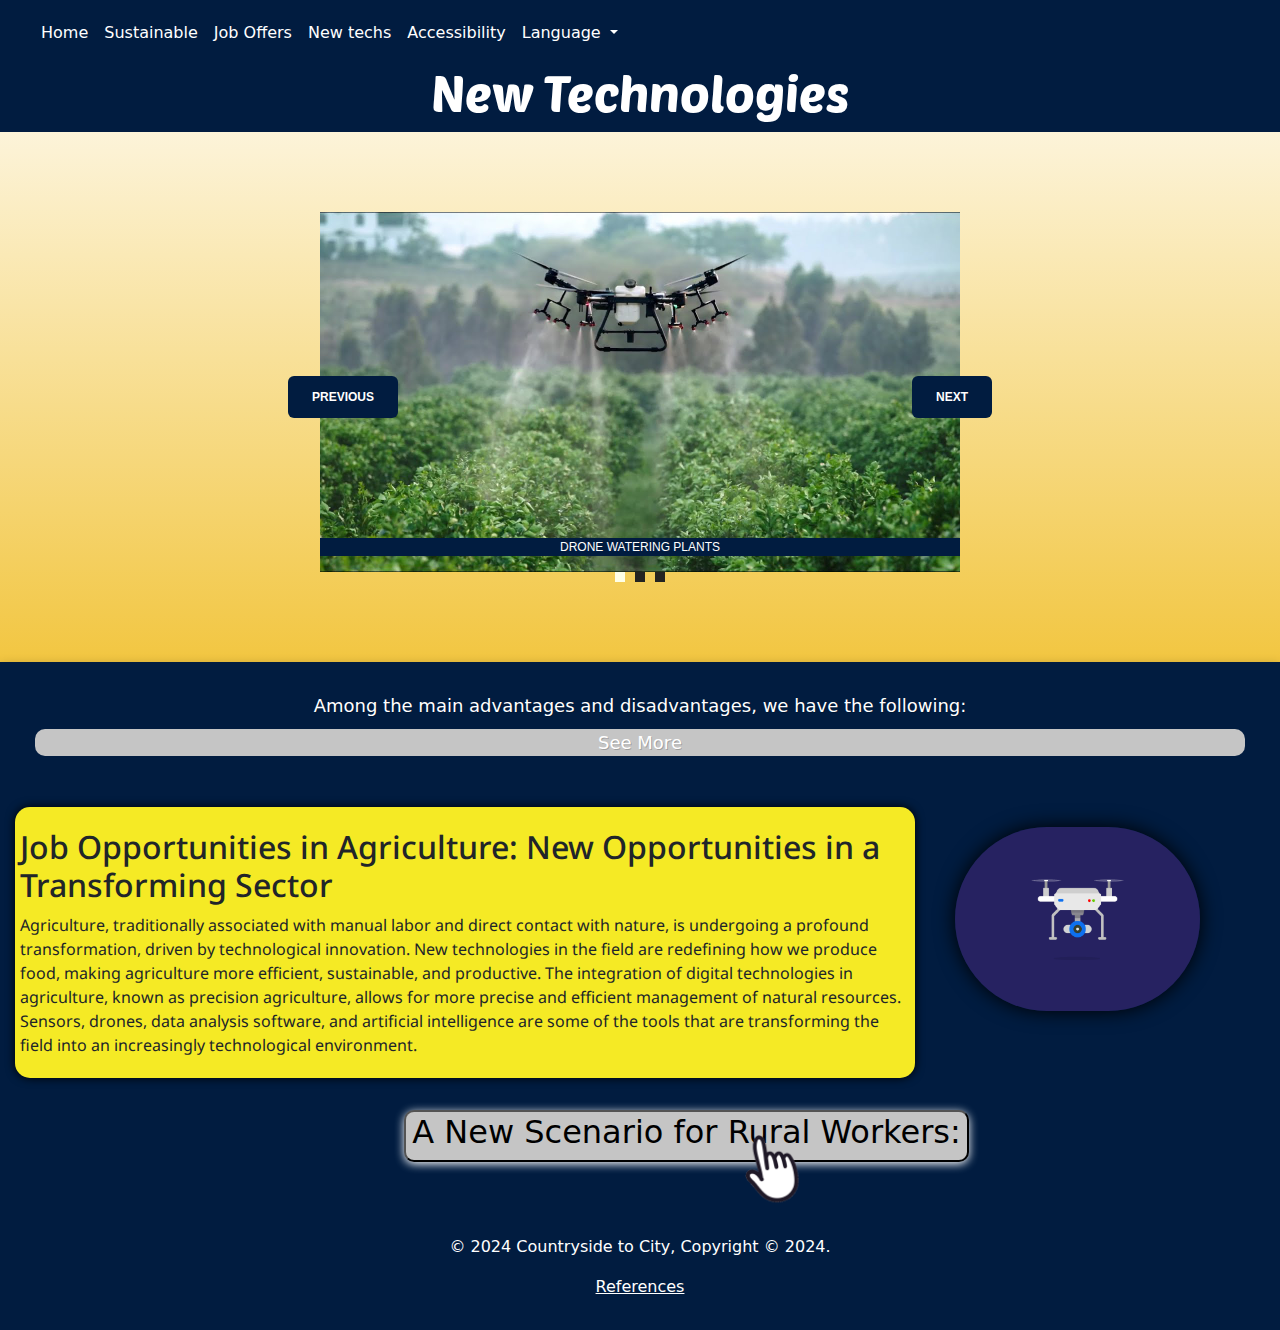
<file: Pages/pages-idiomas/Inglês/Tech-Ingles.html>
<html>

<head>
  <title>Agrinho</title>
  <meta charset="UTF-8">
  <meta name="viewport" content="width=device-width, initial-scale=1">
  <link rel="stylesheet" href="../../styles/Novas Tech.css">
  <script src="../../../javascript.js"></script>
  <link rel="preconnect" href="https://fonts.googleapis.com">
  <link rel="preconnect" href="https://fonts.gstatic.com" crossorigin>
  <link href="https://fonts.googleapis.com/css2?family=Noto+Sans:ital,wght@0,100..900;1,100..900&display=swap"
    rel="stylesheet">
  <link href="https://fonts.googleapis.com/css2?family=Poetsen+One&display=swap" rel="stylesheet">
  <link rel="preconnect" href="https://fonts.googleapis.com">
  <link rel="preconnect" href="https://fonts.gstatic.com" crossorigin>
  <link href="https://fonts.googleapis.com/css2?family=Raleway:ital,wght@0,100..900;1,100..900&display=swap"
    rel="stylesheet">
  <link href="https://cdn.jsdelivr.net/npm/bootstrap@5.3.3/dist/css/bootstrap.min.css" rel="stylesheet"
    integrity="sha384-QWTKZyjpPEjISv5WaRU9OFeRpok6YctnYmDr5pNlyT2bRjXh0JMhjY6hW+ALEwIH" crossorigin="anonymous">
  <script src="https://cdn.jsdelivr.net/npm/bootstrap@5.3.3/dist/js/bootstrap.bundle.min.js"
    integrity="sha384-YvpcrYf0tY3lHB60NNkmXc5s9fDVZLESaAA55NDzOxhy9GkcIdslK1eN7N6jIeHz"
    crossorigin="anonymous"></script>
  <link rel="preconnect" href="https://fonts.googleapis.com">
  <link rel="preconnect" href="https://fonts.gstatic.com" crossorigin>
  <link href="https://fonts.googleapis.com/css2?family=Roboto+Slab:wght@100..900&display=swap" rel="stylesheet">
  <script src="//ajax.googleapis.com/ajax/libs/jquery/1.10.2/jquery.min.js"></script>
</head>

<body>


  <nav class="navbar fixed-top navbar-expand-lg  navbar-light" style="background-color: #011C40;">
    <div class="container-fluid">
      <a class="navbar-brand" href="#"></a>
      <button class="navbar-toggler" type="button" data-bs-toggle="collapse" data-bs-target="#navbarNav"
        aria-controls="navbarNav" aria-expanded="false" aria-label="Toggle navigation"
        style="background-color: #ffffff; min-width: 35px; min-height: 35px; margin: -3px 0px; padding: 5px;">
        <span class="navbar-toggler-icon" style="margin: -11px; padding: 10px;"></span>
      </button>
      <div class="collapse navbar-collapse" id="navbarNav" style="background-color: #011C40;">
        <ul class="navbar-nav" style="padding: 5px;">
          <li class="nav-item">
            <a class="nav-link" aria-current="page" href="../../../Idiomas-1°Página/Primeiro Menu-Inglês.html">Home</a>
          </li>
          <li class="nav-item">
            <a class="nav-link" href="Sus-Ingles.html">Sustainable</a>
          </li>
          <li class="nav-item">
            <a class="nav-link" href="Offer-Ingles.html">Job Offers</a>
          </li>
          <li class="nav-item">
            <a class="nav-link" href="Tech-Ingles.html">New techs</a>
          <li class="nav-item">
            <a class="nav-link" href="Acessibilidade-Ingles.html">Accessibility</a>
          </li>
          <li class="nav-item dropdown">
            <a class="nav-link dropdown-toggle" href="#" role="button" data-bs-toggle="dropdown" aria-expanded="false"
              style="color: #ffffff" ;>
              Language
            </a>
            <ul class="dropdown-menu">
              <li><a class="dropdown-item" style="color: #011C40" href="../../Novas Tecnologias.html">Portuguese</a></li>
              <li><a class="dropdown-item" style="color: #011C40" href="Tech-Ingles.html">English</a></li>
            </ul>
          </li>
        </ul>
      </div>
    </div>
  </nav>
  <div class="tudo">
    <section class="introdução">
      <div>
        <h1 class="titulo-introducao">SPAM</h1>
      </div>
    </section>

    <section class="introdução">
      <div>
          <h1 class="titulo">New Technologies</h1>
      </div>
  </section>
  <section class="carrosel">
      <main class="carousel-container">
          <div class="carousel">
              <div class="item active">
                  <img src="../../../img/Novas Tech/nova-1.jpg" alt="Image 1" />
                  <p class="caption">Drone watering plants</p>
              </div>
              <div class="item">
                  <img src="../../../img/Novas Tech/nova-2.jpg" alt="Image 2" />
                  <p class="caption">Technology representation</p>
              </div>
              <div class="item">
                  <img src="../../../img/Novas Tech/nova-3.jpg" alt="Image 3" />
                  <p class="caption">Farmer using new technologies</p>
              </div>
          </div>
          <button class="btn prev">Previous</button>
          <button class="btn next">Next</button>
          <div class="dots"></div>
      </main>
  </section>
  <script type='text/javascript'>
      $(document).ready(function () {
          $(".sh-section-btn").on("click", function () {
              $(this).parent().children(".h-section-cont").slideToggle(200);
          })
      });
  </script>
  
  </div>
  <div class="tudo2">
    <div class='hidden-section-container'>
      <div class='sh-section-btn'><span>Among the main advantages and disadvantages, we have the following:
        <section class="clique">
            <p>See More</p>
        </section>
    </span></div>
    <div class='h-section-cont shw-box'>
        <p class="texto-visivel"></p>
    
        <p>
            <section class="comparação">
                <div class="beneficios">
                    <p class="vantagens">
                        <h4>Benefits:</h4>
                        <p><b>Increased productivity:</b> New technologies allow for the optimization of the use of inputs such as water, fertilizers, and seeds, resulting in higher productivity and lower production costs.</p>
                        <p><b>Sustainability:</b> Precision agriculture contributes to environmental preservation, reducing the use of pesticides and soil erosion.</p>
                        <p><b>Product quality:</b> Technologies allow monitoring the quality of products throughout the entire production process, ensuring safer and more nutritious foods.</p>
                        <p><b>Reduction of losses:</b> Through real-time monitoring of crop conditions, it is possible to identify and treat problems quickly and efficiently, reducing production losses.</p>
                        <p><b>More accurate decision making:</b> The data generated by technologies allow farmers to make more accurate and informed decisions, optimizing the management of their properties.</p>
                    </p>
                </div>
                <div class="desafios">
                    <p class="desvantagens">
                        <h4>Challenges:</h4>
                        <p><b>High cost:</b> The acquisition and maintenance of high-tech agricultural equipment and software can be economically unfeasible for many farmers, especially smaller ones.</p>
                        <p><b>Connectivity:</b> The lack of communication infrastructure in rural areas, such as high-speed internet, limits the use of technologies that depend on a constant connection.</p>
                        <p><b>Lack of qualification:</b> The rapid evolution of technologies requires that farmers and agricultural technicians be constantly updating themselves, which can be a challenge in regions with less access to education and training.</p>
                        <p><b>Cultural adaptation:</b> Resistance to change and the difficulty in adapting traditional practices to new technologies can slow down the adoption process.</p>
                        <p><b>Maintenance and repair:</b> The complexity of technological equipment requires specialized professionals to carry out maintenance and repair, which can be a challenge in remote areas.</p>
                    </p>
                </div>
            </section>
        </p>
    </div>
    
    <section class="textos-1">
      <div class="texto1">
          <p>
              <h2>Job Opportunities in Agriculture: New Opportunities in a Transforming Sector</h2>
              Agriculture, traditionally associated with manual labor and direct contact with nature, is undergoing a profound transformation, driven by technological innovation. New technologies in the field are redefining how we produce food, making agriculture more efficient, sustainable, and productive. The integration of digital technologies in agriculture, known as precision agriculture, allows for more precise and efficient management of natural resources. Sensors, drones, data analysis software, and artificial intelligence are some of the tools that are transforming the field into an increasingly technological environment.
          </p>
      </div>
  
      <div class="alinhamento-gif-1">
          <img src="../../../img/Novas Tech/gif-1.gif" alt="" class="deco-gif-sustentabilidade-2">
      </div>
  </section>
  <section class="uniao">
      <div class="botao-2">
          <button class="botao-2-cor" class="btn btn-primary" type="button" data-bs-toggle="collapse"
                  data-bs-target="#collapseExample" aria-expanded="false" aria-controls="collapseExample">
              <h2>A New Scenario for Rural Workers:</h2>
          </button>
      </div>
      <div class="gif3">
          <img src="../../../img/sustentabilidade/Gif-Clique Aqui.gif" alt="" class="gif-3">
      </div>
  </section>
  <div class="collapse" id="collapseExample">
      <div class="texto-escondido">
          <section class="textos-2">
              <div class="textos2">
  
                  <p>Agriculture, traditionally associated with manual labor and direct contact with nature, is undergoing a profound transformation, driven by technological innovation. New technologies in the field are redefining how we produce food, making agriculture more efficient, sustainable, and productive.</p>
  
                  <p><b>Drones:</b> Used to monitor crops, identify pests and diseases, apply fertilizers, and perform topographic mapping.</p>
                  <p><b>Sensors:</b> Collect data on various factors, such as soil moisture, temperature, pH, and plant nutrition, allowing for precise monitoring of crop conditions.</p>
                  <p><b>Data analysis software:</b> Used to analyze large volumes of data and generate relevant information for decision-making.</p>
                  <p><b>Artificial intelligence:</b> Allows for automation of processes, identification of patterns, and prediction of results, optimizing production.</p>
                  <p><b>Robotics:</b> Autonomous robots are used to perform tasks such as planting, harvesting, and applying pesticides.</p>
                  <p><b>Internet of Things (IoT):</b> Connects machines, sensors, and agricultural devices, allowing for real-time monitoring and remote control of various processes.</p>
                  <p><b>Augmented and virtual reality:</b> Used for farmer training, simulation of scenarios, and visualization of data in 3D.</p>
                  <p><b>Blockchain:</b> Ensures the traceability of products from origin to final consumer, increasing transparency and security.</p>
              </div>
          <div class="alinhamento-gif">
            <section class="gif-1">
              <img src="../../../img/Novas Tech/gif-2.gif" alt=""
                class="deco-gif-sustentabilidade-1">
            </section>
          </div>

        </section>
      </div>
    </div>

    <footer class="rodape">
      <p class="rodape-tex">&copy; 2024 Countryside to City, Copyright © 2024.</p>
      <a href="../../../referencias.html">
        <p><u>References</u></p>
      </a>
    </footer>
  
  </div>
</body>

</html>
</file>
<file: Home.css>
:root {
  --fonte-cabeçalho: "Poetsen One";
  --fonte-principal: "Noto Sans";
  --cor-fundo-cabecalho: #1E5959;
  --cinza: #212529;
  --fonte-cor:white;
  --verde1:   #31964a;
  --verde2:   #45BF55;
  --verde3:   #97ED8A;
  --verde4:   #168039;
  --verde5:   #044D29;
  --verde6:   #00261C;
  --azul1:    #011C40;
  --azul2:    #023535;
  --azul3:    #008F8C;
  --azul4:    #0FC2C0;
  --amarelo1: #F2D338;
  --amarelo2: #F2C335;
  --amarelo3: #F2A007;
  --rosa1:    #86013f;
  --rosa2:    #be0059;
  --rosa3:    #6d0033;
}

a:link,
a:visited,
a:hover,
a:active {
  color: var(--fonte-cor);
  text-decoration: none;
}

.titulo {
  font-family: var(--fonte-principal);
  font-size: 40px;
  color: white;
  text-align: center;
  justify-content: center;
  padding: 5px;
  margin: -4px;
}

.titulos-gerais {
  font-family: var(--fonte-cabeçalho);
}

.textos {
  text-align: center;
  display: grid;
  grid-template-columns: 20% 20% 20% 20% 20%;
  font-size: var(--fonte-cabeçalho);
  justify-content: space-evenly;
  font-size: 30px;
  color: white;
  padding: 0px -40px;
}

.cabecalho {
  background-color: var(--cor-fundo-cabecalho);
}

.introdução {
  background-color: var(--azul1);
  font-family: var(--fonte-principal);
  color: var(--fonte-cor);
  text-align: center;
}

article {
  background-color: white;
  margin: 10px 0px;
  padding: 15px;
  color: black;
  box-shadow: 0 0 10px black;
  border-radius: 10px;
  font-size: 15px;
  font-family: var(--fonte-principal);
}

.secao {
  padding: 10px;
}

.secao2 {
  display: flex;
  background-image: linear-gradient(white, white, white, white, white, var(--verde2));
  padding: 10px;
}

.img {
  width: 55%;
  border-radius: 10px;
  box-shadow: 0 0 10px black;
}

.alinhamento-imagem-1 {
  display: flex;
  align-items: center;
  justify-content: center;
  margin: 23px 0px;
}

.img-top-1 {
  width: 80%;
  border-radius: 10px;
  fill-opacity: 10%;
}

.alinhamento-imagem-2 {
  display: flex;
  align-items: center;
  justify-content: center;
  margin: 23px;
  max-width: 534px;
  max-height: 286px;
}

.textos-top-1 {
  margin: 10px;
  padding: 15px;
  color: var(--fonte-cor);
  background-color: var(--verde1);
  box-shadow: 0px 10px 10px #212529;
  border-radius: 12px;
  max-width: 809px;
  min-width: 809px;
  max-height: 286px;
  font-size: 15px;
  font-family: var(--fonte-principal);
}

.topico-1 {
  background-image: linear-gradient(var(--verde2), var(--verde2), var(--verde2), var(--verde2), var(--verde2), var(--azul3));
  display: flex;
}

.pag2-link {
  text-align: right;
  margin: 10px;
}

.pag2 {
  background-color: var(--verde3);
  box-shadow: 0px 0px 10px black;
  margin: 10px;
  padding: 10px;
  border-radius: 12px;
}

.topico-2 {
  background-image: linear-gradient(var(--azul3), var(--azul3), var(--azul3), var(--azul3), var(--azul3), var(--amarelo1));;
  display: flex;
}

.textos-top-2 {
  color: var(--fonte-cor);
  background-color: var(--azul4);
  box-shadow: 0px 10px 10px #212529;
  border-radius: 12px;
  margin: 40px;
  padding: 15px;
  max-width: 809px;
  min-width: 809px;
  font-size: 15px;
  font-family: var(--fonte-principal);
}

.pag3 {
  background-color: var(--azul2);
  box-shadow: 0px 0px 10px black;
  margin: 10px;
  padding: 10px;
  border-radius: 12px;
}

.img-top-2 {
  width: 80%;
  border-radius: 10px;
  fill-opacity: 10%;
}

.alinhamento-imagem-3 {
  display: flex;
  align-items: center;
  justify-content: center;
  max-width: 534px;
}

.pag3-link {
  text-align: right;
  margin: 10px;
}

.img {
  width: 55%;
  border-radius: 10px;
  box-shadow: 0 0 10px black;
}

.img-top-3 {
  width: 67%;
  border-radius: 10px;
  fill-opacity: 10%;
}

.alinhamento-imagem-4 {
  display: flex;
  align-items: center;
  justify-content: center;
  margin: 23px;
  max-width: 534px;
  max-height: 286px;
}

.textos-top-3 {
  margin: 10px;
  padding: 15px;
  color: var(--fonte-cor);
  background-color: var(--amarelo3);
  box-shadow: 0px 10px 10px #212529;
  border-radius: 12px;
  max-width: 809px;
  min-width: 809px;
  max-height: 286px;
  font-size: 15px;
  font-family: var(--fonte-principal);
}

.topico-3 {
  background-image: linear-gradient(var(--amarelo1), var(--amarelo1), var(--amarelo1), var(--amarelo1), var(--amarelo1), var(--rosa1));
  display: flex;
}

.pag4-link {
  text-align: right;
  margin: 10px;
}

.pag4 {
  background-color: var(--amarelo2);
  box-shadow: 0px 0px 10px black;
  margin: 10px;
  padding: 10px;
  border-radius: 12px;
}
.topico-4 {
  background-color: var(--rosa1);
  display: flex;
}

.textos-top-4 {
  color: var(--fonte-cor);
  background-color: var(--rosa2);
  box-shadow: 0px 10px 10px #212529;
  border-radius: 12px;
  margin: 40px;
  padding: 15px;
  max-width: 809px;
  min-width: 809px;
  font-size: 15px;
  font-family: var(--fonte-principal);
}

.alinhamento-imagem-5 {
  display: flex;
  align-items: center;
  justify-content: center;
  margin: 23px;
  max-width: 534px;
  max-height: 286px;
}

.img-top-4 {
  width: 80%;
  border-radius: 10px;
  fill-opacity: 10%;
}

.pag5 {
  background-color: var(--rosa3);
  box-shadow: 0px 0px 10px black;
  margin: 10px;
  padding: 10px;
  border-radius: 12px;
}

.pag5-link {
  text-align: right;
  margin: 10px;
  padding: 10px;
}

footer {
  background-color: var(--azul1);
  color: white;
  text-align: center;
  padding: 10px 0;
  width: 100%;
}
.container {
  max-width: 1200px;
  margin: 0 auto;
}

@media (max-width: 767px) {
  .textos {
    display: flex;
    flex-direction: column;
  }
}


html {
  font-size: 15px;
}


/*CELULARES-G*/

@media (min-width:376px) and (max-width: 450px){
img {
    width: 100%;
  }
  .alinhamento-imagem-2,.alinhamento-imagem-3,.alinhamento-imagem-4,.alinhamento-imagem-5{
    margin: 0;
    max-width: 0px;
  }
  .textos-top-1,.textos-top-2,.textos-top-3,.textos-top-4{
   font-size: 11px;
   margin: 10px;
   min-width: 400px;
  }
article{
  font-size: 11px;
}
nav{
  max-width: 450px ;
  max-height: 45px;
}
.navbar-1{
  background-color: #011C40; padding: 5px; margin: -12px;
}
.navbar-2{
  background-color: #ffffff; min-width: 35px; min-height: 35px; margin: -3px 0px; padding: 5px;
}
.navbar-3{
  margin: -11px; padding: 10px;
}
}


/*TABLETS*/

@media (min-width: 768px) and (max-width: 991px) {
  img {
    width: 100%;
  }
  .alinhamento-imagem-2,.alinhamento-imagem-3,.alinhamento-imagem-4,.alinhamento-imagem-5{
    min-width: 218px;
    max-width: 300px;
  }
  .textos-top-1,.textos-top-2,.textos-top-3,.textos-top-4{
   font-size: 11px;
   margin: 10px;
   min-width: 490px;
  }
article{
  font-size: 11px;
}
nav{
  max-width: 768px ;
  color: white;
}
footer{
  font-size: 9px;
}
}


/*DESKTOP-NORMAL*/

@media (max-width: 1025px) and (min-width: 992px){
  img {
    width: 100%;
  }
  .alinhamento-imagem-2,.alinhamento-imagem-3,.alinhamento-imagem-4,.alinhamento-imagem-5{
    min-width: 248px;
    max-width: 300px;
  }
  .textos-top-1,.textos-top-2,.textos-top-3,.textos-top-4{
   font-size: 15px;
   margin: 10px;
   min-width: 700px;
  }
article{
  font-size: 15px;
}
}

/*HD+*/


@media (min-width: 1500px) and (max-width: 1799px){
  img {
    width: 100%;
  }
  .alinhamento-imagem-2,.alinhamento-imagem-3,.alinhamento-imagem-4,.alinhamento-imagem-5{
    min-width: 450px;
    max-width: 5500px;
    margin: 40px;
  }
  .textos-top-1,.textos-top-2,.textos-top-3,.textos-top-4{
   font-size: 20px;
   margin: 10px;
   min-width: 1000px;
   margin: 20px;
  }
  .textos-top-1,.textos-top-3{
    min-height: 300px;
  }
  article{
  font-size: 20px;
}
.rodape-tex{
  font-size: 20px;
}
}

/*FULL HD*/

@media (min-width: 1800px) and (max-width: 1920px){
  img {
    width: 100%;
  }
  .alinhamento-imagem-2,.alinhamento-imagem-3,.alinhamento-imagem-4,.alinhamento-imagem-5{
    min-width: 500px;
    max-width: 600px;
    margin: 50px;
  }
  .textos-top-1,.textos-top-2,.textos-top-3,.textos-top-4{
   font-size: 25px;
   margin: 10px;
   min-width: 1250px;
   margin: 30px;
  }
  .textos-top-1,.textos-top-3{
    min-height: 380px;
  }


  article{
  font-size: 25px;
}
.rodape-tex{
  font-size: 25px;
}
}
</file>
<file: referencias.css>
:root {
    --fonte-cabeçalho: "Poetsen One";
    --fonte-principal: "Noto Sans";
    --cor-fundo-cabecalho: #1E5959;
    --cinza: #212529;
    --fonte-cor:white;
    --verde1:   #31964a;
    --verde2:   #45BF55;
    --verde3:   #97ED8A;
    --verde4:   #168039;
    --verde5:   #044D29;
    --verde6:   #00261C;
    --azul1:    #011C40;
    --azul2:    #023535;
    --azul3:    #008F8C;
    --azul4:    #0FC2C0;
    --amarelo1: #F2D338;
    --amarelo2: #F2C335;
    --amarelo3: #F2A007;
    --rosa1:    #86013f;
    --rosa2:    #be0059;
    --rosa3:    #6d0033;
  }
  
  .introdução {
    background-color: var(--azul1);
    font-family: var(--fonte-principal);
    color: var(--fonte-cor);
    text-align: center;
  }
  
  .titulo {
    font-family: var(--fonte-principal);
    font-size: 40px;
    color: white;
    text-align: center;
    justify-content: center;
    padding: 5px;
    margin: -4px;
  }

  .imagem-voltar {
    width: 40px;
    margin: -5px;
  }

  .links{
    font-size: 20px;
    font-family: var(--fonte-principal);
    margin: 10px;
    padding: 20px;
    color:black;
  }
</file>
<file: Pages/styles/Acessibilidade.css>
:root {
    --fonte-cabeçalho: "Poetsen One";
    --fonte-principal: "Noto Sans";
    --cor-fundo-cabecalho: #1E5959;
    --cinza: #212529;
    --fonte-cor:white;
    --verde1:   #31964a;
    --verde2:   #45BF55;
    --verde3:   #97ED8A;
    --verde4:   #168039;
    --verde5:   #044D29;
    --verde6:   #00261C;
    --verde7:   #BEF4C7;
    --azul1:    #011C40;
    --azul2:    #023535;
    --azul3:    #008F8C;
    --azul4:    #0FC2C0;
    --amarelo1: #F2D338;
    --amarelo2: #F2C335;
    --amarelo3: #F2A007;
    --rosa1:    #86013f;
    --rosa2:    #be0059;
    --rosa3:    #6d0033;
    --vermelho1:#F4787A;
  }
  
  a:link,
  a:visited,
  a:hover,
  a:active {
    color: var(--fonte-cor);
    text-decoration: none;
  }
  
  .titulo {
    font-family: var(--fonte-cabeçalho);
    font-size: 50px;
    color: white;
    text-align: center;
    justify-content: center;
    
  }
  
  
  .texto {
    text-align: center;
    display: grid;
    grid-template-columns: 20% 20% 20% 20% 20%;
    font-size: var(--fonte-cabeçalho);
    justify-content: space-evenly;
    font-size: 30px;
    color: black;
    padding: 0px -40px;
  }
  
  article {
    background-color: white;
    padding: 15px;
    color: black;
    box-shadow: 0 0 10px black;
    border-radius: 10px;
  }
  
  .introdução {
    padding: 2px;
    background-color: var(--azul1);
    font-family: var(--fonte-principal);
    text-align: center;
    color: var(--fonte-cor);
  }
  
  .imagem-voltar {
    width: 40px;
    margin: -5px;
  }
  
  .carrosel {
    min-height: 530px;
    display: flex;
    align-items: center;
    font-family: "Satoshi", sans-serif;
    font-size: var(--lx-text-01);
    font-weight: 500;
    color: #ffffe6;
  }
  
  .carousel-container {
    width: 50%;
    margin: auto;
    position: relative;
    display: flex;
    flex-direction: column;
    gap: var(--lx-gap);
  
    .carousel {
      aspect-ratio: 16/9;
      width: 100%;
      position: relative;
      overflow: hidden;
  
      .item {
        opacity: 0;
        width: 100%;
        height: 100%;
        display: none;
        transition: opacity 0.5s ease-in-out;
  
        img {
          width: 100%;
          height: 100%;
          object-fit: cover;
          object-position: center;
        }
  
        .caption {
          width: 100%;
          padding: var(--lx-space-01);
          position: absolute;
          color: var(--fonte-cor);
          bottom: 0;
          text-transform: uppercase;
          text-align: center;
          font-size: 12px;
          background-color: var(--azul1);
        }
  
        &.active {
          opacity: 1;
          display: block;
        }
      }
    }
  
    .btn {
      padding: 1em 2em;
      position: absolute;
      transform: translateY(-50%);
      top: 50%;
      outline: none;
      border: none;
      cursor: pointer;
      text-transform: uppercase;
      font-size: 12px;
      font-weight: 900;
      color: var(--fonte-cor);
      background-color: var(--azul1);
      transition: transform 0.2s ease-in-out;
  
      &:active,
      &:focus {
        transform: translateY(-50%) scale(0.9);
      }
  
      &:hover {
        transform: translateY(-50%) scale(0.96);
      }
    }
  
    .prev {
      left: -5%;
    }
  
    .next {
      right: -5%;
    }
  
    .dots {
      display: flex;
      align-items: center;
      justify-content: center;
      gap: 10px;
  
      .dot {
        cursor: pointer;
        height: 10px;
        width: 10px;
        background-color: #242421;
        transition: background-color 0.2s ease;
  
        &.active,
        &:hover {
          background-color: #ffffe6;
        }
      }
    }
  }
  
  .textos-1{
    display: flex;
  }
  .texto1{
    font-family: var(--fonte-principal);
    border-radius: 15px;
    box-shadow: 0px 0px 10px black;
    margin: 10px;
    padding: 5px;
    background-color: #A63247;
    max-width: 900px;
    min-width: 809px;
  }
  
  .alinhamento-imagem-1{
    display: flex;
    align-items: center;
    justify-content: center;
    margin: 23px;
    max-width: 500px;
    max-height: 286px;
  }
  
  .deco-sustentabilidade{
    width: 90%;
  }
  
  .textos-2{
    display: flex;
  }
  
  
  .textos2{
    font-family: var(--fonte-principal);
    border-radius: 15px;
    box-shadow: 0px 0px 15px black;
    margin: 10px;
    padding: 5px;
    background-color: whitesmoke;
  }
  
  .textos3{
    font-family: var(--fonte-principal);
    border-radius: 15px;
    box-shadow: 0px 0px 10px black;
    margin: 10px;
    padding: 5px;
  }
  .textos-3{
    display: flex;
  }
  
  .deco-sustentabilidade-2{
    width: 80%;
  }
  
  .tudo{
    background-image: linear-gradient(to top, #D9303E 0%, #ffffff 100%);
  };
  
  
  .alinhamento-imagem-4{
    display: flex;
    align-items: center;
    justify-content: center;
    margin: 23px;
    max-width: 534px;
    max-height: 286px;
  }
  
  .deco-sustentabilidade-3{
    width: 70%;
  }
  
  .gif-1{
    display: flex;
    align-items: center;
    justify-content: center;
    margin: 23px;
    max-width: 534px;
    max-height: 286px;
  }
  
  .gif-2{
    display: flex;
    align-items: center;
    justify-content: center;
    margin: 23px;
    max-width: 534px;
    max-height: 286px;
  }
  .deco-gif-sustentabilidade-1{
    border-radius: 100px;
    width: 90%;
    box-shadow: 0px 0px 20px black;
  }
  
  .deco-gif-sustentabilidade-2{
    border-radius: 1000px;
    width: 70%;
    box-shadow: 0px 0px 20px black;
    margin: 30px;
  }
  
  .deco-gif-sustentabilidade-3{
    border-radius: 70px;
    width: 90%;
    box-shadow: 0px 0px 10px black;
  }
  
  .alinhamento-gif{
    padding: 10px;
    margin: 10px;
  }
  
  .comparação{
    display: flex;
    padding: 5px;
    margin: 5px;
  }
  
  .beneficios{
    padding: 15px;
    margin: 10px;
    border-radius: 10px;
    box-shadow: 0px 0px 10px black;
    max-width: 661px;
    background-color: var(--verde7);
  } 
  .desafios{
    padding: 15px;
    margin: 10px;
    border-radius: 10px;
    box-shadow: 0px 0px 10px black;
    max-width: 661px;
    background-color: var(--vermelho1);
  } 
  
  .hidden-section-container {
    background-color:var(--azul1);
    box-shadow:0 2px 10px rgba(0,0,0,0.2);
    border: 5px solid var(--azul1);
  }
   
  .sh-section-btn {
    text-align: center;
    font-size:18px;
    color:#fff;
    text-shadow:1px 1px 0px rgba(0,0,0,0.2);
    padding:5px 10px;
    cursor:pointer;
    margin: 20px;
  }
   
  .h-section-cont {
   padding:10px 10px;
   background-color:#eee; 
   display:none;
  }
  
  .clique{
    margin: 10px 0px;
    padding: -7px 0px;
    background-color: rgb(197, 197, 197);
    border-radius: 10px;
  }
  
  .botao-2{
    justify-content: center;
    text-align: center;
    min-width: 1343px;
    background-color: var(--azul1);
    padding: 12px;
    margin:10px;
  }
  .botao-2-cor{
    background-color: rgb(197, 197, 197);
    box-shadow:0 2px 10px white;
    border-radius: 10px;
  }
  
  .tudo2{
    background-color: var(--azul1);
  }
  
  .uniao{
    display: grid;
    grid-template-columns: 54% 46%;
  }
  
  .gif-3{
    margin: 10px;
    width: 20%;
  }
  
  .collapse-2{
    border: 5px solid var(--azul1);
    background-color: rgb(173, 173, 173);
    padding: 30px;
  }
  
  .textos-2{
    background-color: rgb(173, 173, 173);
  }
  
  footer {
    background-color: var(--azul1);
    color: white;
    text-align: center;
    padding: 10px 0;
    width: 100%;
  }
</file>
<file: Pages/styles/Novas Tech.css>
:root {
    --fonte-cabeçalho: "Poetsen One";
    --fonte-principal: "Noto Sans";
    --cor-fundo-cabecalho: #1E5959;
    --cinza: #212529;
    --fonte-cor:white;
    --verde1:   #31964a;
    --verde2:   #45BF55;
    --verde3:   #97ED8A;
    --verde4:   #168039;
    --verde5:   #044D29;
    --verde6:   #00261C;
    --verde7:   #BEF4C7;
    --azul1:    #011C40;
    --azul2:    #023535;
    --azul3:    #008F8C;
    --azul4:    #0FC2C0;
    --amarelo1: #F2D338;
    --amarelo2: #F2C335;
    --amarelo3: #F2A007;
    --rosa1:    #86013f;
    --rosa2:    #be0059;
    --rosa3:    #6d0033;
    --vermelho1:#F4787A;
  }
  
  a:link,
  a:visited,
  a:hover,
  a:active {
    color: var(--fonte-cor);
    text-decoration: none;
  }
  
  .titulo {
    font-family: var(--fonte-cabeçalho);
    font-size: 50px;
    color: white;
    text-align: center;
    justify-content: center;
    
  }
  
  
  .texto {
    text-align: center;
    display: grid;
    grid-template-columns: 20% 20% 20% 20% 20%;
    font-size: var(--fonte-cabeçalho);
    justify-content: space-evenly;
    font-size: 30px;
    color: black;
    padding: 0px -40px;
  }
  
  article {
    background-color: white;
    padding: 15px;
    color: black;
    box-shadow: 0 0 10px black;
    border-radius: 10px;
  }
  
  .introdução {
    padding: 2px;
    background-color: var(--azul1);
    font-family: var(--fonte-principal);
    text-align: center;
    color: var(--fonte-cor);
  }
  
  .imagem-voltar {
    width: 40px;
    margin: -5px;
  }
  
  .carrosel {
    min-height: 530px;
    display: flex;
    align-items: center;
    font-family: "Satoshi", sans-serif;
    font-size: var(--lx-text-01);
    font-weight: 500;
    color: #ffffe6;
  }
  
  .carousel-container {
    width: 50%;
    margin: auto;
    position: relative;
    display: flex;
    flex-direction: column;
    gap: var(--lx-gap);
  
    .carousel {
      aspect-ratio: 16/9;
      width: 100%;
      position: relative;
      overflow: hidden;
  
      .item {
        opacity: 0;
        width: 100%;
        height: 100%;
        display: none;
        transition: opacity 0.5s ease-in-out;
  
        img {
          width: 100%;
          height: 100%;
          object-fit: cover;
          object-position: center;
        }
  
        .caption {
          width: 100%;
          padding: var(--lx-space-01);
          position: absolute;
          color: var(--fonte-cor);
          bottom: 0;
          text-transform: uppercase;
          text-align: center;
          font-size: 12px;
          background-color: var(--azul1);
        }
  
        &.active {
          opacity: 1;
          display: block;
        }
      }
    }
  
    .btn {
      padding: 1em 2em;
      position: absolute;
      transform: translateY(-50%);
      top: 50%;
      outline: none;
      border: none;
      cursor: pointer;
      text-transform: uppercase;
      font-size: 12px;
      font-weight: 900;
      color: var(--fonte-cor);
      background-color: var(--azul1);
      transition: transform 0.2s ease-in-out;
  
      &:active,
      &:focus {
        transform: translateY(-50%) scale(0.9);
      }
  
      &:hover {
        transform: translateY(-50%) scale(0.96);
      }
    }
  
    .prev {
      left: -5%;
    }
  
    .next {
      right: -5%;
    }
  
    .dots {
      display: flex;
      align-items: center;
      justify-content: center;
      gap: 10px;
  
      .dot {
        cursor: pointer;
        height: 10px;
        width: 10px;
        background-color: #242421;
        transition: background-color 0.2s ease;
  
        &.active,
        &:hover {
          background-color: #ffffe6;
        }
      }
    }
  }
  
  .textos-1{
    display: flex;
  }
  .texto1{
    font-family: var(--fonte-principal);
    border-radius: 15px;
    box-shadow: 0px 0px 10px black;
    margin: 10px;
    padding: 5px;
    background-color: #F5EA25;
    max-width: 900px;
    min-width: 809px;
  }
  
  .alinhamento-imagem-1{
    display: flex;
    align-items: center;
    justify-content: center;
    margin: 23px;
    max-width: 500px;
    max-height: 286px;
  }
  
  .deco-sustentabilidade{
    width: 90%;
  }
  
  .textos-2{
    display: flex;
  }
  
  
  .textos2{
    font-family: var(--fonte-principal);
    border-radius: 15px;
    box-shadow: 0px 0px 15px black;
    margin: 10px;
    padding: 5px;
    background-color: whitesmoke;
  }
  
  .textos3{
    font-family: var(--fonte-principal);
    border-radius: 15px;
    box-shadow: 0px 0px 10px black;
    margin: 10px;
    padding: 5px;
  }
  .textos-3{
    display: flex;
  }
  
  .deco-sustentabilidade-2{
    width: 80%;
  }
  
  .tudo{
    background-image: linear-gradient(to top, #F2C641 0%, #ffffff 100%);
  };
  
  
  .alinhamento-imagem-4{
    display: flex;
    align-items: center;
    justify-content: center;
    margin: 23px;
    max-width: 534px;
    max-height: 286px;
  }
  
  .deco-sustentabilidade-3{
    width: 70%;
  }
  
  .gif-1{
    display: flex;
    align-items: center;
    justify-content: center;
    margin: 23px;
    max-width: 534px;
    max-height: 286px;
  }
  
  .gif-2{
    display: flex;
    align-items: center;
    justify-content: center;
    margin: 23px;
    max-width: 534px;
    max-height: 286px;
  }
  .deco-gif-sustentabilidade-1{
    border-radius: 100px;
    width: 90%;
    box-shadow: 0px 0px 20px black;
  }
  
  .deco-gif-sustentabilidade-2{
    border-radius: 1000px;
    width: 70%;
    box-shadow: 0px 0px 20px black;
    margin: 30px;
  }
  
  .deco-gif-sustentabilidade-3{
    border-radius: 70px;
    width: 90%;
    box-shadow: 0px 0px 10px black;
  }
  
  .alinhamento-gif{
    padding: 10px;
    margin: 10px;
  }
  
  .comparação{
    display: flex;
    padding: 5px;
    margin: 5px;
  }
  
  .beneficios{
    padding: 15px;
    margin: 10px;
    border-radius: 10px;
    box-shadow: 0px 0px 10px black;
    max-width: 661px;
    background-color: var(--verde7);
  } 
  .desafios{
    padding: 15px;
    margin: 10px;
    border-radius: 10px;
    box-shadow: 0px 0px 10px black;
    max-width: 661px;
    background-color: var(--vermelho1);
  } 
  
  .hidden-section-container {
    background-color:var(--azul1);
    box-shadow:0 2px 10px rgba(0,0,0,0.2);
    border: 5px solid var(--azul1);
  }
   
  .sh-section-btn {
    text-align: center;
    font-size:18px;
    color:#fff;
    text-shadow:1px 1px 0px rgba(0,0,0,0.2);
    padding:5px 10px;
    cursor:pointer;
    margin: 20px;
  }
   
  .h-section-cont {
   padding:10px 10px;
   background-color:#eee; 
   display:none;
  }
  
  .clique{
    margin: 10px 0px;
    padding: -7px 0px;
    background-color: rgb(197, 197, 197);
    border-radius: 10px;
  }
  
  .botao-2{
    justify-content: center;
    text-align: center;
    min-width: 1343px;
    background-color: var(--azul1);
    padding: 12px;
    margin:10px;
  }
  .botao-2-cor{
    background-color: rgb(197, 197, 197);
    box-shadow:0 2px 10px white;
    border-radius: 10px;
  }
  
  .tudo2{
    background-color: var(--azul1);
  }
  
  .uniao{
    display: grid;
    grid-template-columns: 54% 46%;
  }
  
  .gif-3{
    margin: 10px;
    width: 20%;
  }
  
  .collapse-2{
    border: 5px solid var(--azul1);
    background-color: rgb(173, 173, 173);
    padding: 30px;
  }
  
  .textos-2{
    background-color: rgb(173, 173, 173);
  }
  
  footer {
    background-color: var(--azul1);
    color: white;
    text-align: center;
    padding: 10px 0;
    width: 100%;
  }
</file>
<file: Pages/styles/Ofertas.css>
:root {
    --fonte-cabeçalho: "Poetsen One";
    --fonte-principal: "Noto Sans";
    --cor-fundo-cabecalho: #1E5959;
    --cinza: #212529;
    --fonte-cor:white;
    --verde1:   #31964a;
    --verde2:   #45BF55;
    --verde3:   #97ED8A;
    --verde4:   #168039;
    --verde5:   #044D29;
    --verde6:   #00261C;
    --verde7:   #BEF4C7;
    --azul1:    #011C40;
    --azul2:    #023535;
    --azul3:    #008F8C;
    --azul4:    #0FC2C0;
    --amarelo1: #F2D338;
    --amarelo2: #F2C335;
    --amarelo3: #F2A007;
    --rosa1:    #86013f;
    --rosa2:    #be0059;
    --rosa3:    #6d0033;
    --vermelho1:#F4787A;
  }
  
  a:link,
  a:visited,
  a:hover,
  a:active {
    color: var(--fonte-cor);
    text-decoration: none;
  }
  
  .titulo {
    font-family: var(--fonte-cabeçalho);
    font-size: 50px;
    color: white;
    text-align: center;
    justify-content: center;
  
  }
  
  
  .texto {
    text-align: center;
    display: grid;
    grid-template-columns: 20% 20% 20% 20% 20%;
    font-size: var(--fonte-cabeçalho);
    justify-content: space-evenly;
    font-size: 30px;
    color: black;
    padding: 0px -40px;
  }
  
  article {
    background-color: white;
    padding: 15px;
    color: black;
    box-shadow: 0 0 10px black;
    border-radius: 10px;
  }
  
  .introdução {
    background-color: var(--azul1);
    font-family: var(--fonte-principal);
    text-align: center;
    color: var(--fonte-cor);
  }
  
  .imagem-voltar {
    width: 40px;
    margin: -5px;
  }
  
  .carrosel {
    min-height: 530px;
    display: flex;
    align-items: center;
    font-family: "Satoshi", sans-serif;
    font-size: var(--lx-text-01);
    font-weight: 500;
    color: #ffffe6;
  }
  
  .carousel-container {
    width: 50%;
    margin: auto;
    position: relative;
    display: flex;
    flex-direction: column;
    gap: var(--lx-gap);
  
    .carousel {
      aspect-ratio: 16/9;
      width: 100%;
      position: relative;
      overflow: hidden;
  
      .item {
        opacity: 0;
        width: 100%;
        height: 100%;
        display: none;
        transition: opacity 0.5s ease-in-out;
  
        img {
          width: 100%;
          height: 100%;
          object-fit: cover;
          object-position: center;
        }
  
        .caption {
          width: 100%;
          padding: var(--lx-space-01);
          position: absolute;
          color: var(--fonte-cor);
          bottom: 0;
          text-transform: uppercase;
          text-align: center;
          font-size: 12px;
          background-color: var(--azul1);
        }
  
        &.active {
          opacity: 1;
          display: block;
        }
      }
    }
  
    .btn {
      padding: 1em 2em;
      position: absolute;
      transform: translateY(-50%);
      top: 50%;
      outline: none;
      border: none;
      cursor: pointer;
      text-transform: uppercase;
      font-size: 12px;
      font-weight: 900;
      color: var(--fonte-cor);
      background-color: var(--azul1);
      transition: transform 0.2s ease-in-out;
  
      &:active,
      &:focus {
        transform: translateY(-50%) scale(0.9);
      }
  
      &:hover {
        transform: translateY(-50%) scale(0.96);
      }
    }
  
    .prev {
      left: -5%;
    }
  
    .next {
      right: -5%;
    }
  
    .dots {
      display: flex;
      align-items: center;
      justify-content: center;
      gap: 10px;
  
      .dot {
        cursor: pointer;
        height: 10px;
        width: 10px;
        background-color: #242421;
        transition: background-color 0.2s ease;
  
        &.active,
        &:hover {
          background-color: #ffffe6;
        }
      }
    }
  }
  
  .textos-1{
    display: flex;
  }
  .texto1{
    font-family: var(--fonte-principal);
    border-radius: 15px;
    box-shadow: 0px 0px 10px black;
    margin: 10px;
    padding: 5px;
    background-color: var(--azul4);
    max-width: 900px;
    min-width: 809px;
  }
  
  .alinhamento-imagem-1{
    display: flex;
    align-items: center;
    justify-content: center;
    margin: 23px;
    max-width: 500px;
    max-height: 286px;
  }
  
  .deco-sustentabilidade{
    width: 90%;
  }
  
  .textos-2{
    display: flex;
  }
  
  
  .textos2{
    font-family: var(--fonte-principal);
    border-radius: 15px;
    box-shadow: 0px 0px 15px black;
    margin: 10px;
    padding: 5px;
    background-color: whitesmoke;
  }
  
  .textos3{
    font-family: var(--fonte-principal);
    border-radius: 15px;
    box-shadow: 0px 0px 10px black;
    margin: 10px;
    padding: 5px;
  }
  .textos-3{
    display: flex;
  }
  
  .deco-sustentabilidade-2{
    width: 80%;
  }
  
  .tudo{
    background-image: linear-gradient(to top, #0FC2C0 0%, #ffffff 100%);
  };
  
  
  .alinhamento-imagem-4{
    display: flex;
    align-items: center;
    justify-content: center;
    margin: 23px;
    max-width: 534px;
    max-height: 286px;
  }
  
  .deco-sustentabilidade-3{
    width: 70%;
  }
  
  .gif-1{
    display: flex;
    align-items: center;
    justify-content: center;
    margin: 23px;
    max-width: 534px;
    max-height: 286px;
  }
  
  .gif-2{
    display: flex;
    align-items: center;
    justify-content: center;
    margin: 23px;
    max-width: 534px;
    max-height: 286px;
  }
  .deco-gif-sustentabilidade-1{
    border-radius: 100px;
    width: 90%;
    box-shadow: 0px 0px 20px black;
  }
  
  .deco-gif-sustentabilidade-2{
    border-radius: 100px;
    width: 70%;
    box-shadow: 0px 0px 20px black;
    margin: 30px;
  }
  
  .deco-gif-sustentabilidade-3{
    border-radius: 70px;
    width: 90%;
    box-shadow: 0px 0px 10px black;
  }
  
  .alinhamento-gif{
    padding: 10px;
    margin: 10px;
  }
  
  .comparação{
    display: flex;
    padding: 5px;
    margin: 5px;
  }
  
  .beneficios{
    padding: 15px;
    margin: 10px;
    border-radius: 10px;
    box-shadow: 0px 0px 10px black;
    max-width: 661px;
    background-color: var(--verde7);
  } 
  .desafios{
    padding: 15px;
    margin: 10px;
    border-radius: 10px;
    box-shadow: 0px 0px 10px black;
    max-width: 661px;
    background-color: var(--vermelho1);
  } 
  
  .hidden-section-container {
    background-color:var(--azul1);
    box-shadow:0 2px 10px rgba(0,0,0,0.2);
    border: 5px solid var(--azul1);
  }
   
  .sh-section-btn {
    text-align: center;
    font-size:18px;
    color:#fff;
    text-shadow:1px 1px 0px rgba(0,0,0,0.2);
    padding:5px 10px;
    cursor:pointer;
    margin: 20px;
  }
   
  .h-section-cont {
   padding:10px 10px;
   background-color:#eee; 
   display:none;
  }
  
  .clique{
    margin: 10px 0px;
    padding: -7px 0px;
    background-color: rgb(197, 197, 197);
    border-radius: 10px;
  }
  
  .botao-2{
    justify-content: center;
    text-align: center;
    min-width: 1343px;
    background-color: var(--azul1);
    padding: 12px;
    margin:10px;
  }
  .botao-2-cor{
    background-color: rgb(197, 197, 197);
    box-shadow:0 2px 10px white;
    border-radius: 10px;
  }
  
  .tudo2{
    background-color: var(--azul1);
  }
  
  .uniao{
    display: grid;
    grid-template-columns: 54% 46%;
  }
  
  .gif-3{
    margin: 10px;
    width: 20%;
  }
  
  .collapse-2{
    border: 5px solid var(--azul1);
    background-color: rgb(173, 173, 173);
    padding: 30px;
  }
  
  .textos-2{
    background-color: rgb(173, 173, 173);
  }
  
  footer {
    background-color: var(--azul1);
    color: white;
    text-align: center;
    padding: 10px 0;
    width: 100%;
  }
</file>
<file: Pages/styles/Sustentabilidade.css>
:root {
  --fonte-cabeçalho: "Poetsen One";
  --fonte-principal: "Noto Sans";
  --cor-fundo-cabecalho: #1E5959;
  --cinza: #212529;
  --fonte-cor:white;
  --verde1:   #31964a;
  --verde2:   #45BF55;
  --verde3:   #97ED8A;
  --verde4:   #168039;
  --verde5:   #044D29;
  --verde6:   #00261C;
  --verde7:   #BEF4C7;
  --azul1:    #011C40;
  --azul2:    #023535;
  --azul3:    #008F8C;
  --azul4:    #0FC2C0;
  --amarelo1: #F2D338;
  --amarelo2: #F2C335;
  --amarelo3: #F2A007;
  --rosa1:    #86013f;
  --rosa2:    #be0059;
  --rosa3:    #6d0033;
  --vermelho1:#F4787A;
}

a:link,
a:visited,
a:hover,
a:active {
  color: var(--fonte-cor);
  text-decoration: none;
}

.titulo {
  font-family: var(--fonte-cabeçalho);
  font-size: 50px;
  color: white;
  text-align: center;
  justify-content: center;

}


.texto {
  text-align: center;
  display: grid;
  grid-template-columns: 20% 20% 20% 20% 20%;
  font-size: var(--fonte-cabeçalho);
  justify-content: space-evenly;
  font-size: 30px;
  color: black;
  padding: 0px -40px;
}

article {
  background-color: white;
  padding: 15px;
  color: black;
  box-shadow: 0 0 10px black;
  border-radius: 10px;
}

.introdução {
  background-color: var(--azul1);
  font-family: var(--fonte-principal);
  text-align: center;
  color: var(--fonte-cor);
}

.imagem-voltar {
  width: 40px;
  margin: -5px;
}

.carrosel {
  min-height: 530px;
  display: flex;
  align-items: center;
  font-family: "Satoshi", sans-serif;
  font-size: var(--lx-text-01);
  font-weight: 500;
  color: #ffffe6;
}

.carousel-container {
  width: 50%;
  margin: auto;
  position: relative;
  display: flex;
  flex-direction: column;
  gap: var(--lx-gap);

  .carousel {
    aspect-ratio: 16/9;
    width: 100%;
    position: relative;
    overflow: hidden;

    .item {
      opacity: 0;
      width: 100%;
      height: 100%;
      display: none;
      transition: opacity 0.5s ease-in-out;

      img {
        width: 100%;
        height: 100%;
        object-fit: cover;
        object-position: center;
      }

      .caption {
        width: 100%;
        padding: var(--lx-space-01);
        position: absolute;
        color: var(--fonte-cor);
        bottom: 0;
        text-transform: uppercase;
        text-align: center;
        font-size: 12px;
        background-color: var(--azul1);
      }

      &.active {
        opacity: 1;
        display: block;
      }
    }
  }

  .btn {
    padding: 1em 2em;
    position: absolute;
    transform: translateY(-50%);
    top: 50%;
    outline: none;
    border: none;
    cursor: pointer;
    text-transform: uppercase;
    font-size: 12px;
    font-weight: 900;
    color: var(--fonte-cor);
    background-color: var(--azul1);
    transition: transform 0.2s ease-in-out;

    &:active,
    &:focus {
      transform: translateY(-50%) scale(0.9);
    }

    &:hover {
      transform: translateY(-50%) scale(0.96);
    }
  }

  .prev {
    left: -5%;
  }

  .next {
    right: -5%;
  }

  .dots {
    display: flex;
    align-items: center;
    justify-content: center;
    gap: 10px;

    .dot {
      cursor: pointer;
      height: 10px;
      width: 10px;
      background-color: #242421;
      transition: background-color 0.2s ease;

      &.active,
      &:hover {
        background-color: #ffffe6;
      }
    }
  }
}

.textos-1{
  display: flex;
}
.texto1{
  font-family: var(--fonte-principal);
  border-radius: 15px;
  box-shadow: 0px 0px 10px black;
  margin: 10px;
  padding: 5px;
  background-color: var(--verde3);
  max-width: 900px;
  min-width: 809px;
}

.alinhamento-imagem-1{
  display: flex;
  align-items: center;
  justify-content: center;
  margin: 23px;
  max-width: 500px;
  max-height: 286px;
}

.deco-sustentabilidade{
  width: 90%;
}

.textos-2{
  display: flex;
}


.textos2{
  font-family: var(--fonte-principal);
  border-radius: 15px;
  box-shadow: 0px 0px 15px black;
  margin: 10px;
  padding: 5px;
  background-color: whitesmoke;
}

.textos3{
  font-family: var(--fonte-principal);
  border-radius: 15px;
  box-shadow: 0px 0px 10px black;
  margin: 10px;
  padding: 5px;
}
.textos-3{
  display: flex;
}

.deco-sustentabilidade-2{
  width: 80%;
}

.tudo{
  background-image: linear-gradient(to top, #64d00b 0%, #cbe8c5 100%);
};


.alinhamento-imagem-4{
  display: flex;
  align-items: center;
  justify-content: center;
  margin: 23px;
  max-width: 534px;
  max-height: 286px;
}

.deco-sustentabilidade-3{
  width: 70%;
}

.gif-1{
  display: flex;
  align-items: center;
  justify-content: center;
  margin: 23px;
  max-width: 534px;
  max-height: 286px;
}

.gif-2{
  display: flex;
  align-items: center;
  justify-content: center;
  margin: 23px;
  max-width: 534px;
  max-height: 286px;
}
.deco-gif-sustentabilidade-1{
  border-radius: 100px;
  width: 90%;
  box-shadow: 0px 0px 20px black;
}

.deco-gif-sustentabilidade-2{
  border-radius: 100px;
  width: 70%;
  box-shadow: 0px 0px 20px black;
 margin: 10px;
}

.deco-gif-sustentabilidade-3{
  border-radius: 70px;
  width: 90%;
  box-shadow: 0px 0px 10px black;
}

.alinhamento-gif{
  padding: 10px;
  margin: 10px;
}

.comparação{
  display: flex;
  padding: 5px;
  margin: 5px;
}

.beneficios{
  padding: 15px;
  margin: 10px;
  border-radius: 10px;
  box-shadow: 0px 0px 10px black;
  max-width: 661px;
  background-color: var(--verde7);
} 
.desafios{
  padding: 15px;
  margin: 10px;
  border-radius: 10px;
  box-shadow: 0px 0px 10px black;
  max-width: 661px;
  background-color: var(--vermelho1);
} 

.hidden-section-container {
  background-color:var(--azul1);
  box-shadow:0 2px 10px rgba(0,0,0,0.2);
  border: 5px solid var(--azul1);
}
 
.sh-section-btn {
  text-align: center;
  font-size:18px;
  color:#fff;
  text-shadow:1px 1px 0px rgba(0,0,0,0.2);
  padding:5px 10px;
  cursor:pointer;
  margin: 20px;
}
 
.h-section-cont {
 padding:10px 10px;
 background-color:#eee; 
 display:none;
}

.clique{
  margin: 10px 0px;
  padding: -7px 0px;
  background-color: rgb(197, 197, 197);
  border-radius: 10px;
}

.botao-2{
  justify-content: center;
  text-align: center;
  min-width: 1343px;
  background-color: var(--azul1);
  padding: 12px;
  margin:10px;
}
.botao-2-cor{
  background-color: rgb(197, 197, 197);
  box-shadow:0 2px 10px white;
  border-radius: 10px;
}

.tudo2{
  background-color: var(--azul1);
}

.uniao{
  display: grid;
  grid-template-columns: 54% 46%;
}

.gif-3{
  margin: 10px;
  width: 20%;
}

.collapse-2{
  border: 5px solid var(--azul1);
  background-color: rgb(173, 173, 173);
  padding: 30px;
}

.textos-2{
  background-color: rgb(173, 173, 173);
}

footer {
  background-color: var(--azul1);
  color: white;
  text-align: center;
  padding: 10px 0;
  width: 100%;
}
</file>
